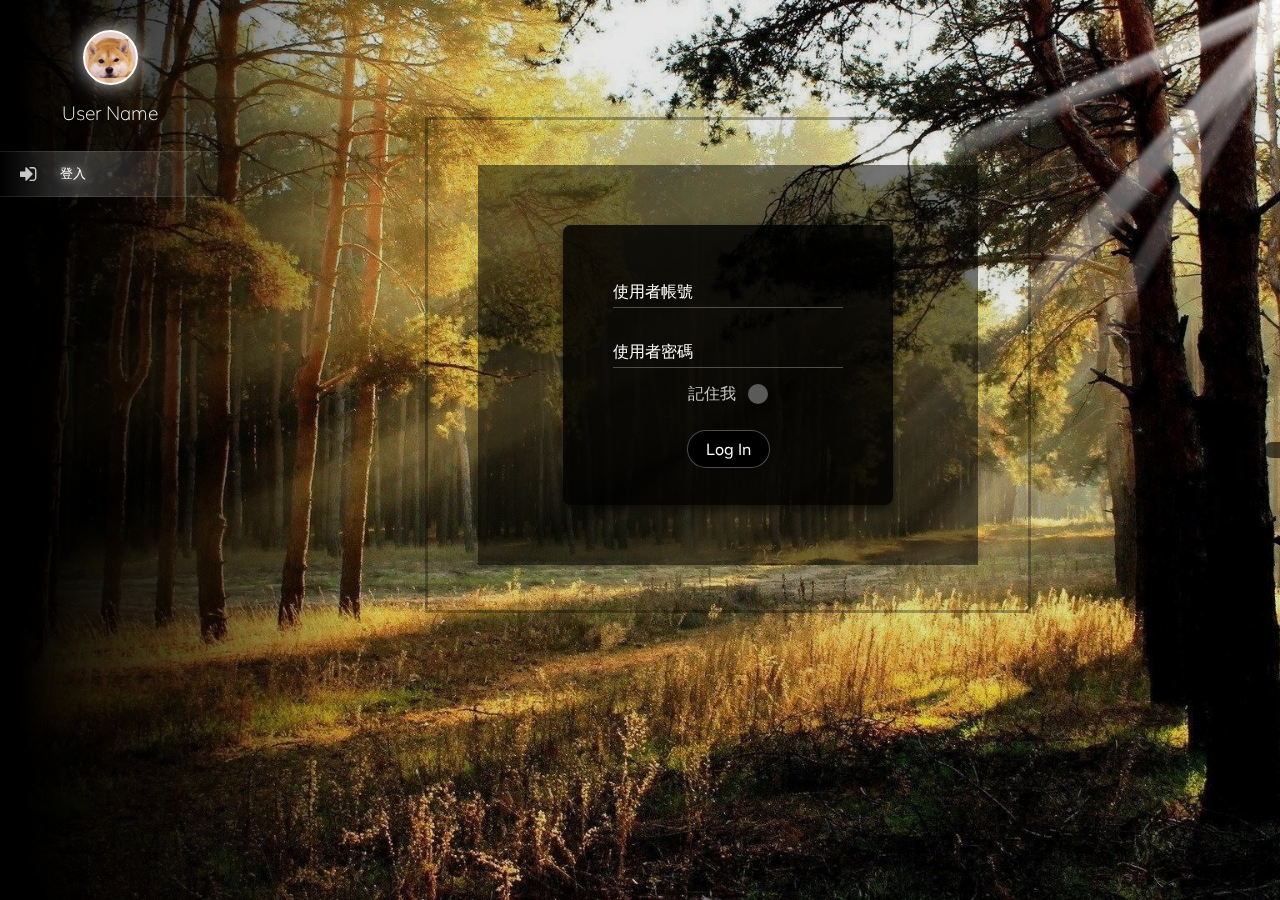
<file: index.html>
<!DOCTYPE html>
<html lang="en"></html>
<head>
  <meta charset="UTF-8"/>
  <meta name="viewport" content="width=device-width, initial-scale=1, user-scalable=0"/>
  <link rel="stylesheet" type="text/css" href="css/main.css"/>
  <link rel="stylesheet" href="https://cdnjs.cloudflare.com/ajax/libs/font-awesome/4.7.0/css/font-awesome.min.css"/>
  <script type="text/javascript" src="https://cdnjs.cloudflare.com/ajax/libs/jquery/3.2.1/jquery.min.js"></script>
  <script type="text/javascript" src="https://www.youtube.com/iframe_api"></script>
  <script type="text/javascript" src="./assets/vue@2.6.14.js"></script>
  <link rel="stylesheet" href="https://fonts.googleapis.com/css?family=Muli:200,200i,300,300i,400,400i,500,500i,600,600i,700,700i,800,800i,900,900i&amp;display=swap"/>
  <link rel="stylesheet" href="https://fonts.googleapis.com/css2?family=Lato:wght@300;400;700&amp;family=Pinyon+Script&amp;display=swap"/>
  <title>Hong-Yi Liou | Balance Sheet</title>
</head>
<body>
  <div class="mainBackground">
    <div class="mainBackgroundImg"></div>
  </div>
  <div class="screenHolderBasic"></div>
  <div class="burgerMenu"><span></span></div>
  <div class="loading">
    <div class="loadingCircle">
      <div class="border"></div>
      <p></p>
    </div>
  </div>
  <div class="brightness">
    <div class="beams">
      <div class="beam1"></div>
      <div class="beam2"></div>
      <div class="beam3"></div>
      <div class="beam4"></div>
      <div class="beam5"></div>
      <div class="beam6"></div>
    </div>
    <div class="shines">
      <div class="shine1"></div>
      <div class="shine2"></div>
      <div class="shine3"></div>
      <div class="shine4"></div>
      <div class="shine5"></div>
      <div class="shine6"></div>
      <div class="shine7"></div>
      <div class="shine8"></div>
      <div class="shine9"></div>
      <div class="shine10"></div>
    </div>
  </div>
  <article class="sidebar">
    <div class="topArea">
      <div class="photo">
        <label class="editPhoto" title="修改照片">
          <input type="file" accept="image/*" onchange="editPhoto(event)"/>
        </label>
      </div>
      <input class="name" type="text" spellcheck="false" value="User Name" onchange="onChangeUserName(value)"/>
    </div>
    <div class="sidebarContent">
      <ul></ul>
    </div>
    <div class="userSettingBtn"></div>
  </article>
  <div class="page active" id="loginPage"></div>
  <div class="page" id="homePage"></div>
  <div class="page" id="balanceSheetPage"></div>
  <div class="page" id="balanceSheetProPage"></div>
  <div class="page" id="calendarPage"></div>
  <div class="page" id="linksPage"></div>
  <div class="page" id="notesPage"></div>
  <div class="page" id="musicPage"></div>
  <div class="page" id="userSettingPage"></div>
  <div class="popupBox"></div>
  <section class="showArea_calendar">
    <header>
      <p class="week">星期六</p>
    </header>
    <div class="content">
      <p class="month">Feb</p>
      <p class="day">16</p>
      <p class="year">2020</p>
    </div>
    <div class="inputArea_calendar">
      <p class="list">行事曆清單</p>
      <ul></ul>
      <label>
        <p class="list">標題</p>
        <input class="calendar_summary" type="text" placeholder="請輸入標題"/>
      </label>
      <label>
        <p class="list">描述</p>
        <textarea class="calendar_description" type="text" placeholder="請輸入描述"></textarea>
      </label>
    </div>
    <footer>
      <button class="delete" style="display: none;">Delete</button>
      <button class="add">Add</button>
      <button class="saveAll">Save All</button>
    </footer>
    <aside class="sidebar_calendar">
      <button class="delete">刪除 Delete
        <div class="border"></div>
        <div class="brightLight">
          <div class="dot1"></div>
          <div class="dot2"></div>
          <div class="dot3"></div>
          <div class="dot4"></div>
          <div class="dot5"></div>
          <div class="dot6"></div>
          <div class="dot7"></div>
          <div class="dot8"></div>
          <div class="dot9"></div>
          <div class="dot10"></div>
          <div class="bean1"></div>
          <div class="bean2"></div>
          <div class="bean3"></div>
          <div class="bean4"></div>
          <div class="bean5"></div>
          <div class="bean6"></div>
        </div>
      </button>
      <button class="add">新增 Add
        <div class="border"></div>
        <div class="brightLight">
          <div class="dot1"></div>
          <div class="dot2"></div>
          <div class="dot3"></div>
          <div class="dot4"></div>
          <div class="dot5"></div>
          <div class="dot6"></div>
          <div class="dot7"></div>
          <div class="dot8"></div>
          <div class="dot9"></div>
          <div class="dot10"></div>
          <div class="bean1"></div>
          <div class="bean2"></div>
          <div class="bean3"></div>
          <div class="bean4"></div>
          <div class="bean5"></div>
          <div class="bean6"></div>
        </div>
      </button>
      <button class="saveAll">全部儲存 Save All
        <div class="border"></div>
        <div class="brightLight">
          <div class="dot1"></div>
          <div class="dot2"></div>
          <div class="dot3"></div>
          <div class="dot4"></div>
          <div class="dot5"></div>
          <div class="dot6"></div>
          <div class="dot7"></div>
          <div class="dot8"></div>
          <div class="dot9"></div>
          <div class="dot10"></div>
          <div class="bean1"></div>
          <div class="bean2"></div>
          <div class="bean3"></div>
          <div class="bean4"></div>
          <div class="bean5"></div>
          <div class="bean6"></div>
        </div>
      </button>
    </aside>
  </section>
  <div class="fixBottomLinks">
    <ul></ul>
  </div>
  <div class="fixRightLinks">
    <ul></ul>
  </div>
  <script type="text/javascript" src="js/common.js"></script>
  <script type="text/javascript" src="js/main.js"></script>
  <script async="async" defer="defer" src="https://apis.google.com/js/api.js"></script>
</body>
</file>
<file: css/main.css>
@charset "UTF-8";
html, body, div, span, object, iframe,
h1, h2, h3, h4, h5, h6, p, blockquote, pre,
abbr, address, cite, code,
del, dfn, em, img, ins, kbd, q, samp,
small, strong, sub, sup, var,
b, i,
dl, dt, dd, ol, ul, li,
fieldset, form, label, legend,
table, caption, tbody, tfoot, thead, tr, th, td,
article, aside, canvas, details, figcaption, figure,
footer, header, hgroup, menu, nav, section, summary,
time, mark, audio, video {
  margin: 0;
  padding: 0;
  border: 0;
  outline: 0;
  font-size: 100%;
  vertical-align: top;
  background: transparent;
}

article, aside, details, figcaption, figure,
footer, header, hgroup, menu, nav, section {
  display: block;
}

nav ul {
  list-style: none;
}

blockquote, q {
  quotes: none;
}

blockquote:before, blockquote:after,
q:before, q:after {
  content: "";
  content: none;
}

a {
  margin: 0;
  padding: 0;
  font-size: 100%;
  vertical-align: baseline;
  background: transparent;
  text-decoration: none;
}

* {
  font-family: "Muli", sans-serif, "微軟正黑體";
  box-sizing: border-box;
}

ul, li {
  list-style: none;
  margin: 0;
  padding: 0;
}

html, body {
  width: 100vw;
  height: 100%;
  padding: 0;
  margin: 0;
  overflow: hidden;
}

html {
  font-size: 16px;
}

input::-webkit-outer-spin-button,
input::-webkit-inner-spin-button {
  -webkit-appearance: none;
}

input[type=number] {
  -moz-appearance: textfield;
}

:root {
  --colorMain: #222;
}

@media screen and (max-width: 1000px) {
  html, body {
    width: 100vw !important;
    touch-action: manipulation;
    overflow-x: hidden;
    overflow-y: auto;
  }
}
.loginPageBox .userArea {
  position: absolute;
  display: flex;
  width: 330px;
  height: 280px;
  align-items: center;
  justify-content: center;
  flex-direction: column;
  top: 25%;
  left: 20%;
  background: rgba(0, 0, 0, 0.8);
  color: #fafafa;
  border-radius: 8px;
  box-shadow: 0 5px 8px rgba(0, 0, 0, 0.5);
}
.loginPageBox .userArea::before {
  position: absolute;
  content: "";
  display: block;
  width: 500px;
  height: 400px;
  background: rgba(0, 0, 0, 0.5);
  pointer-events: none;
  z-index: -1;
}
.loginPageBox .userArea::after {
  position: absolute;
  content: "";
  display: block;
  width: 600px;
  height: 490px;
  border: solid 3px rgba(0, 0, 0, 0.3);
  pointer-events: none;
  z-index: -1;
}
.loginPageBox .userArea .userInput {
  position: relative;
  margin-top: 25px;
}
.loginPageBox .userArea .userInput:first-child {
  margin-top: 10px;
}
.loginPageBox .userArea .userInput p {
  position: absolute;
  color: #fafafa;
  font-size: 100%;
  transition: 0.5s;
  bottom: 5px;
  left: 0;
}
.loginPageBox .userArea .userInput p.active {
  bottom: 32px;
  font-size: 90%;
  color: #858585;
}
.loginPageBox .userArea .userInput input {
  width: 230px;
  background: transparent !important;
  padding: 5px 8px;
  border: none;
  border-bottom: solid 1px #4e4e4e;
  border-radius: 0;
  color: #FFF;
  font-size: 120%;
  font-weight: 100;
  outline: none;
  transition: 0.3s;
}
.loginPageBox .userArea .userInput input:focus {
  border-bottom: solid 1px #c4c4c4;
}
.loginPageBox .userArea .remember {
  width: 80px;
  display: flex;
  justify-content: space-between;
  align-items: center;
  margin-top: 15px;
  -webkit-user-select: none;
          user-select: none;
  cursor: pointer;
}
.loginPageBox .userArea .remember p {
  color: #c4c4c4;
}
.loginPageBox .userArea .remember input {
  display: none;
}
.loginPageBox .userArea .remember input:checked ~ .checkHolder::before {
  display: block;
}
.loginPageBox .userArea .remember .checkHolder {
  position: relative;
  width: 20px;
  height: 20px;
  background: #5a5a5a;
  border-radius: 50%;
}
.loginPageBox .userArea .remember .checkHolder::before {
  display: none;
  content: "\f00c";
  position: absolute;
  width: 100%;
  height: 100%;
  top: 0;
  left: 0;
  font-family: FontAwesome;
  color: #000;
  text-align: center;
  line-height: 20px;
  background: #FFF;
  box-shadow: 0 0 10px #FFF;
  border-radius: 50%;
  transition: 0.3s;
  transform-origin: center center;
  animation: remember 0.3s forwards;
}
@keyframes remember {
  0% {
    opacity: 0;
    transform: scale(0.8);
  }
  60% {
    transform: scale(1.2);
  }
  100% {
    opacity: 1;
    transform: scale(1);
  }
}
.loginPageBox .userArea button {
  padding: 8px 18px;
  margin-top: 25px;
  border: solid 1px rgba(255, 255, 255, 0.3);
  font-size: 100%;
  border-radius: 100px;
  color: #FFF;
  background: #000;
  cursor: pointer;
  outline: none;
  transition: 0.3s;
}
.loginPageBox .userArea button:hover {
  background: #3a3a3a;
}
.loginPageBox .userArea button:active {
  transition: 0s;
  background: #666666;
}

.lightTheme .loginPageBox .userArea {
  background: rgba(255, 255, 255, 0.8);
  color: #000;
  box-shadow: 0 5px 8px rgba(0, 0, 0, 0.5);
}
.lightTheme .loginPageBox .userArea::before {
  background: rgba(255, 255, 255, 0.5);
}
.lightTheme .loginPageBox .userArea::after {
  border: solid 3px rgba(255, 255, 255, 0.3);
}
.lightTheme .loginPageBox .userArea .userInput p {
  color: #4e4e4e;
}
.lightTheme .loginPageBox .userArea .userInput p.active {
  bottom: 32px;
  font-size: 90%;
  color: #aaaaaa;
}
.lightTheme .loginPageBox .userArea .userInput input {
  color: #3a3a3a;
  border-bottom: solid 1px #c0c0c0;
}
.lightTheme .loginPageBox .userArea .userInput input:focus {
  border-bottom: solid 1px #4e4e4e;
}
.lightTheme .loginPageBox .userArea .remember p {
  color: #4e4e4e;
}
.lightTheme .loginPageBox .userArea .remember .checkHolder {
  background: #b3b3b3;
}
.lightTheme .loginPageBox .userArea .remember .checkHolder::before {
  font-weight: light;
  color: #FFF;
  background: #5a5a5a;
  box-shadow: none;
}
.lightTheme .loginPageBox .userArea button {
  color: #333;
  border: solid 1px rgba(0, 0, 0, 0.3);
  background: #d8d8d8;
}
.lightTheme .loginPageBox .userArea button:hover {
  background: #ececec;
}
.lightTheme .loginPageBox .userArea button:active {
  transition: 0s;
  background: #FFF;
}

@media screen and (max-width: 1000px) {
  .loginPageBox .userArea {
    position: absolute;
    left: 50%;
    top: 50%;
    transform: translate(-50%, -50%);
  }
  .loginPageBox .userArea .remember {
    width: 90px;
  }
  .loginPageBox .userArea .remember .checkHolder {
    width: 25px;
    height: 25px;
  }
  .loginPageBox .userArea .remember .checkHolder::before {
    font-size: 120%;
    line-height: 25px;
  }
}
.mainBackground {
  position: fixed;
  width: 100%;
  height: 100%;
  background: #000;
  background-size: cover;
  transition: 0.3s;
  z-index: -1;
}
.mainBackground .mainBackgroundImg {
  position: absolute;
  background: url("../images/defaultBg.jpg") 25% center no-repeat;
  background-size: cover;
  top: 0;
  left: 0;
  right: 0;
  bottom: 0;
  transition: 0.3s;
  opacity: 0.9;
}
.mainBackground .mainBackgroundImg.active {
  background-image: url(https://cdn.suwalls.com/wallpapers/digital-art/little-countryside-church-26522-1920x1080.jpg);
}

.screenHolder {
  position: fixed;
  top: 0;
  left: 0;
  right: 0;
  bottom: 0;
  opacity: 0;
  pointer-events: none;
  transition: 0.3s;
  z-index: 2;
}
.screenHolder.bgColorMain {
  background: var(--colorMain);
  opacity: 0.2;
}
.screenHolder.show {
  pointer-events: auto;
}

[class^=popupBox] {
  position: absolute;
  left: 50%;
  top: 50%;
  transform: translate(-50%, -50%);
  position: fixed;
  z-index: 3;
}

.popupBox_checkMessage, .popupBox_addMusic {
  max-width: 300px;
  padding: 25px 50px;
  background: rgba(0, 0, 0, 0.85);
  color: #fafafa;
  border-radius: 8px;
  box-shadow: 0 5px 8px rgba(0, 0, 0, 0.5);
  opacity: 0;
  transition: 0.3s;
  animation: showPopup 0.4s 0.1s forwards;
}
.popupBox_checkMessage.hide, .popupBox_addMusic.hide {
  animation: hidePopup 0.4s forwards;
}
.popupBox_checkMessage > p, .popupBox_addMusic > p {
  text-align: center;
  line-height: 25px;
}
.popupBox_checkMessage .inputArea, .popupBox_addMusic .inputArea {
  display: flex;
  width: 100%;
  justify-content: center;
  flex-wrap: wrap;
  margin-top: 10px;
}
.popupBox_checkMessage .inputArea .userInput, .popupBox_addMusic .inputArea .userInput {
  position: relative;
  margin-top: 25px;
}
.popupBox_checkMessage .inputArea .userInput:first-child, .popupBox_addMusic .inputArea .userInput:first-child {
  margin-top: 10px;
}
.popupBox_checkMessage .inputArea .userInput p, .popupBox_addMusic .inputArea .userInput p {
  position: absolute;
  color: #fafafa;
  font-size: 100%;
  transition: 0.5s;
  bottom: 5px;
  left: 0;
}
.popupBox_checkMessage .inputArea .userInput p.active, .popupBox_addMusic .inputArea .userInput p.active {
  bottom: 32px;
  font-size: 90%;
  color: #858585;
}
.popupBox_checkMessage .inputArea .userInput input, .popupBox_addMusic .inputArea .userInput input {
  width: 200px;
  background: transparent !important;
  padding: 5px 8px;
  border: none;
  border-bottom: solid 1px #4e4e4e;
  border-radius: 0;
  color: #FFF;
  font-size: 120%;
  font-weight: 100;
  outline: none;
  transition: 0.3s;
}
.popupBox_checkMessage .inputArea .userInput input:focus, .popupBox_addMusic .inputArea .userInput input:focus {
  border-bottom: solid 1px #c4c4c4;
}
.popupBox_checkMessage .buttonArea, .popupBox_addMusic .buttonArea {
  display: flex;
  align-items: center;
  justify-content: center;
  margin-top: 25px;
}
.popupBox_checkMessage .buttonArea button, .popupBox_addMusic .buttonArea button {
  padding: 8px 18px;
  margin: 0 5px;
  border: solid 1px rgba(255, 255, 255, 0.3);
  font-size: 100%;
  border-radius: 100px;
  color: #FFF;
  background: #000;
  cursor: pointer;
  white-space: nowrap;
  outline: none;
  transition: 0.1s;
}
.popupBox_checkMessage .buttonArea button:hover, .popupBox_addMusic .buttonArea button:hover {
  background: #3a3a3a;
}
.popupBox_checkMessage .buttonArea button:active, .popupBox_addMusic .buttonArea button:active {
  transition: 0s;
  background: #666666;
}

.fixBottomLinks {
  bottom: 0;
  left: 50%;
  border-radius: 35px 35px 0 0;
  transform: translateX(-50%);
  z-index: 1;
}
.fixBottomLinks ul {
  border-radius: 35px 35px 0 0;
  transform-origin: bottom center;
  animation: showLinksList_bottom 0.3s forwards;
}

.fixRightLinks {
  right: 0;
  top: 50%;
  border-radius: 35px 0 0 35px;
  transform: translateY(-50%);
  z-index: 1;
}
.fixRightLinks ul {
  border-radius: 35px 0 0 35px;
  flex-direction: column;
  transform-origin: right center;
  animation: showLinksList_right 0.3s forwards;
}
.fixRightLinks ul li:not(:first-child) {
  margin-left: unset !important;
  margin-top: 10px;
}

.fixHomeLinks {
  position: absolute !important;
  background: transparent !important;
  left: -10px;
  bottom: -100px;
}
.fixHomeLinks ul {
  background: transparent !important;
}

.fixBottomLinks, .fixRightLinks, .fixHomeLinks {
  position: fixed;
  transition: 0.3s;
}
.fixBottomLinks ul, .fixRightLinks ul, .fixHomeLinks ul {
  display: flex;
  padding: 10px;
  align-items: center;
  background: rgba(0, 0, 0, 0.6);
  transition: 0.3s;
}
.fixBottomLinks ul li, .fixRightLinks ul li, .fixHomeLinks ul li {
  position: relative;
  display: flex;
  width: 50px;
  height: 50px;
  justify-content: center;
  align-items: center;
  border-radius: 50%;
  border: solid 1px #ffffff;
  color: #FFF;
  background-color: #181818;
  background-size: 1300%;
  font-size: 150%;
  font-weight: 700;
  cursor: pointer;
  transition: 0.2s;
}
.fixBottomLinks ul li:hover::before, .fixRightLinks ul li:hover::before, .fixHomeLinks ul li:hover::before {
  opacity: 1;
}
.fixBottomLinks ul li:not(:first-child), .fixRightLinks ul li:not(:first-child), .fixHomeLinks ul li:not(:first-child) {
  margin-left: 10px;
}
.fixBottomLinks ul li::before, .fixRightLinks ul li::before, .fixHomeLinks ul li::before {
  content: "";
  display: block;
  width: 100%;
  height: 100%;
  position: absolute;
  top: 0;
  left: 0;
  border-radius: 50%;
  background: rgba(255, 255, 255, 0.5);
  opacity: 0;
  transition: 0.2s;
  pointer-events: none;
}
.fixBottomLinks ul li.facebook, .fixRightLinks ul li.facebook, .fixHomeLinks ul li.facebook {
  background-image: url("../images/linksLogo.png");
  background-position-x: 0%;
}
.fixBottomLinks ul li.instagram, .fixRightLinks ul li.instagram, .fixHomeLinks ul li.instagram {
  background-image: url("../images/linksLogo.png");
  background-position-x: 8.3333333333%;
}
.fixBottomLinks ul li.youtube, .fixRightLinks ul li.youtube, .fixHomeLinks ul li.youtube {
  background-image: url("../images/linksLogo.png");
  background-position-x: 16.6666666667%;
}
.fixBottomLinks ul li.netflix, .fixRightLinks ul li.netflix, .fixHomeLinks ul li.netflix {
  background-image: url("../images/linksLogo.png");
  background-position-x: 25%;
}
.fixBottomLinks ul li.google, .fixRightLinks ul li.google, .fixHomeLinks ul li.google {
  background-image: url("../images/linksLogo.png");
  background-position-x: 33.3333333333%;
}
.fixBottomLinks ul li.gmail, .fixRightLinks ul li.gmail, .fixHomeLinks ul li.gmail {
  background-image: url("../images/linksLogo.png");
  background-position-x: 41.6666666667%;
}
.fixBottomLinks ul li.translate, .fixRightLinks ul li.translate, .fixHomeLinks ul li.translate {
  background-image: url("../images/linksLogo.png");
  background-position-x: 50%;
}
.fixBottomLinks ul li.googleMap, .fixRightLinks ul li.googleMap, .fixHomeLinks ul li.googleMap {
  background-image: url("../images/linksLogo.png");
  background-position-x: 58.3333333333%;
}
.fixBottomLinks ul li.codepen, .fixRightLinks ul li.codepen, .fixHomeLinks ul li.codepen {
  background-image: url("../images/linksLogo.png");
  background-position-x: 66.6666666667%;
}
.fixBottomLinks ul li.github, .fixRightLinks ul li.github, .fixHomeLinks ul li.github {
  background-image: url("../images/linksLogo.png");
  background-position-x: 75%;
}
.fixBottomLinks ul li.googleDrive, .fixRightLinks ul li.googleDrive, .fixHomeLinks ul li.googleDrive {
  background-image: url("../images/linksLogo.png");
  background-position-x: 83.3333333333%;
}
.fixBottomLinks ul li.pinterest, .fixRightLinks ul li.pinterest, .fixHomeLinks ul li.pinterest {
  background-image: url("../images/linksLogo.png");
  background-position-x: 91.6666666667%;
}
.fixBottomLinks ul li.railway, .fixRightLinks ul li.railway, .fixHomeLinks ul li.railway {
  background-image: url("../images/linksLogo.png");
  background-position-x: 100%;
}
.fixBottomLinks ul li a, .fixRightLinks ul li a, .fixHomeLinks ul li a {
  position: absolute;
  width: 100%;
  height: 100%;
  border-radius: 50%;
  top: 0;
  left: 0;
}

.burgerMenu {
  display: none;
  position: fixed;
  width: 46px;
  height: 46px;
  top: 10px;
  left: 10px;
  background: rgba(0, 0, 0, 0.7);
  border-radius: 50%;
  transition: 0.3s;
  z-index: 4;
}
.burgerMenu.active span::before {
  width: 60%;
  transform: rotate(-45deg) translateX(-2px);
}
.burgerMenu.active span::after {
  width: 60%;
  transform: rotate(45deg) translateX(-2px);
}
.burgerMenu span {
  position: absolute;
  width: 28px;
  height: 2px;
  display: block;
  background: #cecece;
  box-shadow: 0 0 3px #FFF;
  transition: 0.4s;
  position: absolute;
  left: 50%;
  top: 50%;
  transform: translate(-50%, -50%);
}
.burgerMenu span::before, .burgerMenu span::after {
  position: absolute;
  content: "";
  display: block;
  width: 100%;
  height: 100%;
  background: #cecece;
  box-shadow: 0 0 3px #FFF;
  transition: 0.4s;
}
.burgerMenu span::before {
  top: -8px;
}
.burgerMenu span::after {
  bottom: -8px;
}

.loading {
  position: fixed;
  top: 0;
  left: 0;
  right: 0;
  bottom: 0;
  background: rgba(0, 0, 0, 0.7);
  z-index: 5;
  opacity: 0;
  transition: 0.3s;
  pointer-events: none;
}
.loading .loadingCircle {
  width: 150px;
  height: 150px;
  position: absolute;
  left: 50%;
  top: 50%;
  transform: translate(-50%, -50%);
  border-radius: 50%;
  box-shadow: 0 0 30px rgba(255, 255, 255, 0.7);
  transition: 0.3s;
}
.loading .loadingCircle .border {
  width: calc(100% + 5px);
  height: calc(100% + 5px);
  position: absolute;
  left: 50%;
  top: 50%;
  transform: translate(-50%, -50%);
  background: conic-gradient(#c7c7c7 0deg, #3b3b3b 270deg);
  border-radius: 50%;
  animation: loadingCircle 1s infinite linear;
  transition: 0.3s;
  z-index: -1;
}
@keyframes loadingCircle {
  0% {
    transform: translate(-50%, -50%) rotate(0deg);
  }
  100% {
    transform: translate(-50%, -50%) rotate(-360deg);
  }
}
.loading .loadingCircle p {
  text-align: center;
  display: block;
  width: 100%;
  height: 100%;
  position: absolute;
  left: 50%;
  top: 50%;
  transform: translate(-50%, -50%);
  background: #0e0e0e;
  border-radius: 50%;
  transition: 0.3s;
}
.loading .loadingCircle p::before {
  content: "Loading...";
  line-height: 150px;
  color: #FFF;
  font-size: 150%;
  font-style: italic;
  font-weight: 100;
  text-shadow: 0 0 8px #FFF;
  transition: 0.3s;
}
.loading.active {
  opacity: 1;
  pointer-events: auto;
}

.brightness {
  position: fixed;
  width: 800px;
  height: 600px;
  top: 0;
  right: 0;
  pointer-events: none;
}
.brightness .beams [class^=beam] {
  position: absolute;
  top: -10px;
  right: -10px;
  background: linear-gradient(to left, rgba(255, 255, 255, 0.4), transparent);
  border-radius: 100px;
  filter: blur(2px);
  transform-origin: top right;
  animation: beam 3s infinite;
}
.brightness .beams .beam1 {
  width: 650px;
  height: 30px;
  transform: rotate(-48deg);
  animation-delay: -0.5s;
}
@keyframes beam {
  0% {
    opacity: 0;
  }
  50% {
    opacity: 1;
  }
  100% {
    opacity: 0;
  }
}
.brightness .beams .beam2 {
  width: 550px;
  height: 15px;
  transform: rotate(-24deg);
  animation-delay: -1s;
}
@keyframes beam {
  0% {
    opacity: 0;
  }
  50% {
    opacity: 1;
  }
  100% {
    opacity: 0;
  }
}
.brightness .beams .beam3 {
  width: 500px;
  height: 25px;
  transform: rotate(-48deg);
  animation-delay: -1.5s;
}
@keyframes beam {
  0% {
    opacity: 0;
  }
  50% {
    opacity: 1;
  }
  100% {
    opacity: 0;
  }
}
.brightness .beams .beam4 {
  width: 450px;
  height: 5px;
  transform: rotate(-24deg);
  animation-delay: -2s;
}
@keyframes beam {
  0% {
    opacity: 0;
  }
  50% {
    opacity: 1;
  }
  100% {
    opacity: 0;
  }
}
.brightness .beams .beam5 {
  width: 550px;
  height: 20px;
  transform: rotate(-24deg);
  animation-delay: -2.5s;
}
@keyframes beam {
  0% {
    opacity: 0;
  }
  50% {
    opacity: 1;
  }
  100% {
    opacity: 0;
  }
}
.brightness .beams .beam6 {
  width: 550px;
  height: 20px;
  transform: rotate(-60deg);
  animation-delay: -3s;
}
@keyframes beam {
  0% {
    opacity: 0;
  }
  50% {
    opacity: 1;
  }
  100% {
    opacity: 0;
  }
}
.brightness .shines [class^=shine] {
  position: absolute;
  width: 3px;
  height: 3px;
  border-radius: 50%;
  background: rgba(255, 255, 255, 0.9);
  box-shadow: 0 0 10px rgba(255, 255, 255, 0.9);
  top: 0;
  right: 0;
  filter: blur(1px);
}
.brightness .shines .shine1 {
  animation: shine1 20s infinite;
  animation-delay: -1.5s;
}
@keyframes shine1 {
  0% {
    opacity: 0;
  }
  30% {
    opacity: 1;
    transform: translate(-120px, 60px);
  }
  60% {
    opacity: 1;
  }
  100% {
    opacity: 0;
    transform: translate(-500px, 450px);
  }
}
.brightness .shines .shine2 {
  animation: shine2 20s infinite;
  animation-delay: -3s;
}
@keyframes shine2 {
  0% {
    opacity: 0;
  }
  30% {
    opacity: 1;
    transform: translate(-150px, 300px);
  }
  60% {
    opacity: 1;
  }
  100% {
    opacity: 0;
    transform: translate(-300px, 350px);
  }
}
.brightness .shines .shine3 {
  animation: shine3 20s infinite;
  animation-delay: -4.5s;
}
@keyframes shine3 {
  0% {
    opacity: 0;
  }
  30% {
    opacity: 1;
    transform: translate(-180px, 90px);
  }
  60% {
    opacity: 1;
  }
  100% {
    opacity: 0;
    transform: translate(-150px, 250px);
  }
}
.brightness .shines .shine4 {
  animation: shine4 20s infinite;
  animation-delay: -6s;
}
@keyframes shine4 {
  0% {
    opacity: 0;
  }
  30% {
    opacity: 1;
    transform: translate(-120px, 300px);
  }
  60% {
    opacity: 1;
  }
  100% {
    opacity: 0;
    transform: translate(-300px, 150px);
  }
}
.brightness .shines .shine5 {
  animation: shine5 20s infinite;
  animation-delay: -7.5s;
}
@keyframes shine5 {
  0% {
    opacity: 0;
  }
  30% {
    opacity: 1;
    transform: translate(-30px, 90px);
  }
  60% {
    opacity: 1;
  }
  100% {
    opacity: 0;
    transform: translate(-300px, 250px);
  }
}
.brightness .shines .shine6 {
  animation: shine6 20s infinite;
  animation-delay: -9s;
}
@keyframes shine6 {
  0% {
    opacity: 0;
  }
  30% {
    opacity: 1;
    transform: translate(-150px, 90px);
  }
  60% {
    opacity: 1;
  }
  100% {
    opacity: 0;
    transform: translate(-150px, 500px);
  }
}
.brightness .shines .shine7 {
  animation: shine7 20s infinite;
  animation-delay: -10.5s;
}
@keyframes shine7 {
  0% {
    opacity: 0;
  }
  30% {
    opacity: 1;
    transform: translate(-300px, 300px);
  }
  60% {
    opacity: 1;
  }
  100% {
    opacity: 0;
    transform: translate(-100px, 200px);
  }
}
.brightness .shines .shine8 {
  animation: shine8 20s infinite;
  animation-delay: -12s;
}
@keyframes shine8 {
  0% {
    opacity: 0;
  }
  30% {
    opacity: 1;
    transform: translate(-120px, 240px);
  }
  60% {
    opacity: 1;
  }
  100% {
    opacity: 0;
    transform: translate(-350px, 50px);
  }
}
.brightness .shines .shine9 {
  animation: shine9 20s infinite;
  animation-delay: -13.5s;
}
@keyframes shine9 {
  0% {
    opacity: 0;
  }
  30% {
    opacity: 1;
    transform: translate(-90px, 90px);
  }
  60% {
    opacity: 1;
  }
  100% {
    opacity: 0;
    transform: translate(-450px, 300px);
  }
}
.brightness .shines .shine10 {
  animation: shine10 20s infinite;
  animation-delay: -15s;
}
@keyframes shine10 {
  0% {
    opacity: 0;
  }
  30% {
    opacity: 1;
    transform: translate(-90px, 270px);
  }
  60% {
    opacity: 1;
  }
  100% {
    opacity: 0;
    transform: translate(-200px, 50px);
  }
}

.page {
  position: absolute;
  width: 70%;
  height: 100%;
  top: 0;
  right: 0;
  pointer-events: none;
  opacity: 0;
  transition: 0.4s;
}
.page.active {
  pointer-events: auto;
  opacity: 1;
  z-index: 1;
}

.homePageBox {
  position: relative;
  width: 100%;
  height: 100%;
}
.homePageBox .clock {
  position: absolute;
  top: 30%;
  left: 50%;
  transform: translateX(-50%);
}
.homePageBox .clock p {
  display: inline-block;
  color: #ffffff;
  font-size: 200%;
  vertical-align: baseline;
  font-weight: 100;
}
.homePageBox .clock p.hour, .homePageBox .clock p.minute {
  text-shadow: 0px 3px 0px #b2a98f, 0px 14px 10px rgba(0, 0, 0, 0.4), 0px 24px 2px rgba(0, 0, 0, 0.3), 0px 34px 30px rgba(0, 0, 0, 0.3);
}
.homePageBox .clock p.hour, .homePageBox .clock p.minute {
  font-size: 1000%;
}
.homePageBox .clock p.second {
  position: absolute;
  bottom: 50px;
  font-size: 350%;
  text-shadow: 0px 2px 0px #b2a98f, 0px 14px 10px rgba(0, 0, 0, 0.4), 0px 24px 2px rgba(0, 0, 0, 0.3), 0px 34px 30px rgba(0, 0, 0, 0.3);
}
.homePageBox .clock span {
  color: #ffffff;
  font-size: 120%;
  font-weight: 100;
  vertical-align: baseline;
}
.homePageBox .clock .alarmClockArea {
  position: absolute;
  right: -65px;
  bottom: 0;
}
.homePageBox .clock .alarmClockArea button {
  padding: 8px 18px;
  margin: 0 0 -8px 0;
  border: solid 1px rgba(255, 255, 255, 0.3);
  font-size: 100%;
  border-radius: 100px;
  color: #FFF;
  background: #111;
  cursor: pointer;
  outline: none;
  transition: 0.1s;
}
.homePageBox .clock .alarmClockArea button:hover {
  background: #3a3a3a;
}
.homePageBox .clock .alarmClockArea button:active {
  transition: 0s;
  background: #666666;
}
.homePageBox .clock .alarmClockArea button::before {
  content: "\f0f3";
  font-family: FontAwesome;
  margin-right: 5px;
}
.homePageBox .clock .alarmClockArea .clockText {
  display: none;
  color: #FFF;
  font-size: 120%;
  cursor: pointer;
}
.homePageBox .clock .alarmClockArea .clockText::before {
  content: "\f0f3";
  font-family: FontAwesome;
  margin-right: 5px;
}

.lightTheme .mainBackground {
  background: #FFF;
}
.lightTheme .popupBox_checkMessage, .lightTheme .popupBox_addMusic {
  background: rgba(255, 255, 255, 0.9);
  color: #000;
  box-shadow: 0 5px 8px rgba(0, 0, 0, 0.5);
}
.lightTheme .popupBox_checkMessage .inputArea .userInput p, .lightTheme .popupBox_addMusic .inputArea .userInput p {
  color: #4e4e4e;
}
.lightTheme .popupBox_checkMessage .inputArea .userInput p.active, .lightTheme .popupBox_addMusic .inputArea .userInput p.active {
  color: #aaaaaa;
}
.lightTheme .popupBox_checkMessage .inputArea .userInput input, .lightTheme .popupBox_addMusic .inputArea .userInput input {
  color: #3a3a3a;
  border-bottom: solid 1px #c0c0c0;
}
.lightTheme .popupBox_checkMessage .inputArea .userInput input:focus, .lightTheme .popupBox_addMusic .inputArea .userInput input:focus {
  border-bottom: solid 1px #4e4e4e;
}
.lightTheme .popupBox_checkMessage .buttonArea button, .lightTheme .popupBox_addMusic .buttonArea button {
  color: #333;
  border: solid 1px rgba(0, 0, 0, 0.3);
  background: #d8d8d8;
}
.lightTheme .popupBox_checkMessage .buttonArea button:hover, .lightTheme .popupBox_addMusic .buttonArea button:hover {
  background: #ececec;
}
.lightTheme .popupBox_checkMessage .buttonArea button:active, .lightTheme .popupBox_addMusic .buttonArea button:active {
  transition: 0s;
  background: #FFF;
}
.lightTheme .fixBottomLinks ul, .lightTheme .fixRightLinks ul {
  background: rgba(255, 255, 255, 0.6);
}
.lightTheme .fixBottomLinks ul li, .lightTheme .fixRightLinks ul li, .lightTheme .fixHomeLinks ul li {
  color: #4e4e4e;
  box-shadow: 0 0 10px rgba(78, 78, 78, 0.7);
  background-color: #d6d6d6;
}
.lightTheme .burgerMenu {
  background: rgba(255, 255, 255, 0.7);
}
.lightTheme .burgerMenu span {
  background: #535353;
  box-shadow: 0 0 3px #535353;
}
.lightTheme .burgerMenu span::before, .lightTheme .burgerMenu span::after {
  background: #535353;
  box-shadow: 0 0 3px #535353;
}
.lightTheme .loading {
  background: rgba(255, 255, 255, 0.7);
}
.lightTheme .loading .loadingCircle {
  box-shadow: 0 0 30px rgba(0, 0, 0, 0.7);
}
.lightTheme .loading .loadingCircle .border {
  background: conic-gradient(#3b3b3b 0deg, #c7c7c7 270deg);
}
.lightTheme .loading .loadingCircle p {
  background: #FFF;
}
.lightTheme .loading .loadingCircle p::before {
  color: #000;
}
.lightTheme .homePageBox .clock .alarmClockArea button {
  color: #333;
  border: solid 1px rgba(0, 0, 0, 0.3);
  background: #d8d8d8;
}
.lightTheme .homePageBox .clock .alarmClockArea button:hover {
  background: #ececec;
}
.lightTheme .homePageBox .clock .alarmClockArea button:active {
  transition: 0s;
  background: #FFF;
}
@keyframes showPopup {
  0% {
    opacity: 0;
    transform: translate(-50%, -50%) scale(0.8);
  }
  60% {
    transform: translate(-50%, -50%) scale(1.1);
  }
  100% {
    opacity: 1;
    transform: translate(-50%, -50%) scale(1);
  }
}
@keyframes hidePopup {
  0% {
    opacity: 1;
    transform: translate(-50%, -50%) scale(1);
  }
  40% {
    transform: translate(-50%, -50%) scale(1.1);
  }
  100% {
    opacity: 0;
    transform: translate(-50%, -50%) scale(0.8);
  }
}
@keyframes showLinksList_bottom {
  0% {
    opacity: 0;
    transform: scale(0.8);
  }
  60% {
    transform: scale(1.1);
  }
  100% {
    opacity: 1;
    transform: scale(1);
  }
}
@keyframes showLinksList_right {
  0% {
    opacity: 0;
    transform: scale(0.8);
  }
  60% {
    transform: scale(1.1);
  }
  100% {
    opacity: 1;
    transform: scale(1);
  }
}
@media screen and (max-width: 1400px) {
  .popupBox {
    transform-origin: center center;
    transform: translate(-50%, -50%) scale(0.85);
  }

  .loading .loadingCircle {
    transform-origin: center center;
    transform: translate(-50%, -50%) scale(0.85);
  }

  .fixBottomLinks {
    border-radius: 28px 28px 0 0;
  }
  .fixBottomLinks ul {
    border-radius: 28px 28px 0 0;
  }

  .fixRightLinks {
    border-radius: 28px 0 0 28px;
  }
  .fixRightLinks ul {
    border-radius: 28px 0 0 28px;
  }

  .fixBottomLinks ul, .fixRightLinks ul, .fixHomeLinks ul {
    padding: 8px;
  }
  .fixBottomLinks ul li, .fixRightLinks ul li, .fixHomeLinks ul li {
    width: 40px;
    height: 40px;
  }

  .homePageBox .clock {
    width: 70%;
    left: 70%;
  }
  .homePageBox .clock p {
    font-size: 150%;
  }
  .homePageBox .clock p.hour, .homePageBox .clock p.minute {
    font-size: 750%;
  }
  .homePageBox .clock p.second {
    bottom: 40px;
    font-size: 262%;
  }
  .homePageBox .clock span {
    font-size: 90%;
  }
  .homePageBox .clock .alarmClockArea {
    left: 305px;
  }
  .homePageBox .clock .alarmClockArea button {
    margin-bottom: -16px;
    font-size: 90%;
  }
  .homePageBox .clock .alarmClockArea .clockText {
    padding-left: 23px;
    font-size: 90%;
  }
}
@media screen and (max-width: 1000px) {
  .loading .loadingCircle {
    width: 100px;
    height: 100px;
  }
  .loading .loadingCircle .border {
    width: calc(100% + 7px);
    height: calc(100% + 7px);
  }
  .loading .loadingCircle p::before {
    font-size: 100%;
    line-height: 100px;
  }

  .fixBottomLinks, .fixRightLinks, .fixHomeLinks {
    display: none;
  }

  .popupBox_checkMessage > p, .popupBox_addMusic > p {
    font-size: 80%;
  }

  .burgerMenu {
    display: block;
  }

  .page {
    width: 100%;
  }
  .page .homePageBox .clock {
    width: 100%;
    left: 50%;
    text-align: center;
  }
  .page .homePageBox .clock p {
    transform: translateX(-15px);
    font-weight: 300;
    font-size: 100%;
  }
  .page .homePageBox .clock p.hour, .page .homePageBox .clock p.minute, .page .homePageBox .clock p.second {
    font-weight: 100;
  }
  .page .homePageBox .clock p.hour, .page .homePageBox .clock p.minute {
    text-shadow: 0px 3px 0px #b2a98f, 0px 7px 10px rgba(0, 0, 0, 0.4), 0px 12px 2px rgba(0, 0, 0, 0.3), 0px 17px 30px rgba(0, 0, 0, 0.3);
  }
  .page .homePageBox .clock p.hour, .page .homePageBox .clock p.minute {
    font-size: 600%;
  }
  .page .homePageBox .clock p.second {
    bottom: 35px;
    font-size: 200%;
    text-shadow: 0px 2px 0px #b2a98f, 0px 7px 10px rgba(0, 0, 0, 0.4), 0px 12px 2px rgba(0, 0, 0, 0.3), 0px 17px 30px rgba(0, 0, 0, 0.3);
  }
  .page .homePageBox .clock span {
    font-weight: 300;
  }
  .page .homePageBox .clock .alarmClockArea {
    left: 50%;
    bottom: -60px;
    transform: translateX(-50%);
  }
  .page .homePageBox .clock .alarmClockArea button {
    margin: 0 auto -8px auto;
  }
  .page .homePageBox .clock .alarmClockArea .clockText {
    padding-left: initial;
  }
}
/** 收支表 Balance Sheet */        
.userInputArea_date {
  display: flex;
}
.userInputArea_date section {
  position: relative;
  width: 80px;
  text-align: center;
}
.userInputArea_date section input {
  width: 100%;
  text-align: center;
}
.userInputArea_date section input.userInputHidden {
  display: none;
}
.userInputArea_date section .options {
  width: 100%;
  position: absolute;
  background: #cfcfcf;
  max-height: 50vh;
  overflow: auto;
  box-shadow: 0 2px 8px rgba(5, 0, 0, 0.5);
  cursor: pointer;
  z-index: 2;
}
.userInputArea_date section .options::-webkit-scrollbar {
  display: none;
}
.userInputArea_date section .options li {
  transition: 0.2s;
}
.userInputArea_date section .options li:hover {
  background: #e7e7e7;
}

.showListArea {
  position: relative;
  padding-top: 270px;
}
.showListArea::before {
  position: absolute;
  content: "";
  display: block;
  width: 1040px;
  height: calc(100vh - 250px);
  top: 150px;
  left: -30px;
  background: rgba(0, 0, 0, 0.3);
  pointer-events: none;
}
.showListArea::after {
  position: absolute;
  content: "";
  display: block;
  width: 1045px;
  height: calc(100vh - 270px);
  top: 120px;
  left: -60px;
  border: solid 4px rgba(0, 0, 0, 0.4);
  pointer-events: none;
}
.showListArea .container {
  width: 80%;
}
.showListArea .container header {
  position: absolute;
  display: flex;
  align-items: bottom;
  top: 200px;
  width: 100%;
}
.showListArea .container header .today {
  color: #FFF;
  font-size: 220%;
  font-weight: 500;
  margin-right: 15px;
  text-shadow: 0px 2px 0px #b2a98f, 0px 7px 10px rgba(0, 0, 0, 0.4), 0px 12px 2px rgba(0, 0, 0, 0.3), 0px 17px 30px rgba(0, 0, 0, 0.3);
}
.showListArea .container header .showDate {
  background: transparent;
  border: none;
  color: #FFF;
  font-size: 150%;
  text-shadow: 0px 1px 0px #b2a98f, 0px 2px 10px rgba(0, 0, 0, 0.4), 0px 3px 2px rgba(0, 0, 0, 0.3), 0px 4px 10px rgba(0, 0, 0, 0.3);
  outline: none;
  cursor: pointer;
  transform: translateY(5px);
}
.showListArea .container header .editBtn {
  padding: 8px 18px;
  height: 40px;
  border: none;
  font-size: 100%;
  border-radius: 100px;
  background: rgba(255, 255, 255, 0.6);
  outline: none;
  white-space: nowrap;
  transition: 0.1s;
  cursor: pointer;
}
.showListArea .container header .editBtn:hover {
  background: rgba(255, 255, 255, 0.8);
}
.showListArea .container header .editBtn:active {
  transition: 0s;
  background: white;
}
.showListArea .container ul {
  width: 700px;
  padding-right: 100px;
}
.showListArea .container ul li {
  position: relative;
  display: flex;
  padding: 0 15px;
  color: #FFF;
  line-height: 40px;
  transition: 0.3s;
}
.showListArea .container ul li::before {
  content: "";
  position: absolute;
  display: block;
  width: 100%;
  height: 100%;
  top: 0;
  left: 0;
  z-index: 0;
}
.showListArea .container ul li.topFix {
  border-bottom: solid 1px rgba(255, 255, 255, 0.6);
}
.showListArea .container ul li.topFix::before {
  background: rgba(0, 0, 0, 0.8);
}
.showListArea .container ul li.total {
  display: flex;
  justify-content: space-between;
  border-top: solid 1px rgba(255, 255, 255, 0.6);
  padding: 0;
}
.showListArea .container ul li.total .allTotal {
  width: 100%;
  height: 30px;
  display: flex;
  justify-content: space-between;
  align-items: center;
  padding: 5px 15px;
  margin-top: 5px;
  background: rgba(0, 0, 0, 0.5);
  border-radius: 100px;
  font-size: 90%;
}
.showListArea .container ul li.total .allTotal span {
  line-height: initial;
  color: #FFF;
}
.showListArea .container ul li.total p {
  font-size: 180%;
  text-align: right;
}
.showListArea .container ul li p {
  text-shadow: 0 0 5px #000;
  z-index: 1;
}
.showListArea .container ul ol {
  padding-bottom: 60px;
  max-height: calc(100vh - 500px);
  overflow-y: auto;
}
.showListArea .container ul ol::-webkit-scrollbar {
  display: none;
}
.showListArea .container ul ol li::before {
  pointer-events: none;
}
.showListArea .container ul ol li:nth-child(odd)::before {
  background: linear-gradient(to right, rgba(0, 0, 0, 0.5), transparent);
}
.showListArea .container ul ol li:nth-child(even)::before {
  background: linear-gradient(to left, rgba(0, 0, 0, 0.5), transparent);
}
.showListArea .container ul ol .plusBtn {
  position: relative;
  width: 40px;
  height: 40px;
  float: right;
  background: rgba(0, 0, 0, 0.8);
  cursor: pointer;
}
.showListArea .container ul ol .plusBtn::before, .showListArea .container ul ol .plusBtn::after {
  content: "";
  position: absolute;
  width: 20px;
  height: 2px;
  background: #FFF;
  top: 50%;
  left: 50%;
  transform-origin: center center;
  transform: translate(-50%, -50%);
}
.showListArea .container ul ol .plusBtn::after {
  transform: translate(-50%, -50%) rotate(90deg);
}
.showListArea .container ul p {
  position: relative;
}
.showListArea .container ul p.item {
  width: 50%;
  padding-right: 5px;
  overflow: hidden;
  white-space: nowrap;
  text-overflow: ellipsis;
}
.showListArea .container ul p.type {
  width: 15%;
}
.showListArea .container ul p.type select {
  opacity: 0 !important;
  background: #000 !important;
}
.showListArea .container ul p.amount {
  text-align: right;
  width: 35%;
}
.showListArea .container ul p.amount input {
  text-align: right;
}
.showListArea .container ul p.isEditing {
  color: transparent !important;
  text-shadow: none !important;
}
.showListArea .container ul p.isEditing input {
  opacity: 1;
}
.showListArea .container ul input, .showListArea .container ul select {
  position: absolute;
  top: 0;
  left: 0;
  right: 0;
  bottom: 0;
  padding: 0;
  font-size: 100%;
  font-weight: 700;
  color: #FFF;
  background: transparent;
  border: none;
  outline: none;
  opacity: 0;
  cursor: pointer;
}

.editPopup {
  position: absolute;
  width: 350px;
  height: calc(100vh - 310px);
  top: 50%;
  left: 630px;
  background: rgba(0, 0, 0, 0.8);
  box-shadow: 0 5px 8px rgba(0, 0, 0, 0.5);
  border-radius: 8px;
  transform: translateY(-50%);
  opacity: 0;
  pointer-events: none;
  transition: 0.3s;
  z-index: 3;
}
.editPopup.active {
  opacity: 1;
  pointer-events: auto;
}
.editPopup .closeBtn {
  width: 28px;
  height: 28px;
  position: absolute;
  display: flex;
  justify-content: center;
  align-items: center;
  right: 2px;
  top: 2px;
  background: transparent;
  border: none;
  border-radius: 50%;
  color: #c0c0c0;
  outline: none;
  font-size: 100%;
  transition: 0.3s;
  cursor: pointer;
}
.editPopup .closeBtn:hover {
  color: #fafafa;
  background: rgba(255, 255, 255, 0.3);
}
.editPopup .closeBtn:active {
  transition: 0s;
  background: rgba(255, 255, 255, 0.5);
}
.editPopup .userInputArea_itemList {
  position: relative;
  width: 320px;
  height: calc(100vh - 400px);
  margin: 20px auto 0 auto;
  background: rgba(46, 44, 44, 0.6);
  border-radius: 35px;
  overflow: hidden;
  transition: 0.4s;
}
.editPopup .userInputArea_itemList::after {
  content: "";
  position: absolute;
  display: block;
  width: 100%;
  height: 100%;
  top: 0;
  left: 0;
  border-radius: 35px;
  pointer-events: none;
  transition: 0.4s;
  box-shadow: inset 0 0 15px #000, inset 0 0 10px #000;
}
.editPopup .userInputArea_itemList ul {
  position: relative;
  width: 100%;
  height: 100%;
  padding: 10px 0 80px 0;
  border-radius: 35px;
  overflow-y: auto;
}
.editPopup .userInputArea_itemList ul::-webkit-scrollbar {
  display: none;
}
.editPopup .userInputArea_itemList ul li {
  display: flex;
  align-items: center;
  width: 300px;
  height: 50px;
  margin: auto;
  margin-bottom: 10px;
  background: rgba(34, 34, 34, 0.9);
  border-radius: 100px;
  box-shadow: 0 2px 5px rgba(0, 0, 0, 0.6), inset 0 -1px 5px rgba(255, 255, 255, 0.3), inset 0 1px 3px rgba(0, 0, 0, 0.95);
  overflow: hidden;
  transition: 0.4s;
}
.editPopup .userInputArea_itemList ul li.fadeIn {
  animation: fadeIn 0.3s forwards;
}
.editPopup .userInputArea_itemList ul li.hide {
  animation: hide 0.3s forwards;
}
.editPopup .userInputArea_itemList ul li.translate {
  animation: translate 0.3s 0.2s forwards;
}
@keyframes fadeIn {
  0% {
    opacity: 0;
    transform: translateY(100%);
  }
  80% {
    transform: translateY(-10%);
  }
  100% {
    opacity: 1;
  }
}
@keyframes hide {
  0% {
    opacity: 1;
    transform: scale(1);
  }
  100% {
    opacity: 0;
    transform: scale(0.3);
  }
}
@keyframes translate {
  0% {
    transform: translateY(0%);
  }
  100% {
    transform: translateY(calc(-100% - 10px));
  }
}
.editPopup .userInputArea_itemList ul li .delBtn {
  width: 35px;
  height: 100%;
  border: none;
  padding: 0;
  background: transparent;
  outline: none;
  transition: 0.4s;
  cursor: pointer;
}
.editPopup .userInputArea_itemList ul li .delBtn:hover i {
  color: white;
}
.editPopup .userInputArea_itemList ul li .delBtn i {
  margin-left: 10px;
  line-height: 70%;
  font-size: 160%;
  color: rgba(255, 255, 255, 0.15);
  transition: 0.3s;
}
.editPopup .userInputArea_itemList ul li .itemInput, .editPopup .userInputArea_itemList ul li .amountInput {
  padding: 0 10px;
  margin-right: 4px;
  background: rgba(0, 0, 0, 0.6);
  color: #FFF;
  border: none;
  transition: 0.4s;
  outline: none;
}
.editPopup .userInputArea_itemList ul li .itemInput {
  width: 110px;
  height: 35px;
  border-radius: 100px 0 0 100px;
}
.editPopup .userInputArea_itemList ul li .amountInput {
  width: 90px;
  height: 35px;
  border-radius: 0 100px 100px 0;
}
.editPopup .userInputArea_itemList ul li .type {
  height: 35px;
  background: transparent;
  border: none;
  color: #FFF;
  outline: none;
}
.editPopup .userInputArea_itemList ul li .type option {
  background: #000;
}
.editPopup footer {
  display: flex;
  justify-content: flex-end;
  padding: 15px 5px;
}
.editPopup footer .controlBtn {
  padding: 8px 18px;
  border: none;
  font-size: 100%;
  border-radius: 100px;
  background: transparent;
  color: #c0c0c0;
  outline: none;
  transition: 0.3s;
  cursor: pointer;
}
.editPopup footer .controlBtn:hover {
  color: #fafafa;
  background: rgba(255, 255, 255, 0.3);
}
.editPopup footer .controlBtn:active {
  transition: 0s;
  background: rgba(255, 255, 255, 0.5);
}
.editPopup .toggleSwitch {
  position: absolute;
  display: block;
  width: 60px;
  height: 34px;
  left: 35px;
  bottom: 19px;
  border-radius: 100px;
  transform: scale(0.8);
}
.editPopup .toggleSwitch:hover::before, .editPopup .toggleSwitch:hover::after {
  color: #fafafa;
}
.editPopup .toggleSwitch::before {
  position: absolute;
  content: "\f185";
  display: block;
  left: -35px;
  top: 50%;
  font-family: FontAwesome;
  font-style: solid;
  font-size: 150%;
  font-weight: 900;
  color: #777;
  transform: translateY(-50%);
  transition: 0.4s;
}
.editPopup .toggleSwitch::after {
  position: absolute;
  content: "\f186";
  display: block;
  right: -35px;
  top: 50%;
  font-family: FontAwesome;
  font-style: solid;
  font-size: 150%;
  font-weight: 900;
  color: #777;
  transform: translateY(-50%);
  transition: 0.4s;
}
.editPopup .toggleSwitch input {
  display: none;
}
.editPopup .toggleSwitch input:checked + .slider {
  background: #555;
}
.editPopup .toggleSwitch input:checked + .slider::before {
  background: #FFF;
  transform: translateX(26px);
}
.editPopup .toggleSwitch input:focus + .slider {
  box-shadow: 0 2px 5px #000000;
}
.editPopup .toggleSwitch .slider {
  position: absolute;
  top: 0;
  left: 0;
  right: 0;
  bottom: 0;
  background: #ffffff;
  border-radius: 100px;
  transition: 0.4s;
  cursor: pointer;
}
.editPopup .toggleSwitch .slider::before {
  position: absolute;
  content: "";
  display: block;
  width: 26px;
  height: 26px;
  left: 4px;
  bottom: 4px;
  background: #bdbdbd;
  border-radius: 50%;
  transition: 0.4s;
}
.editPopup.lightTheme {
  background: rgba(255, 255, 255, 0.8);
}
.editPopup.lightTheme .closeBtn {
  color: #5c5c5c;
}
.editPopup.lightTheme .closeBtn:hover {
  background: rgba(255, 255, 255, 0.7);
  color: #000;
}
.editPopup.lightTheme .closeBtn:active {
  transition: 0s;
  background: rgba(255, 255, 255, 0.95);
}
.editPopup.lightTheme .userInputArea_itemList {
  background: rgba(182, 182, 182, 0.6);
}
.editPopup.lightTheme .userInputArea_itemList::after {
  box-shadow: inset 0 0 15px #999, inset 0 0 8px #999;
}
.editPopup.lightTheme .userInputArea_itemList ul li {
  background: rgba(255, 255, 255, 0.9);
  box-shadow: 0 2px 3px rgba(0, 0, 0, 0.3), inset 0 -1px 5px rgba(0, 0, 0, 0.3), inset 0 1px 3px rgba(0, 0, 0, 0.2);
}
.editPopup.lightTheme .userInputArea_itemList ul li .delBtn:hover i {
  color: rgba(0, 0, 0, 0.7);
}
.editPopup.lightTheme .userInputArea_itemList ul li .delBtn i {
  color: rgba(0, 0, 0, 0.2);
}
.editPopup.lightTheme .userInputArea_itemList ul li .itemInput, .editPopup.lightTheme .userInputArea_itemList ul li .amountInput {
  background: rgba(219, 219, 219, 0.6);
  color: #000;
}
.editPopup.lightTheme .userInputArea_itemList ul li .type {
  color: #000;
}
.editPopup.lightTheme .userInputArea_itemList ul li .type option {
  background: #FFF;
}
.editPopup.lightTheme footer .controlBtn {
  color: #111;
}
.editPopup.lightTheme footer .controlBtn:hover {
  color: #000;
  background: rgba(255, 255, 255, 0.7);
}
.editPopup.lightTheme footer .controlBtn:active {
  transition: 0s;
  background: rgba(255, 255, 255, 0.95);
}
.editPopup.lightTheme .toggleSwitch:hover::before, .editPopup.lightTheme .toggleSwitch:hover::after {
  color: #555;
}
.editPopup.lightTheme .toggleSwitch::before, .editPopup.lightTheme .toggleSwitch::after {
  color: #919191;
}
.editPopup.lightTheme .toggleSwitch input:checked + .slider {
  background: #555;
}
.editPopup.lightTheme .toggleSwitch input:checked + .slider::before {
  background: #FFF;
  transform: translateX(26px);
}
.editPopup.lightTheme .toggleSwitch input:focus + .slider {
  box-shadow: 0 2px 5px #000000;
}
.editPopup.lightTheme .toggleSwitch input .slider::before {
  background: #bdbdbd;
}

.lightTheme .showListArea::before {
  background: rgba(255, 255, 255, 0.3);
}
.lightTheme .showListArea::after {
  border: solid 4px rgba(255, 255, 255, 0.4);
}
.lightTheme .showListArea .container header .editBtn {
  color: #FFF;
  background: rgba(0, 0, 0, 0.6);
}
.lightTheme .showListArea .container header .editBtn:hover {
  background: rgba(66, 66, 66, 0.8);
}
.lightTheme .showListArea .container header .editBtn:active {
  transition: 0s;
  background: rgba(155, 155, 155, 0.8);
}
.lightTheme .showListArea .container ul li {
  color: #000;
}
.lightTheme .showListArea .container ul li.topFix {
  border-bottom: solid 1px rgba(0, 0, 0, 0.6);
}
.lightTheme .showListArea .container ul li.topFix::before {
  background: rgba(255, 255, 255, 0.8);
}
.lightTheme .showListArea .container ul li.total {
  border-top: solid 1px rgba(0, 0, 0, 0.6);
  padding: 0;
}
.lightTheme .showListArea .container ul li.total .allTotal {
  background: rgba(255, 255, 255, 0.5);
}
.lightTheme .showListArea .container ul li.total .allTotal span {
  color: #000;
}
.lightTheme .showListArea .container ul li p {
  color: #111;
  text-shadow: 0 0 5px #FFF;
  font-weight: 600;
}
.lightTheme .showListArea .container ul li p.type select {
  opacity: 0 !important;
  background: #FFF !important;
}
.lightTheme .showListArea .container ul ol li:nth-child(odd)::before {
  background: linear-gradient(to right, rgba(255, 255, 255, 0.5), transparent);
}
.lightTheme .showListArea .container ul ol li:nth-child(even)::before {
  background: linear-gradient(to left, rgba(255, 255, 255, 0.5), transparent);
}
.lightTheme .showListArea .container ul input, .lightTheme .showListArea .container ul select {
  color: #111;
  font-weight: 900;
}

@media screen and (max-width: 1400px) {
  .balanceSheetBox {
    transform-origin: left top;
    transform: scale(0.85);
  }
  .balanceSheetBox .showListArea {
    padding-top: 215px;
  }
  .balanceSheetBox .showListArea::before {
    width: 1040px;
    height: calc(100vh - 40px);
    top: 80px;
    left: -30px;
  }
  .balanceSheetBox .showListArea::after {
    width: 1050px;
    height: calc(100vh - 40px);
    top: 50px;
    left: -60px;
  }
  .balanceSheetBox .showListArea .container header {
    top: 150px;
  }
  .balanceSheetBox .showListArea .container ul ol {
    max-height: calc(100vh - 300px);
  }
  .balanceSheetBox .editPopup {
    width: 350px;
    height: calc(100vh - 90px);
    top: 90px;
    transform: initial;
  }
  .balanceSheetBox .editPopup .userInputArea_itemList {
    width: 320px;
    height: calc(100vh - 180px);
  }
}
@media screen and (max-width: 1000px) {
  .balanceSheetBox {
    transform: initial;
  }
  .balanceSheetBox .showListArea {
    padding-top: 160px;
  }
  .balanceSheetBox .showListArea::before {
    width: 100vw;
    height: calc(100vh - 120px);
    left: 0;
  }
  .balanceSheetBox .showListArea::after {
    width: 100vw;
    height: calc(100vh - 120px);
    left: -4px;
  }
  .balanceSheetBox .showListArea .container {
    width: 100%;
  }
  .balanceSheetBox .showListArea .container header {
    top: 100px;
    justify-content: space-between;
    padding: 0 3vw;
  }
  .balanceSheetBox .showListArea .container header .today {
    font-size: 180%;
    white-space: nowrap;
  }
  .balanceSheetBox .showListArea .container header .showDate {
    font-size: 110%;
  }
  .balanceSheetBox .showListArea .container ul {
    width: 100%;
    padding: 0 3vw;
    font-size: 95%;
  }
  .balanceSheetBox .showListArea .container ul li {
    padding: 0 15px;
  }
  .balanceSheetBox .showListArea .container ul li.total {
    justify-content: flex-end;
  }
  .balanceSheetBox .showListArea .container ul li.total .allTotal {
    position: absolute;
    width: 90vw;
    bottom: -40px;
    left: 50%;
    flex-wrap: nowrap;
    align-items: center;
    transform: translateX(-50%);
  }
  .balanceSheetBox .showListArea .container ul li.total p {
    font-size: 130%;
  }
  .balanceSheetBox .showListArea .container ul ol {
    max-height: 50vh;
  }
  .balanceSheetBox .editPopup {
    width: 350px;
    height: calc(100vh - 150px);
    top: 50%;
    left: 50%;
    transform: translate(-50%, calc(-50% + 0.5px));
  }
  .balanceSheetBox .editPopup .userInputArea_itemList {
    width: 320px;
    height: calc(100vh - 240px);
  }
  .balanceSheetBox .editPopup .userInputArea_itemList ul li .itemInput, .balanceSheetBox .editPopup .userInputArea_itemList ul li .amountInput {
    font-size: 100%;
  }
  .balanceSheetBox .editPopup .userInputArea_itemList ul li .type {
    font-size: 90%;
  }
}
.calendarPageBox {
  position: relative;
}
.calendarPageBox .selectArea {
  position: relative;
  padding: 150px 80px 200px 200px;
  margin-left: -260px;
  width: calc(125% - 150px);
  color: #FFF;
  max-height: 100vh;
}
.calendarPageBox .selectArea header {
  width: 100%;
  height: 32px;
  display: flex;
  margin-bottom: 1px;
  justify-content: center;
  background: rgba(0, 0, 0, 0.8);
}
.calendarPageBox .selectArea header .datePicker_year, .calendarPageBox .selectArea header .datePicker_month {
  position: relative;
  display: flex;
  justify-content: center;
  align-items: center;
  width: 180px;
  height: 100%;
  line-height: 40px;
}
.calendarPageBox .selectArea header .datePicker_year p, .calendarPageBox .selectArea header .datePicker_month p {
  width: 70px;
  height: 25px;
  line-height: 25px;
  text-align: center;
  border-radius: 100px;
  transition: 0.3s;
  cursor: pointer;
  -webkit-user-select: none;
          user-select: none;
}
.calendarPageBox .selectArea header .datePicker_year p:hover, .calendarPageBox .selectArea header .datePicker_month p:hover {
  background: rgba(255, 255, 255, 0.3);
}
.calendarPageBox .selectArea header .datePicker_year p:active, .calendarPageBox .selectArea header .datePicker_month p:active {
  transition: 0s;
  background: rgba(255, 255, 255, 0.5);
}
.calendarPageBox .selectArea header .datePicker_year .prev, .calendarPageBox .selectArea header .datePicker_year .next, .calendarPageBox .selectArea header .datePicker_month .prev, .calendarPageBox .selectArea header .datePicker_month .next {
  display: flex;
  position: absolute;
  width: 30px;
  height: 30px;
  top: 50%;
  align-items: center;
  justify-content: center;
  transform: translateY(-50%);
  border-radius: 100px;
  transition: 0.3s;
  cursor: pointer;
}
.calendarPageBox .selectArea header .datePicker_year .prev:hover, .calendarPageBox .selectArea header .datePicker_year .next:hover, .calendarPageBox .selectArea header .datePicker_month .prev:hover, .calendarPageBox .selectArea header .datePicker_month .next:hover {
  background: rgba(255, 255, 255, 0.3);
}
.calendarPageBox .selectArea header .datePicker_year .prev:hover i, .calendarPageBox .selectArea header .datePicker_year .next:hover i, .calendarPageBox .selectArea header .datePicker_month .prev:hover i, .calendarPageBox .selectArea header .datePicker_month .next:hover i {
  color: rgba(255, 255, 255, 0.95);
}
.calendarPageBox .selectArea header .datePicker_year .prev:active, .calendarPageBox .selectArea header .datePicker_year .next:active, .calendarPageBox .selectArea header .datePicker_month .prev:active, .calendarPageBox .selectArea header .datePicker_month .next:active {
  transition: 0s;
  background: rgba(255, 255, 255, 0.5);
}
.calendarPageBox .selectArea header .datePicker_year .prev i, .calendarPageBox .selectArea header .datePicker_year .next i, .calendarPageBox .selectArea header .datePicker_month .prev i, .calendarPageBox .selectArea header .datePicker_month .next i {
  color: rgba(255, 255, 255, 0.3);
}
.calendarPageBox .selectArea header .datePicker_year .prev, .calendarPageBox .selectArea header .datePicker_month .prev {
  left: 15px;
}
.calendarPageBox .selectArea header .datePicker_year .next, .calendarPageBox .selectArea header .datePicker_month .next {
  right: 15px;
}
.calendarPageBox .selectArea .calender {
  position: relative;
  width: 100%;
}
.calendarPageBox .selectArea .calender .userSelectArea {
  width: 100%;
  position: absolute;
  opacity: 0;
  transition: 0.5s;
  pointer-events: none;
}
.calendarPageBox .selectArea .calender .userSelectArea.active {
  opacity: 1;
  pointer-events: auto;
}
.calendarPageBox .selectArea .calender .userSelectArea .weekDays {
  display: flex;
  justify-content: space-between;
}
.calendarPageBox .selectArea .calender .userSelectArea .weekDays p {
  width: calc(14.2857142857% - 1px);
  margin: 0 1px 1px 0;
  background: rgba(0, 0, 0, 0.7);
  text-align: center;
  font-size: 90%;
  line-height: 30px;
}
.calendarPageBox .selectArea .calender .userSelectArea .weekDays p:first-child, .calendarPageBox .selectArea .calender .userSelectArea .weekDays p:last-child {
  color: #ff8f8f;
  background: rgba(99, 0, 0, 0.6);
}
.calendarPageBox .selectArea .calender .userSelectArea ul {
  display: flex;
  flex-wrap: wrap;
  justify-content: space-between;
}
.calendarPageBox .selectArea .calender .userSelectArea .datePicker_day li {
  position: relative;
  display: flex;
  padding-bottom: 8%;
  margin: 0 1px 1px 0;
  width: calc(14.2857142857% - 1px);
  align-items: center;
  justify-content: center;
  font-size: 90%;
  background: rgba(0, 0, 0, 0.6);
  transition: 0.3s;
  cursor: pointer;
  pointer-events: none;
}
.calendarPageBox .selectArea .calender .userSelectArea .datePicker_day li:hover {
  background: rgba(0, 0, 0, 0.4);
}
.calendarPageBox .selectArea .calender .userSelectArea .datePicker_day li.active {
  background: rgba(0, 0, 0, 0.8);
  color: #FFF;
}
.calendarPageBox .selectArea .calender .userSelectArea .datePicker_day li:nth-child(7n), .calendarPageBox .selectArea .calender .userSelectArea .datePicker_day li:nth-child(7n+1) {
  color: #ff8f8f;
  background: rgba(43, 13, 13, 0.6);
}
.calendarPageBox .selectArea .calender .userSelectArea .datePicker_day li:nth-child(7n):hover, .calendarPageBox .selectArea .calender .userSelectArea .datePicker_day li:nth-child(7n+1):hover {
  background: rgba(43, 13, 13, 0.4);
}
.calendarPageBox .selectArea .calender .userSelectArea .datePicker_day li:nth-child(7n).active, .calendarPageBox .selectArea .calender .userSelectArea .datePicker_day li:nth-child(7n+1).active {
  background: rgba(71, 7, 7, 0.8);
  color: #ff8f8f;
}
.calendarPageBox .selectArea .calender .userSelectArea .datePicker_day li.pointerEventAuto {
  pointer-events: auto;
}
.calendarPageBox .selectArea .calender .userSelectArea .datePicker_day li h6 {
  position: absolute;
  top: 5px;
  left: 5px;
  font-weight: normal;
  opacity: 0.7;
  -webkit-user-select: none;
          user-select: none;
}
.calendarPageBox .selectArea .calender .userSelectArea .datePicker_day li .textArea {
  width: calc(100% - 10px);
  height: calc(100% - 30px);
  top: 25px;
  left: 5px;
  position: absolute;
  overflow-x: hidden;
  overflow-y: auto;
}
.calendarPageBox .selectArea .calender .userSelectArea .datePicker_day li .textArea::-webkit-scrollbar {
  display: none;
}
.calendarPageBox .selectArea .calender .userSelectArea .datePicker_day li .textArea p {
  width: 100%;
  overflow: hidden;
  text-overflow: ellipsis;
  white-space: nowrap;
  font-size: 90%;
}
.calendarPageBox .selectArea .calender .selectYearArea, .calendarPageBox .selectArea .calender .selectMonthArea {
  position: absolute;
  width: 100%;
  opacity: 0;
  transition: 0.5s;
  pointer-events: none;
}
.calendarPageBox .selectArea .calender .selectYearArea.active, .calendarPageBox .selectArea .calender .selectMonthArea.active {
  opacity: 1;
  pointer-events: auto;
}
.calendarPageBox .selectArea .calender .selectYearArea ul, .calendarPageBox .selectArea .calender .selectMonthArea ul {
  display: flex;
  flex-wrap: wrap;
  justify-content: flex-start;
}
.calendarPageBox .selectArea .calender .selectYearArea ul li, .calendarPageBox .selectArea .calender .selectMonthArea ul li {
  width: calc(33.3333333333% - 1px);
  height: 100px;
  background: rgba(0, 0, 0, 0.65);
  color: #FFF;
  text-align: center;
  font-size: 90%;
  margin: 0 1px 1px 0;
  line-height: 100px;
  transition: 0.3s;
  cursor: pointer;
  -webkit-user-select: none;
          user-select: none;
}
.calendarPageBox .selectArea .calender .selectYearArea ul li:hover, .calendarPageBox .selectArea .calender .selectMonthArea ul li:hover {
  background: rgba(58, 58, 58, 0.5);
}
.calendarPageBox .selectArea .calender .selectYearArea ul li:active, .calendarPageBox .selectArea .calender .selectMonthArea ul li:active {
  transition: 0s;
  background: rgba(102, 102, 102, 0.8);
}
.calendarPageBox .selectArea .calender .selectYearArea ul li.active, .calendarPageBox .selectArea .calender .selectMonthArea ul li.active {
  background: rgba(0, 0, 0, 0.9);
  color: #FFF;
}

.showArea_calendar {
  position: absolute;
  display: block;
  width: 300px;
  box-shadow: 0 3px 5px rgba(0, 0, 0, 0.7);
  transition: 0.3s;
  opacity: 0;
  pointer-events: none;
  z-index: 3;
}
.showArea_calendar.active {
  opacity: 1;
  pointer-events: auto;
}
.showArea_calendar.active .sidebar_calendar {
  display: flex;
}
.showArea_calendar header {
  height: 35px;
  line-height: 35px;
  background: rgba(0, 0, 0, 0.9);
  box-shadow: 0 5px 5px -5px rgba(0, 0, 0, 0.9);
  text-align: center;
  transition: background 0.4s;
  color: #fafafa;
}
.showArea_calendar .content {
  text-align: center;
  background: rgba(0, 0, 0, 0.6);
  padding: 10px 0;
  transition: background 0.4s;
  color: #fafafa;
}
.showArea_calendar .content .month {
  font-size: 150%;
}
.showArea_calendar .content .day {
  font-size: 320%;
  font-weight: 600;
}
.showArea_calendar .content .year {
  font-size: 100%;
  opacity: 0.9;
}
.showArea_calendar .inputArea_calendar {
  padding: 10px;
  color: #fafafa;
  background: rgba(0, 0, 0, 0.8);
}
.showArea_calendar .inputArea_calendar .list {
  font-size: 90%;
  color: #b8b8b8;
}
.showArea_calendar .inputArea_calendar ul {
  width: 100%;
  height: 120px;
  padding: 5px;
  margin-top: 5px;
  overflow-y: auto;
  overflow-x: hidden;
}
.showArea_calendar .inputArea_calendar ul::-webkit-scrollbar {
  display: none;
}
.showArea_calendar .inputArea_calendar ul li {
  width: 100%;
  margin-bottom: 4px;
  padding: 2px 5px;
  font-size: 90%;
  background: rgba(255, 255, 255, 0.1);
  border-radius: 5px;
  overflow: hidden;
  text-overflow: ellipsis;
  white-space: nowrap;
  cursor: pointer;
}
.showArea_calendar .inputArea_calendar label {
  display: block;
  padding-top: 12px;
}
.showArea_calendar .inputArea_calendar label .calendar_summary {
  height: 25px;
}
.showArea_calendar .inputArea_calendar label .calendar_summary, .showArea_calendar .inputArea_calendar label .calendar_description {
  width: calc(100% - 10px);
  margin: 5px 0 0 5px;
  padding: 0 5px;
  background: transparent;
  color: #fafafa;
  border: solid 1px rgba(255, 255, 255, 0.3);
  border-radius: 5px;
  outline: none;
  resize: none;
}
.showArea_calendar footer {
  display: none;
  width: 100%;
  height: 60px;
  top: 410px;
  align-items: center;
  justify-content: center;
  background: rgba(0, 0, 0, 0.8);
}
.showArea_calendar footer button {
  padding: 8px 18px;
  margin: 0 5px;
  border: solid 1px rgba(255, 255, 255, 0.3);
  font-size: 100%;
  border-radius: 100px;
  color: #FFF;
  background: #000;
  cursor: pointer;
  white-space: nowrap;
  outline: none;
  transition: 0.3s;
}
.showArea_calendar footer button:hover {
  background: #3a3a3a;
}
.showArea_calendar footer button:active {
  transition: 0s;
  background: #666666;
}
.showArea_calendar .sidebar_calendar {
  position: absolute;
  display: none;
  right: -70%;
  bottom: 0;
  flex-direction: column;
  transform: perspective(500px) rotate3d(0, -1, 0, 45deg) translateX(0%);
  -webkit-perspective: 700;
  -webkit-perspective-origin: 100% 100%;
  -webkit-transform-style: -webkit-preserve-3d;
}
.showArea_calendar .sidebar_calendar button {
  position: relative;
  font-family: "Pinyon Script", cursive;
  font-weight: 900;
  padding: 7px 30px 3px 15px;
  margin-bottom: 20px;
  font-size: 150%;
  background: transparent;
  border: 0;
  color: #fffbe8;
  outline: none;
  cursor: pointer;
  opacity: 0;
}
.showArea_calendar .sidebar_calendar button:hover::after {
  opacity: 1;
}
.showArea_calendar .sidebar_calendar button:hover .brightLight {
  opacity: 1;
}
.showArea_calendar .sidebar_calendar button:active::after {
  transition: 0s;
  opacity: 0;
}
.showArea_calendar .sidebar_calendar button::before {
  content: "";
  position: absolute;
  width: 100%;
  height: 100%;
  top: 0;
  right: 0;
  border-radius: 0 50px 50px 0;
  border: solid 2px rgba(255, 251, 232, 0.4);
  background: linear-gradient(15deg, #020020, #242055 60%, #a9a3f5);
  z-index: -1;
}
.showArea_calendar .sidebar_calendar button::after {
  content: "";
  position: absolute;
  width: 100%;
  height: 100%;
  top: 0;
  right: 0;
  border-radius: 0 50px 50px 0;
  opacity: 0;
  border: solid 2px rgba(255, 251, 232, 0.4);
  background: linear-gradient(15deg, #020020, #242055);
  transition: 0.3s;
  z-index: -1;
}
.showArea_calendar .sidebar_calendar button.delete {
  opacity: 0;
  pointer-events: none;
  transform: perspective(1500px) rotate3d(1, 0.4, 0, -40deg) translateX(-10%);
  -webkit-perspective: 700;
  -webkit-perspective-origin: 100% 100%;
  -webkit-transform-style: -webkit-preserve-3d;
}
.showArea_calendar .sidebar_calendar button.delete::before {
  box-shadow: 0 5px 7px rgba(0, 0, 0, 0.7), inset 0 -5px 5px rgba(32, 0, 0, 0.7);
  background: linear-gradient(165deg, #200000, #552020 60%, #f5a3a3);
}
.showArea_calendar .sidebar_calendar button.delete::after {
  background: linear-gradient(165deg, #470c0c, #744242 60%, #ffd7d7);
}
.showArea_calendar .sidebar_calendar button.delete.active {
  opacity: 1;
  pointer-events: auto;
  animation: delete 0.6s 0s forwards;
}
@keyframes delete {
  0% {
    opacity: 0;
    transform: perspective(1500px) rotate3d(1, 0.4, 0, -40deg) translateX(-30%);
  }
  100% {
    opacity: 1;
    transform: perspective(1500px) rotate3d(1, 0.4, 0, -40deg) translateX(-10%);
  }
}
.showArea_calendar .sidebar_calendar button.delete .brightLight [class^=dot] {
  background: #ff8686;
}
.showArea_calendar .sidebar_calendar button.delete .brightLight [class^=bean] {
  background: linear-gradient(to right, transparent, #ff8686, transparent);
}
.showArea_calendar .sidebar_calendar button.add {
  transform: perspective(1500px) rotate3d(0, -1, 0.25, 15deg) translateX(-5%);
  -webkit-perspective: 700;
  -webkit-perspective-origin: 100% 100%;
  -webkit-transform-style: -webkit-preserve-3d;
  animation: add 0.6s 0.2s forwards;
}
.showArea_calendar .sidebar_calendar button.add::before {
  box-shadow: 0 5px 7px rgba(0, 0, 0, 0.7), inset 0 -5px 5px rgba(2, 0, 32, 0.7);
  background: linear-gradient(90deg, #020020, #242055 60%, #a9a3f5);
}
.showArea_calendar .sidebar_calendar button.add::after {
  background: linear-gradient(90deg, #151147, #4b477e 60%, #d6d3ff);
}
@keyframes add {
  0% {
    opacity: 0;
    transform: perspective(1500px) rotate3d(0, -1, 0.25, 15deg) translateX(-25%);
  }
  100% {
    opacity: 1;
    transform: perspective(1500px) rotate3d(0, -1, 0.25, 15deg) translateX(-5%);
  }
}
.showArea_calendar .sidebar_calendar button.add .brightLight [class^=dot] {
  background: #b8b1ff;
}
.showArea_calendar .sidebar_calendar button.add .brightLight [class^=bean] {
  background: linear-gradient(to right, transparent, #b8b1ff, transparent);
}
.showArea_calendar .sidebar_calendar button.saveAll {
  transform: perspective(1500px) rotate3d(0.7, -0.5, 0.2, 30deg) translateX(-12%);
  -webkit-perspective: 700;
  -webkit-perspective-origin: 100% 100%;
  -webkit-transform-style: -webkit-preserve-3d;
  animation: saveAll 0.6s 0.4s forwards;
}
.showArea_calendar .sidebar_calendar button.saveAll::before {
  box-shadow: 0 5px 7px rgba(0, 0, 0, 0.7), inset 0 -5px 5px rgba(0, 32, 27, 0.7);
  background: linear-gradient(15deg, #00201b, #205549 60%, #a3f5dc);
}
.showArea_calendar .sidebar_calendar button.saveAll::after {
  background: linear-gradient(15deg, #084138, #346d60 60%, #ccfff0);
}
@keyframes saveAll {
  0% {
    opacity: 0;
    transform: perspective(1500px) rotate3d(0.7, -0.5, 0.2, 30deg) translateX(-32%);
  }
  100% {
    opacity: 1;
    transform: perspective(1500px) rotate3d(0.7, -0.5, 0.2, 30deg) translateX(-12%);
  }
}
.showArea_calendar .sidebar_calendar button.saveAll .brightLight [class^=dot] {
  background: #85ffdb;
}
.showArea_calendar .sidebar_calendar button.saveAll .brightLight [class^=bean] {
  background: linear-gradient(to right, transparent, #85ffdb, transparent);
}
.showArea_calendar .sidebar_calendar button .border {
  width: 70%;
  height: 150%;
  position: absolute;
  background: url("../images/borderCenter.png") left bottom no-repeat;
  background-size: cover;
  transform: scale(-1, 1);
  bottom: -16px;
  right: -10px;
}
.showArea_calendar .sidebar_calendar button .brightLight {
  width: 120%;
  height: 120%;
  position: absolute;
  left: 50%;
  top: 50%;
  transform: translate(-50%, -50%);
  transition: 0.5s 0.3s;
  opacity: 0;
  pointer-events: none;
}
.showArea_calendar .sidebar_calendar button .brightLight [class^=dot] {
  position: absolute;
  width: 3px;
  height: 3px;
  border-radius: 50%;
  left: 0;
  filter: blur(1px);
}
.showArea_calendar .sidebar_calendar button .brightLight .dot1 {
  top: 6px;
  animation: dot1 8s infinite;
  animation-delay: -1.5s;
}
@keyframes dot1 {
  0% {
    opacity: 0;
  }
  30% {
    opacity: 1;
  }
  60% {
    opacity: 1;
  }
  100% {
    opacity: 0;
    transform: translate(300px, 9px);
  }
}
.showArea_calendar .sidebar_calendar button .brightLight .dot2 {
  top: 6px;
  animation: dot2 8s infinite;
  animation-delay: -3s;
}
@keyframes dot2 {
  0% {
    opacity: 0;
  }
  30% {
    opacity: 1;
  }
  60% {
    opacity: 1;
  }
  100% {
    opacity: 0;
    transform: translate(300px, 27px);
  }
}
.showArea_calendar .sidebar_calendar button .brightLight .dot3 {
  top: 15px;
  animation: dot3 8s infinite;
  animation-delay: -4.5s;
}
@keyframes dot3 {
  0% {
    opacity: 0;
  }
  30% {
    opacity: 1;
  }
  60% {
    opacity: 1;
  }
  100% {
    opacity: 0;
    transform: translate(300px, 9px);
  }
}
.showArea_calendar .sidebar_calendar button .brightLight .dot4 {
  top: 15px;
  animation: dot4 8s infinite;
  animation-delay: -6s;
}
@keyframes dot4 {
  0% {
    opacity: 0;
  }
  30% {
    opacity: 1;
  }
  60% {
    opacity: 1;
  }
  100% {
    opacity: 0;
    transform: translate(300px, 12px);
  }
}
.showArea_calendar .sidebar_calendar button .brightLight .dot5 {
  top: 9px;
  animation: dot5 8s infinite;
  animation-delay: -7.5s;
}
@keyframes dot5 {
  0% {
    opacity: 0;
  }
  30% {
    opacity: 1;
  }
  60% {
    opacity: 1;
  }
  100% {
    opacity: 0;
    transform: translate(300px, 27px);
  }
}
.showArea_calendar .sidebar_calendar button .brightLight .dot6 {
  top: 12px;
  animation: dot6 8s infinite;
  animation-delay: -9s;
}
@keyframes dot6 {
  0% {
    opacity: 0;
  }
  30% {
    opacity: 1;
  }
  60% {
    opacity: 1;
  }
  100% {
    opacity: 0;
    transform: translate(300px, 21px);
  }
}
.showArea_calendar .sidebar_calendar button .brightLight .dot7 {
  top: 3px;
  animation: dot7 8s infinite;
  animation-delay: -10.5s;
}
@keyframes dot7 {
  0% {
    opacity: 0;
  }
  30% {
    opacity: 1;
  }
  60% {
    opacity: 1;
  }
  100% {
    opacity: 0;
    transform: translate(300px, 30px);
  }
}
.showArea_calendar .sidebar_calendar button .brightLight .dot8 {
  top: 21px;
  animation: dot8 8s infinite;
  animation-delay: -12s;
}
@keyframes dot8 {
  0% {
    opacity: 0;
  }
  30% {
    opacity: 1;
  }
  60% {
    opacity: 1;
  }
  100% {
    opacity: 0;
    transform: translate(300px, 21px);
  }
}
.showArea_calendar .sidebar_calendar button .brightLight .dot9 {
  top: 18px;
  animation: dot9 8s infinite;
  animation-delay: -13.5s;
}
@keyframes dot9 {
  0% {
    opacity: 0;
  }
  30% {
    opacity: 1;
  }
  60% {
    opacity: 1;
  }
  100% {
    opacity: 0;
    transform: translate(300px, 18px);
  }
}
.showArea_calendar .sidebar_calendar button .brightLight .dot10 {
  top: 12px;
  animation: dot10 8s infinite;
  animation-delay: -15s;
}
@keyframes dot10 {
  0% {
    opacity: 0;
  }
  30% {
    opacity: 1;
  }
  60% {
    opacity: 1;
  }
  100% {
    opacity: 0;
    transform: translate(300px, 12px);
  }
}
.showArea_calendar .sidebar_calendar button .brightLight [class^=bean] {
  position: absolute;
  width: 100px;
  height: 3px;
  border-radius: 100px;
  left: 0;
  opacity: 0.5;
  filter: blur(1px);
}
.showArea_calendar .sidebar_calendar button .brightLight .bean1 {
  top: 21px;
  animation: bean1 1s infinite;
  animation-delay: -0.7s;
}
@keyframes bean1 {
  0% {
    opacity: 0;
  }
  30% {
    opacity: 0.5;
  }
  60% {
    opacity: 0.5;
  }
  100% {
    opacity: 0;
    transform: translate(200px, 6px);
  }
}
.showArea_calendar .sidebar_calendar button .brightLight .bean2 {
  top: 21px;
  animation: bean2 1s infinite;
  animation-delay: -1.4s;
}
@keyframes bean2 {
  0% {
    opacity: 0;
  }
  30% {
    opacity: 0.5;
  }
  60% {
    opacity: 0.5;
  }
  100% {
    opacity: 0;
    transform: translate(200px, 2px);
  }
}
.showArea_calendar .sidebar_calendar button .brightLight .bean3 {
  top: 14px;
  animation: bean3 1s infinite;
  animation-delay: -2.1s;
}
@keyframes bean3 {
  0% {
    opacity: 0;
  }
  30% {
    opacity: 0.5;
  }
  60% {
    opacity: 0.5;
  }
  100% {
    opacity: 0;
    transform: translate(200px, 1px);
  }
}
.showArea_calendar .sidebar_calendar button .brightLight .bean4 {
  top: 7px;
  animation: bean4 1s infinite;
  animation-delay: -2.8s;
}
@keyframes bean4 {
  0% {
    opacity: 0;
  }
  30% {
    opacity: 0.5;
  }
  60% {
    opacity: 0.5;
  }
  100% {
    opacity: 0;
    transform: translate(200px, 3px);
  }
}
.showArea_calendar .sidebar_calendar button .brightLight .bean5 {
  top: 14px;
  animation: bean5 1s infinite;
  animation-delay: -3.5s;
}
@keyframes bean5 {
  0% {
    opacity: 0;
  }
  30% {
    opacity: 0.5;
  }
  60% {
    opacity: 0.5;
  }
  100% {
    opacity: 0;
    transform: translate(200px, 5px);
  }
}
.showArea_calendar .sidebar_calendar button .brightLight .bean6 {
  top: 21px;
  animation: bean6 1s infinite;
  animation-delay: -4.2s;
}
@keyframes bean6 {
  0% {
    opacity: 0;
  }
  30% {
    opacity: 0.5;
  }
  60% {
    opacity: 0.5;
  }
  100% {
    opacity: 0;
    transform: translate(200px, 5px);
  }
}

.lightTheme .calendarPageBox .selectArea {
  color: #111;
}
.lightTheme .calendarPageBox .selectArea header {
  background: rgba(255, 255, 255, 0.9);
}
.lightTheme .calendarPageBox .selectArea header .datePicker_year p:hover, .lightTheme .calendarPageBox .selectArea header .datePicker_month p:hover {
  background: rgba(255, 255, 255, 0.6);
}
.lightTheme .calendarPageBox .selectArea header .datePicker_year p:active, .lightTheme .calendarPageBox .selectArea header .datePicker_month p:active {
  transition: 0s;
  background: white;
}
.lightTheme .calendarPageBox .selectArea header .datePicker_year .prev:hover, .lightTheme .calendarPageBox .selectArea header .datePicker_year .next:hover, .lightTheme .calendarPageBox .selectArea header .datePicker_month .prev:hover, .lightTheme .calendarPageBox .selectArea header .datePicker_month .next:hover {
  background: rgba(255, 255, 255, 0.7);
}
.lightTheme .calendarPageBox .selectArea header .datePicker_year .prev:hover i, .lightTheme .calendarPageBox .selectArea header .datePicker_year .next:hover i, .lightTheme .calendarPageBox .selectArea header .datePicker_month .prev:hover i, .lightTheme .calendarPageBox .selectArea header .datePicker_month .next:hover i {
  color: rgba(0, 0, 0, 0.95);
}
.lightTheme .calendarPageBox .selectArea header .datePicker_year .prev:active, .lightTheme .calendarPageBox .selectArea header .datePicker_year .next:active, .lightTheme .calendarPageBox .selectArea header .datePicker_month .prev:active, .lightTheme .calendarPageBox .selectArea header .datePicker_month .next:active {
  transition: 0s;
  background: white;
}
.lightTheme .calendarPageBox .selectArea header .datePicker_year .prev i, .lightTheme .calendarPageBox .selectArea header .datePicker_year .next i, .lightTheme .calendarPageBox .selectArea header .datePicker_month .prev i, .lightTheme .calendarPageBox .selectArea header .datePicker_month .next i {
  transition: 0.3s;
  color: rgba(0, 0, 0, 0.3);
}
.lightTheme .calendarPageBox .selectArea .calender .userSelectArea .weekDays p {
  background: rgba(255, 255, 255, 0.8);
}
.lightTheme .calendarPageBox .selectArea .calender .userSelectArea .weekDays p:first-child, .lightTheme .calendarPageBox .selectArea .calender .userSelectArea .weekDays p:last-child {
  color: #8a0000;
  background: rgba(211, 144, 144, 0.8);
}
.lightTheme .calendarPageBox .selectArea .calender .userSelectArea .datePicker_day li {
  background: rgba(255, 255, 255, 0.7);
}
.lightTheme .calendarPageBox .selectArea .calender .userSelectArea .datePicker_day li:hover {
  background: rgba(255, 255, 255, 0.5);
}
.lightTheme .calendarPageBox .selectArea .calender .userSelectArea .datePicker_day li.active {
  color: #111;
  background: rgba(255, 255, 255, 0.9);
}
.lightTheme .calendarPageBox .selectArea .calender .userSelectArea .datePicker_day li:nth-child(7n), .lightTheme .calendarPageBox .selectArea .calender .userSelectArea .datePicker_day li:nth-child(7n+1) {
  color: #460000;
  background: rgba(233, 183, 183, 0.65);
}
.lightTheme .calendarPageBox .selectArea .calender .userSelectArea .datePicker_day li:nth-child(7n):hover, .lightTheme .calendarPageBox .selectArea .calender .userSelectArea .datePicker_day li:nth-child(7n+1):hover {
  background: rgba(233, 183, 183, 0.5);
}
.lightTheme .calendarPageBox .selectArea .calender .userSelectArea .datePicker_day li:nth-child(7n).active, .lightTheme .calendarPageBox .selectArea .calender .userSelectArea .datePicker_day li:nth-child(7n+1).active {
  color: #830101;
  background: rgba(233, 183, 183, 0.9);
}
.lightTheme .calendarPageBox .selectArea .calender .userSelectArea .datePicker_day li .textArea p {
  color: #000;
}
.lightTheme .calendarPageBox .selectArea .calender .selectYearArea ul li, .lightTheme .calendarPageBox .selectArea .calender .selectMonthArea ul li {
  width: calc(33.3333333333% - 1px);
  height: 100px;
  background: rgba(255, 255, 255, 0.65);
  color: #111;
  text-align: center;
  font-size: 90%;
  margin: 0 1px 1px 0;
  line-height: 100px;
  transition: 0.3s;
  cursor: pointer;
  -webkit-user-select: none;
          user-select: none;
}
.lightTheme .calendarPageBox .selectArea .calender .selectYearArea ul li:hover, .lightTheme .calendarPageBox .selectArea .calender .selectMonthArea ul li:hover {
  background: rgba(255, 255, 255, 0.8);
}
.lightTheme .calendarPageBox .selectArea .calender .selectYearArea ul li:active, .lightTheme .calendarPageBox .selectArea .calender .selectMonthArea ul li:active {
  transition: 0s;
  background: white;
}
.lightTheme .calendarPageBox .selectArea .calender .selectYearArea ul li.active, .lightTheme .calendarPageBox .selectArea .calender .selectMonthArea ul li.active {
  background: rgba(255, 255, 255, 0.9);
  color: #111;
}
.lightTheme .showArea_calendar {
  position: absolute;
  display: block;
  width: 300px;
  box-shadow: 0 3px 5px rgba(0, 0, 0, 0.5);
  transition: 0.3s;
  opacity: 0;
  pointer-events: none;
  z-index: 3;
}
.lightTheme .showArea_calendar.active {
  opacity: 1;
  pointer-events: auto;
}
.lightTheme .showArea_calendar header {
  height: 35px;
  line-height: 35px;
  background: rgba(255, 255, 255, 0.9);
  text-align: center;
  transition: background 0.4s;
  color: #222;
}
.lightTheme .showArea_calendar .content {
  text-align: center;
  background: rgba(255, 255, 255, 0.6);
  padding: 10px 0;
  transition: background 0.4s;
  color: #222;
}
.lightTheme .showArea_calendar .content .month {
  font-size: 150%;
}
.lightTheme .showArea_calendar .content .day {
  font-size: 320%;
  font-weight: 600;
}
.lightTheme .showArea_calendar .content .year {
  font-size: 100%;
  opacity: 0.9;
}
.lightTheme .showArea_calendar .inputArea_calendar {
  padding: 10px;
  color: #222;
  background: rgba(255, 255, 255, 0.8);
}
.lightTheme .showArea_calendar .inputArea_calendar .list {
  font-size: 90%;
  color: #3a3a3a;
}
.lightTheme .showArea_calendar .inputArea_calendar ul {
  width: 100%;
  height: 120px;
  padding: 5px;
  margin-top: 5px;
  overflow-y: auto;
  overflow-x: hidden;
}
.lightTheme .showArea_calendar .inputArea_calendar ul::-webkit-scrollbar {
  display: none;
}
.lightTheme .showArea_calendar .inputArea_calendar ul li {
  width: 100%;
  margin-bottom: 4px;
  padding: 2px 5px;
  font-size: 90%;
  background: rgba(0, 0, 0, 0.1);
  border-radius: 5px;
  overflow: hidden;
  text-overflow: ellipsis;
  white-space: nowrap;
  cursor: pointer;
}
.lightTheme .showArea_calendar .inputArea_calendar label {
  display: block;
  padding-top: 12px;
}
.lightTheme .showArea_calendar .inputArea_calendar label .calendar_summary {
  height: 25px;
}
.lightTheme .showArea_calendar .inputArea_calendar label .calendar_summary, .lightTheme .showArea_calendar .inputArea_calendar label .calendar_description {
  width: calc(100% - 10px);
  margin: 5px 0 0 5px;
  padding: 0 5px;
  background: transparent;
  color: #222;
  border: solid 1px rgba(0, 0, 0, 0.3);
  border-radius: 5px;
  outline: none;
  resize: none;
}
.lightTheme .showArea_calendar footer {
  display: none;
  width: 100%;
  height: 60px;
  top: 410px;
  align-items: center;
  justify-content: center;
  background: rgba(255, 255, 255, 0.8);
}
.lightTheme .showArea_calendar footer button {
  color: #333;
  border: solid 1px rgba(0, 0, 0, 0.3);
  background: #d8d8d8;
}
.lightTheme .showArea_calendar footer button:hover {
  background: #ececec;
}
.lightTheme .showArea_calendar footer button:active {
  transition: 0s;
  background: #FFF;
}

@media screen and (max-width: 1000px) {
  .showArea_calendar footer {
    display: flex;
  }
  .showArea_calendar .sidebar_calendar {
    display: none;
  }
}
.linksPageBox {
  position: relative;
}
.linksPageBox .showLinksType {
  position: relative;
  display: flex;
  width: fit-content;
  margin-top: 200px;
  padding: 8px 10px;
  flex-wrap: nowrap;
  align-items: center;
  border-radius: 100px;
  background: rgba(0, 0, 0, 0.6);
}
.linksPageBox .showLinksType label {
  display: flex;
  align-items: center;
  cursor: pointer;
}
.linksPageBox .showLinksType label:not(:first-child) {
  margin-left: 25px;
}
.linksPageBox .showLinksType label input {
  display: none;
}
.linksPageBox .showLinksType label input:checked ~ .selectedHolder::before {
  display: block;
}
.linksPageBox .showLinksType label .selectedHolder {
  position: relative;
  width: 20px;
  height: 20px;
  background: #5a5a5a;
  border-radius: 50%;
  margin-right: 8px;
}
.linksPageBox .showLinksType label .selectedHolder::before {
  display: none;
  content: "\f00c";
  position: absolute;
  width: 100%;
  height: 100%;
  top: 0;
  left: 0;
  font-family: FontAwesome;
  color: #000;
  text-align: center;
  line-height: 20px;
  background: #FFF;
  box-shadow: 0 0 10px #FFF;
  border-radius: 50%;
  transition: 0.3s;
  transform-origin: center center;
  animation: remember 0.3s forwards;
}
@keyframes remember {
  0% {
    opacity: 0;
    transform: scale(0.8);
  }
  60% {
    transform: scale(1.2);
  }
  100% {
    opacity: 1;
    transform: scale(1);
  }
}
.linksPageBox .showLinksType label p {
  color: #FFF;
  vertical-align: top;
}
.linksPageBox .links {
  position: relative;
  display: flex;
  flex-wrap: wrap;
  align-content: flex-start;
  width: 80%;
  max-height: calc(100vh - 300px);
  margin-top: 20px;
  overflow: auto;
}
.linksPageBox .links::-webkit-scrollbar {
  display: none;
}
.linksPageBox .links li {
  position: relative;
  width: 120px;
  height: 140px;
  background: rgba(0, 0, 0, 0.6);
  border-radius: 8px;
  margin: 0 20px 20px 0;
  transition: 0.3s;
  cursor: pointer;
}
.linksPageBox .links li:hover {
  background: rgba(0, 0, 0, 0.8);
}
.linksPageBox .links li.addLinkBtn {
  display: flex;
  justify-content: center;
  align-items: center;
}
.linksPageBox .links li.addLinkBtn span {
  width: 50px;
  height: 50px;
  display: block;
  text-align: center;
  font-size: 400%;
  line-height: 40px;
  color: #FFF;
  font-weight: 100;
}
.linksPageBox .links li .delete {
  position: absolute;
  width: 20px;
  height: 20px;
  right: 2px;
  top: 2px;
  text-align: center;
  background: transparent;
  border-radius: 50%;
  border: none;
  transition: 0.3s;
  outline: none;
  cursor: pointer;
}
.linksPageBox .links li .delete:hover::before {
  color: rgba(255, 255, 255, 0.9);
}
.linksPageBox .links li .delete::before {
  content: "✖";
  display: block;
  position: absolute;
  left: 50%;
  top: 50%;
  transform: translate(-50%, -50%);
  width: 100%;
  height: 100%;
  font-size: 110%;
  color: rgba(255, 255, 255, 0.3);
  transition: 0.3s;
}
.linksPageBox .links li a {
  width: 100%;
  height: 100%;
  display: flex;
  flex-direction: column;
  align-items: center;
  padding-top: 20px;
}
.linksPageBox .links li a .logo {
  width: 60px;
  height: 60px;
  border-radius: 50%;
  border: solid 1px #ffffff;
  box-shadow: 0 0 10px rgba(255, 255, 255, 0.7);
  color: #FFF;
  text-align: center;
  font-size: 180%;
  font-weight: 700;
  line-height: 60px;
  background-color: #181818;
  background-size: 1300%;
}
.linksPageBox .links li a .logo.facebook {
  background-image: url("../images/linksLogo.png");
  background-position-x: 0%;
}
.linksPageBox .links li a .logo.instagram {
  background-image: url("../images/linksLogo.png");
  background-position-x: 8.3333333333%;
}
.linksPageBox .links li a .logo.youtube {
  background-image: url("../images/linksLogo.png");
  background-position-x: 16.6666666667%;
}
.linksPageBox .links li a .logo.netflix {
  background-image: url("../images/linksLogo.png");
  background-position-x: 25%;
}
.linksPageBox .links li a .logo.google {
  background-image: url("../images/linksLogo.png");
  background-position-x: 33.3333333333%;
}
.linksPageBox .links li a .logo.gmail {
  background-image: url("../images/linksLogo.png");
  background-position-x: 41.6666666667%;
}
.linksPageBox .links li a .logo.translate {
  background-image: url("../images/linksLogo.png");
  background-position-x: 50%;
}
.linksPageBox .links li a .logo.googleMap {
  background-image: url("../images/linksLogo.png");
  background-position-x: 58.3333333333%;
}
.linksPageBox .links li a .logo.codepen {
  background-image: url("../images/linksLogo.png");
  background-position-x: 66.6666666667%;
}
.linksPageBox .links li a .logo.github {
  background-image: url("../images/linksLogo.png");
  background-position-x: 75%;
}
.linksPageBox .links li a .logo.googleDrive {
  background-image: url("../images/linksLogo.png");
  background-position-x: 83.3333333333%;
}
.linksPageBox .links li a .logo.pinterest {
  background-image: url("../images/linksLogo.png");
  background-position-x: 91.6666666667%;
}
.linksPageBox .links li a .logo.railway {
  background-image: url("../images/linksLogo.png");
  background-position-x: 100%;
}
.linksPageBox .links li a p {
  width: 100%;
  max-height: 30%;
  margin-top: 10px;
  color: #FFF;
  text-align: center;
  overflow: hidden;
  text-overflow: ellipsis;
}

.lightTheme .linksPageBox .showLinksType {
  background: rgba(255, 255, 255, 0.6);
}
.lightTheme .linksPageBox .showLinksType label .selectedHolder {
  background: #b3b3b3;
}
.lightTheme .linksPageBox .showLinksType label .selectedHolder::before {
  color: #FFF;
  background: #4e4e4e;
  box-shadow: 0 0 10px #FFF;
}
.lightTheme .linksPageBox .showLinksType p {
  color: #303030;
}
.lightTheme .linksPageBox .links li {
  background: rgba(255, 255, 255, 0.6);
}
.lightTheme .linksPageBox .links li:hover {
  background: rgba(255, 255, 255, 0.8);
}
.lightTheme .linksPageBox .links li.addLinkBtn span {
  color: #4e4e4e;
}
.lightTheme .linksPageBox .links li .delete::before {
  color: rgba(0, 0, 0, 0.3);
}
.lightTheme .linksPageBox .links li .delete:hover::before {
  color: rgba(0, 0, 0, 0.8);
}
.lightTheme .linksPageBox .links li a .logo {
  box-shadow: 0 0 10px rgba(78, 78, 78, 0.7);
  color: #4e4e4e;
  background-color: #d6d6d6;
}
.lightTheme .linksPageBox .links li a p {
  color: #303030;
}

@media screen and (max-width: 1400px) {
  .linksPageBox {
    transform-origin: top left;
    transform: scale(0.8);
  }
  .linksPageBox .showLinksType {
    margin-top: 100px;
  }
  .linksPageBox .links {
    max-height: calc(100vh - 100px);
  }
}
@media screen and (max-width: 1000px) {
  .linksPageBox {
    transform: initial;
  }
  .linksPageBox .showLinksType {
    display: none;
  }
  .linksPageBox .links {
    width: 330px;
    margin: auto;
    margin-top: 100px;
    max-height: calc(100vh - 100px);
  }
  .linksPageBox .links li {
    width: 100px;
    height: 115px;
    margin: 0 15px 10px 0;
  }
  .linksPageBox .links li:nth-child(3n) {
    margin: 0 0px 10px 0 !important;
  }
  .linksPageBox .links li a .logo {
    width: 50px;
    height: 50px;
    line-height: 50px;
  }
  .linksPageBox .links li a p {
    font-size: 85%;
  }
}
.notesPageBox {
  position: relative;
}
.notesPageBox .noteList {
  padding: 200px 80px 200px 140px;
  margin-left: -200px;
  width: calc(125% - 150px);
  max-height: 100vh;
  overflow: auto;
  opacity: 1;
  pointer-events: auto;
  transition: 0.5s;
}
.notesPageBox .noteList::-webkit-scrollbar {
  display: none;
}
.notesPageBox .noteList.hide {
  opacity: 0;
  pointer-events: none;
}
.notesPageBox .noteList ul {
  display: flex;
  flex-wrap: wrap;
  width: 100%;
}
.notesPageBox .noteList ul li {
  width: 20%;
  padding: 20px 60px;
  margin-bottom: 100px;
}
.notesPageBox .noteList ul li .book {
  width: 130px;
  height: 180px;
  margin: auto;
  transform: perspective(1500px) rotate3d(1, -0.5, 0.33, 30deg) translateX(0%);
  -webkit-perspective: 700;
  -webkit-perspective-origin: 100% 100%;
  -webkit-transform-style: -webkit-preserve-3d;
  transition: 0.3s;
  border-radius: 5px 8px 8px 5px;
  cursor: pointer;
}
.notesPageBox .noteList ul li .book:hover {
  box-shadow: 0 0 15px #FFF;
  transform: rotate3d(0, 1, 0, 0deg);
}
.notesPageBox .noteList ul li .book:hover .backPages {
  box-shadow: 0px 0px #111, 0px 0px #111, 0px 0px #111, 0px 0px #111, 0px 0px #111, 0px 0px #111, 0px 0px #111;
}
.notesPageBox .noteList ul li .book.active {
  transform: perspective(1500px) rotate3d(1, -1, 0.5, 15deg) translateX(50%);
  animation: bookFloat 5s 0.5s infinite;
}
.notesPageBox .noteList ul li .book.active:hover {
  box-shadow: unset;
}
.notesPageBox .noteList ul li .book.active .firstPage {
  box-shadow: 0px 1px #000, 0px 2px #000, 0 2px 15px #FFF, 2px 0 60px #FFF;
  transition: 0.4s;
  transform: rotate3d(0, 1, 0, -160deg);
}
.notesPageBox .noteList ul li .book.active .firstPage::before {
  transition: 0.3s;
  opacity: 1;
  box-shadow: 0 1px rgba(95, 62, 0, 0.5), 0 2px rgba(95, 62, 0, 0.5), -2px 4px 5px rgba(0, 0, 0, 0.7), 2px 0 30px #FFF;
}
.notesPageBox .noteList ul li .book.active .firstPage::after {
  transition: 0.3s;
  opacity: 0.5;
}
.notesPageBox .noteList ul li .book.active .firstPage .bookTitle {
  transition: 0.2s;
  opacity: 0;
}
.notesPageBox .noteList ul li .book.active .backPages {
  box-shadow: 1px 1px #000, 1px 2px #000, 1px 3px #000, 2px 4px #000, 3px 7px #000, 0 5px 15px #FFF, 2px 0 60px #FFF;
}
.notesPageBox .noteList ul li .book.active .backPages::before {
  box-shadow: 0 1px rgba(95, 62, 0, 0.5), 0 2px rgba(95, 62, 0, 0.5), 2px 4px 5px rgba(0, 0, 0, 0.7), 2px 0 30px #FFF;
}
.notesPageBox .noteList ul li .book.back {
  animation: bookBack 0.5s forwards;
}
.notesPageBox .noteList ul li .book.addNew {
  opacity: 0.7;
}
.notesPageBox .noteList ul li .book.addNew .firstPage::after, .notesPageBox .noteList ul li .book.addNew .backPages::after {
  display: none;
}
.notesPageBox .noteList ul li .book .firstPage {
  position: absolute;
  width: 100%;
  height: 100%;
  top: 0;
  left: 0;
  padding: 0 8px 0 5px;
  background: #222;
  border-radius: 5px 8px 8px 5px;
  box-shadow: inset -2px -2px 5px rgba(0, 0, 0, 0.7), inset 8px 0 rgba(0, 0, 0, 0.2);
  transform-origin: left center;
  transition: 0.3s 0.2s;
  z-index: 1;
}
.notesPageBox .noteList ul li .book .firstPage::before {
  content: "";
  position: absolute;
  width: calc(100% - 8px);
  height: calc(100% - 16px);
  top: 6px;
  left: 0px;
  background: url(../images/paper.jpg) left center no-repeat;
  background-size: cover;
  box-shadow: 1px 1px 5px #000;
  opacity: 0;
  transition: 0.3s 0.2s;
  transform: rotateY(-180deg);
  z-index: -1;
}
.notesPageBox .noteList ul li .book .firstPage::after {
  content: "";
  position: absolute;
  width: calc(100% - 40px);
  height: calc(100% - 40px);
  top: 20px;
  right: 25px;
  background: url(../images/noteText.png) center left repeat space;
  background-size: 150%;
  opacity: 0;
  transition: 0.3s 0.2s;
  transform: rotateY(-180deg);
  z-index: -1;
}
.notesPageBox .noteList ul li .book .firstPage .bookTitle {
  display: block;
  width: fit-content;
  margin: auto;
  margin-top: 25px;
  padding: 2px 5px;
  color: #FFF;
  background: #000;
  text-align: center;
  font-size: 90%;
  font-weight: 900;
  transition: 0.3s 0.3s;
  -webkit-user-select: none;
          user-select: none;
}
.notesPageBox .noteList ul li .book .backPages {
  position: relative;
  width: 100%;
  height: 100%;
  background: #111;
  border-radius: 5px 8px 8px 5px;
  box-shadow: 1px 1px #111, 2px 2px #111, 3px 3px #111, 4px 4px #111, 5px 5px #111, 6px 6px #111, 7px 7px #111;
  transition: 0.3s;
  z-index: 0;
}
.notesPageBox .noteList ul li .book .backPages::before {
  content: "";
  position: absolute;
  width: calc(100% - 8px);
  height: calc(100% - 16px);
  top: 6px;
  left: 0px;
  background: url(../images/paper.jpg) right center no-repeat;
  background-size: cover;
  box-shadow: 1px 1px 5px #000;
}
.notesPageBox .noteList ul li .book .backPages::after {
  content: "";
  position: absolute;
  width: calc(100% - 40px);
  height: calc(100% - 80px);
  top: 20px;
  left: 20px;
  opacity: 0.5;
  background: url(../images/noteText.png) top center repeat;
  background-size: 150%;
  transition: 0.3s 0.2s;
}
.notesPageBox .noteList ul li .noteTitle {
  position: relative;
  max-width: 100%;
  width: max-content;
  color: #FFF;
  margin: auto;
  margin-top: 25px;
  padding: 5px 10px;
  border-radius: 100px;
  text-align: center;
  font-size: 90%;
  background: rgba(0, 0, 0, 0.6);
  overflow: hidden;
  text-overflow: ellipsis;
  white-space: nowrap;
}
.notesPageBox .noteList ul li .noteTitle.addNew {
  padding: 5px 25px 5px 10px;
}
.notesPageBox .noteList ul li .noteTitle.addNew::after {
  position: absolute;
  content: "\f067";
  width: 20px;
  height: 20px;
  display: flex;
  top: 50%;
  right: 5px;
  justify-content: center;
  align-items: center;
  font-family: FontAwesome;
  border-radius: 50%;
  background: rgba(255, 255, 255, 0.3);
  color: #FFF;
  transform: translateY(-50%);
}
.notesPageBox .editNoteArea {
  position: absolute;
  top: 200px;
  left: 0;
  width: calc(100% - 150px);
  opacity: 1;
  pointer-events: auto;
  transition: 0.5s;
}
.notesPageBox .editNoteArea::-webkit-scrollbar {
  display: none;
}
.notesPageBox .editNoteArea.hide {
  opacity: 0;
  pointer-events: none;
}
.notesPageBox .editNoteArea .noteNo {
  display: none;
}
.notesPageBox .editNoteArea .editNoteBackground {
  position: relative;
  width: 100%;
  height: calc(100vh - 250px);
}
.notesPageBox .editNoteArea .editNoteBackground::before {
  position: absolute;
  content: "";
  display: block;
  width: 100%;
  height: calc(100vh - 230px);
  top: -60px;
  left: -30px;
  background: rgba(0, 0, 0, 0.3);
  pointer-events: none;
  z-index: -1;
}
.notesPageBox .editNoteArea .editNoteBackground::after {
  position: absolute;
  content: "";
  display: block;
  width: calc(100% - 5px);
  height: calc(100vh - 235px);
  top: -30px;
  left: -60px;
  border: solid 4px rgba(0, 0, 0, 0.4);
  pointer-events: none;
  z-index: -1;
}
.notesPageBox .editNoteArea .editNoteBackground .top {
  display: flex;
}
.notesPageBox .editNoteArea .editNoteBackground .top .noteTitleInput {
  width: 300px;
  margin-right: 10px;
  letter-spacing: 1px;
}
.notesPageBox .editNoteArea .editNoteBackground .top .noteTitleInput, .notesPageBox .editNoteArea .editNoteBackground .top .noteColorSelect {
  padding: 8px 20px;
  font-size: 110%;
  color: #FFF;
  background: rgba(24, 24, 24, 0.4);
  border: solid 1px rgba(255, 255, 255, 0.4);
  box-shadow: inset 0 0 15px #000;
  border-radius: 100px;
  outline: none;
}
.notesPageBox .editNoteArea .editNoteBackground .top .noteColorSelect {
  cursor: pointer;
}
.notesPageBox .editNoteArea .editNoteBackground .top .book {
  position: absolute;
  width: 130px;
  height: 180px;
  right: 80px;
  -webkit-perspective: 700;
  -webkit-perspective-origin: 100% 100%;
  -webkit-transform-style: -webkit-preserve-3d;
  transition: 0.3s;
  border-radius: 5px 8px 8px 5px;
  transform: perspective(1500px) rotate3d(1, -1, 0.5, 15deg) translateX(50%);
  animation: bookFloat 5s 0.5s infinite;
  -webkit-user-select: none;
          user-select: none;
}
.notesPageBox .editNoteArea .editNoteBackground .top .book .firstPage {
  position: absolute;
  width: 100%;
  height: 100%;
  top: 0;
  left: 0;
  background: #222;
  border-radius: 5px 8px 8px 5px;
  transform-origin: left center;
  box-shadow: 0px 1px #000, 0px 2px #000, 0 2px 15px #FFF, 2px 0 60px #FFF;
  transition: 0.4s;
  transform: rotate3d(0, 1, 0, -160deg);
  z-index: 1;
}
.notesPageBox .editNoteArea .editNoteBackground .top .book .firstPage::before {
  content: "";
  position: absolute;
  width: calc(100% - 8px);
  height: calc(100% - 16px);
  top: 6px;
  left: 0px;
  background: url(../images/paper.jpg) left center no-repeat;
  background-size: cover;
  box-shadow: 0 1px rgba(95, 62, 0, 0.5), 0 2px rgba(95, 62, 0, 0.5), -2px 4px 5px rgba(0, 0, 0, 0.7), 2px 0 30px #FFF;
  transform: rotateY(-180deg);
  z-index: -1;
}
.notesPageBox .editNoteArea .editNoteBackground .top .book .firstPage::after {
  content: "";
  position: absolute;
  width: calc(100% - 40px);
  height: calc(100% - 40px);
  top: 20px;
  right: 25px;
  opacity: 0.5;
  background: url(../images/noteText.png) center left repeat space;
  background-size: 150%;
  transform: rotateY(-180deg);
  z-index: -1;
}
.notesPageBox .editNoteArea .editNoteBackground .top .book .backPages {
  position: relative;
  width: 100%;
  height: 100%;
  background: #111;
  border-radius: 5px 8px 8px 5px;
  box-shadow: 1px 1px #000, 1px 2px #000, 1px 3px #000, 2px 4px #000, 3px 7px #000, 0 5px 15px #FFF, 2px 0 60px #FFF;
  transition: 0.3s;
  z-index: 0;
}
.notesPageBox .editNoteArea .editNoteBackground .top .book .backPages::before {
  content: "";
  position: absolute;
  width: calc(100% - 8px);
  height: calc(100% - 16px);
  top: 6px;
  left: 0px;
  background: url(../images/paper.jpg) right center no-repeat;
  background-size: cover;
  box-shadow: 0 1px rgba(95, 62, 0, 0.5), 0 2px rgba(95, 62, 0, 0.5), 2px 4px 5px rgba(0, 0, 0, 0.7), 2px 0 30px #FFF;
}
.notesPageBox .editNoteArea .editNoteBackground .top .book .backPages::after {
  content: "";
  position: absolute;
  width: calc(100% - 40px);
  height: calc(100% - 80px);
  top: 20px;
  left: 20px;
  opacity: 0.5;
  background: url(../images/noteText.png) top center repeat;
  background-size: 150%;
  transition: 0.3s 0.2s;
}
.notesPageBox .editNoteArea .editNoteBackground .noteContentTextArea {
  width: 70%;
  height: calc(100vh - 450px);
  margin-top: 30px;
  padding: 8px 20px;
  font-size: 90%;
  color: #d4d4d4;
  background: linear-gradient(transparent 98%, rgba(255, 255, 255, 0.1) 0);
  background-color: rgba(29, 29, 29, 0.5);
  background-attachment: local;
  line-height: 2rem;
  background-size: 100% 2rem;
  border: solid 1px rgba(255, 255, 255, 0.4);
  box-shadow: inset 0 0 15px #000;
  border-radius: 20px;
  outline: none;
  resize: none;
}
.notesPageBox .editNoteArea .editNoteBackground .noteContentTextArea::-webkit-scrollbar {
  display: none;
}
.notesPageBox .editNoteArea .editNoteBackground .buttons {
  width: 70%;
  display: flex;
  align-items: center;
  justify-content: center;
  margin-top: 25px;
}
.notesPageBox .editNoteArea .editNoteBackground .buttons button {
  padding: 8px 18px;
  margin: 0 5px;
  border: solid 1px rgba(255, 255, 255, 0.3);
  font-size: 100%;
  border-radius: 100px;
  color: #FFF;
  background: #000;
  cursor: pointer;
  outline: none;
  transition: 0.3s;
}
.notesPageBox .editNoteArea .editNoteBackground .buttons button:hover {
  background: #3a3a3a;
}
.notesPageBox .editNoteArea .editNoteBackground .buttons button:active {
  transition: 0s;
  background: #666666;
}

.book.red:hover .backPages {
  box-shadow: 0px 0px #2b0707, 0px 0px #2b0707, 0px 0px #2b0707, 0px 0px #2b0707, 0px 0px #2b0707, 0px 0px #2b0707, 0px 0px #2b0707 !important;
}
.book.red.active .firstPage {
  box-shadow: 0px 1px #3f0b0b, 0px 2px #3f0b0b, 0 2px 15px #FFF, 2px 0 60px #FFF !important;
}
.book.red.active .backPages {
  box-shadow: 1px 1px #3f0b0b, 1px 2px #3f0b0b, 1px 3px #3f0b0b, 2px 4px #3f0b0b, 3px 7px #3f0b0b, 0 5px 15px #FFF, 2px 0 60px #FFF !important;
}
.book.red .firstPage {
  background: #832323 !important;
  box-shadow: inset -2px -2px 5px rgba(29, 0, 0, 0.9), inset 8px 0 rgba(0, 0, 0, 0.2) !important;
}
.book.red .firstPage .bookTitle {
  color: #fff2f2 !important;
  background: #641919 !important;
}
.book.red .backPages {
  background: #641414 !important;
  box-shadow: 1px 1px #2b0707, 2px 2px #2b0707, 3px 3px #2b0707, 4px 4px #2b0707, 5px 5px #2b0707, 6px 6px #2b0707, 7px 7px #2b0707 !important;
}
.book.blue:hover .backPages {
  box-shadow: 0px 0px #071d2b, 0px 0px #071d2b, 0px 0px #071d2b, 0px 0px #071d2b, 0px 0px #071d2b, 0px 0px #071d2b, 0px 0px #071d2b !important;
}
.book.blue.active .firstPage {
  box-shadow: 0px 1px #0b283f, 0px 2px #0b283f, 0 2px 15px #FFF, 2px 0 60px #FFF !important;
}
.book.blue.active .backPages {
  box-shadow: 1px 1px #0b283f, 1px 2px #0b283f, 1px 3px #0b283f, 2px 4px #0b283f, 3px 7px #0b283f, 0 5px 15px #FFF, 2px 0 60px #FFF !important;
}
.book.blue .firstPage {
  background: #237083 !important;
  box-shadow: inset -2px -2px 5px rgba(0, 16, 29, 0.9), inset 8px 0 rgba(0, 0, 0, 0.2) !important;
}
.book.blue .firstPage .bookTitle {
  color: #d1edfd !important;
  background: #194c64 !important;
}
.book.blue .backPages {
  background: #144b64 !important;
  box-shadow: 1px 1px #071d2b, 2px 2px #071d2b, 3px 3px #071d2b, 4px 4px #071d2b, 5px 5px #071d2b, 6px 6px #071d2b, 7px 7px #071d2b !important;
}
.book.green:hover .backPages {
  box-shadow: 0px 0px #072b0f, 0px 0px #072b0f, 0px 0px #072b0f, 0px 0px #072b0f, 0px 0px #072b0f, 0px 0px #072b0f, 0px 0px #072b0f !important;
}
.book.green.active .firstPage {
  box-shadow: 0px 1px #0b3f1c, 0px 2px #0b3f1c, 0 2px 15px #FFF, 2px 0 60px #FFF !important;
}
.book.green.active .backPages {
  box-shadow: 1px 1px #0b3f1c, 1px 2px #0b3f1c, 1px 3px #0b3f1c, 2px 4px #0b3f1c, 3px 7px #0b3f1c, 0 5px 15px #FFF, 2px 0 60px #FFF !important;
}
.book.green .firstPage {
  background: #238340 !important;
  box-shadow: inset -2px -2px 5px rgba(0, 16, 29, 0.9), inset 8px 0 rgba(0, 0, 0, 0.2) !important;
}
.book.green .firstPage .bookTitle {
  color: #d1fdeb !important;
  background: #196436 !important;
}
.book.green .backPages {
  background: #146438 !important;
  box-shadow: 1px 1px #072b0f, 2px 2px #072b0f, 3px 3px #072b0f, 4px 4px #072b0f, 5px 5px #072b0f, 6px 6px #072b0f, 7px 7px #072b0f !important;
}
.book.greenBlue:hover .backPages {
  box-shadow: 0px 0px #072b22, 0px 0px #072b22, 0px 0px #072b22, 0px 0px #072b22, 0px 0px #072b22, 0px 0px #072b22, 0px 0px #072b22 !important;
}
.book.greenBlue.active .firstPage {
  box-shadow: 0px 1px #0b3f32, 0px 2px #0b3f32, 0 2px 15px #FFF, 2px 0 60px #FFF !important;
}
.book.greenBlue.active .backPages {
  box-shadow: 1px 1px #0b3f32, 1px 2px #0b3f32, 1px 3px #0b3f32, 2px 4px #0b3f32, 3px 7px #0b3f32, 0 5px 15px #FFF, 2px 0 60px #FFF !important;
}
.book.greenBlue .firstPage {
  background: #23837e !important;
  box-shadow: inset -2px -2px 5px rgba(0, 29, 27, 0.9), inset 8px 0 rgba(0, 0, 0, 0.2) !important;
}
.book.greenBlue .firstPage .bookTitle {
  color: #d1fdf7 !important;
  background: #196460 !important;
}
.book.greenBlue .backPages {
  background: #14645d !important;
  box-shadow: 1px 1px #072b22, 2px 2px #072b22, 3px 3px #072b22, 4px 4px #072b22, 5px 5px #072b22, 6px 6px #072b22, 7px 7px #072b22 !important;
}
.book.tiffiny:hover .backPages {
  box-shadow: 0px 0px #065050, 0px 0px #065050, 0px 0px #065050, 0px 0px #065050, 0px 0px #065050, 0px 0px #065050, 0px 0px #065050 !important;
}
.book.tiffiny.active .firstPage {
  box-shadow: 0px 1px #0b3f3f, 0px 2px #0b3f3f, 0 2px 15px #FFF, 2px 0 60px #FFF !important;
}
.book.tiffiny.active .backPages {
  box-shadow: 1px 1px #0b3f3f, 1px 2px #0b3f3f, 1px 3px #0b3f3f, 2px 4px #0b3f3f, 3px 7px #0b3f3f, 0 5px 15px #FFF, 2px 0 60px #FFF !important;
}
.book.tiffiny .firstPage {
  background: #7ddbd7 !important;
  box-shadow: inset -2px -2px 5px rgba(0, 27, 29, 0.9), inset 8px 0 rgba(0, 0, 0, 0.2) !important;
}
.book.tiffiny .firstPage .bookTitle {
  color: #d1fdf7 !important;
  background: #3f7e7b !important;
}
.book.tiffiny .backPages {
  background: #54c0bb !important;
  box-shadow: 1px 1px #065050, 2px 2px #065050, 3px 3px #065050, 4px 4px #065050, 5px 5px #065050, 6px 6px #065050, 7px 7px #065050 !important;
}
.book.yellow:hover .backPages {
  box-shadow: 0px 0px #53502d, 0px 0px #53502d, 0px 0px #53502d, 0px 0px #53502d, 0px 0px #53502d, 0px 0px #53502d, 0px 0px #53502d !important;
}
.book.yellow.active .firstPage {
  box-shadow: 0px 1px #3f3a0b, 0px 2px #3f3a0b, 0 2px 15px #FFF, 2px 0 60px #FFF !important;
}
.book.yellow.active .backPages {
  box-shadow: 1px 1px #3f3a0b, 1px 2px #3f3a0b, 1px 3px #3f3a0b, 2px 4px #3f3a0b, 3px 7px #3f3a0b, 0 5px 15px #FFF, 2px 0 60px #FFF !important;
}
.book.yellow .firstPage {
  background: #f1f081 !important;
  box-shadow: inset -2px -2px 5px rgba(29, 25, 0, 0.9), inset 8px 0 rgba(0, 0, 0, 0.2) !important;
}
.book.yellow .firstPage .bookTitle {
  color: #fdfad1 !important;
  background: #918b59 !important;
}
.book.yellow .backPages {
  background: #f1f083 !important;
  box-shadow: 1px 1px #53502d, 2px 2px #53502d, 3px 3px #53502d, 4px 4px #53502d, 5px 5px #53502d, 6px 6px #53502d, 7px 7px #53502d !important;
}
.book.orange:hover .backPages {
  box-shadow: 0px 0px #492106, 0px 0px #492106, 0px 0px #492106, 0px 0px #492106, 0px 0px #492106, 0px 0px #492106, 0px 0px #492106 !important;
}
.book.orange.active .firstPage {
  box-shadow: 0px 1px #3f2a0b, 0px 2px #3f2a0b, 0 2px 15px #FFF, 2px 0 60px #FFF !important;
}
.book.orange.active .backPages {
  box-shadow: 1px 1px #3f2a0b, 1px 2px #3f2a0b, 1px 3px #3f2a0b, 2px 4px #3f2a0b, 3px 7px #3f2a0b, 0 5px 15px #FFF, 2px 0 60px #FFF !important;
}
.book.orange .firstPage {
  background: #c9743b !important;
  box-shadow: inset -2px -2px 5px rgba(29, 12, 0, 0.9), inset 8px 0 rgba(0, 0, 0, 0.2) !important;
}
.book.orange .firstPage .bookTitle {
  color: #fde6d1 !important;
  background: #8d4706 !important;
}
.book.orange .backPages {
  background: #c9743b !important;
  box-shadow: 1px 1px #492106, 2px 2px #492106, 3px 3px #492106, 4px 4px #492106, 5px 5px #492106, 6px 6px #492106, 7px 7px #492106 !important;
}
.book.purple:hover .backPages {
  box-shadow: 0px 0px #411b5a, 0px 0px #411b5a, 0px 0px #411b5a, 0px 0px #411b5a, 0px 0px #411b5a, 0px 0px #411b5a, 0px 0px #411b5a !important;
}
.book.purple.active .firstPage {
  box-shadow: 0px 1px #280b3f, 0px 2px #280b3f, 0 2px 15px #FFF, 2px 0 60px #FFF !important;
}
.book.purple.active .backPages {
  box-shadow: 1px 1px #280b3f, 1px 2px #280b3f, 1px 3px #280b3f, 2px 4px #280b3f, 3px 7px #280b3f, 0 5px 15px #FFF, 2px 0 60px #FFF !important;
}
.book.purple .firstPage {
  background: #9662eb !important;
  box-shadow: inset -2px -2px 5px rgba(18, 0, 29, 0.9), inset 8px 0 rgba(0, 0, 0, 0.2) !important;
}
.book.purple .firstPage .bookTitle {
  color: #e2d1fd !important;
  background: #5b2c99 !important;
}
.book.purple .backPages {
  background: #9662eb !important;
  box-shadow: 1px 1px #411b5a, 2px 2px #411b5a, 3px 3px #411b5a, 4px 4px #411b5a, 5px 5px #411b5a, 6px 6px #411b5a, 7px 7px #411b5a !important;
}
.book.pink:hover .backPages {
  box-shadow: 0px 0px #752d57, 0px 0px #752d57, 0px 0px #752d57, 0px 0px #752d57, 0px 0px #752d57, 0px 0px #752d57, 0px 0px #752d57 !important;
}
.book.pink.active .firstPage {
  box-shadow: 0px 1px #691d5f, 0px 2px #691d5f, 0 2px 15px #FFF, 2px 0 60px #FFF !important;
}
.book.pink.active .backPages {
  box-shadow: 1px 1px #691d5f, 1px 2px #691d5f, 1px 3px #691d5f, 2px 4px #691d5f, 3px 7px #691d5f, 0 5px 15px #FFF, 2px 0 60px #FFF !important;
}
.book.pink .firstPage {
  background: #e595db !important;
  box-shadow: inset -2px -2px 5px rgba(29, 0, 25, 0.9), inset 8px 0 rgba(0, 0, 0, 0.2) !important;
}
.book.pink .firstPage .bookTitle {
  color: #fff6fe !important;
  background: #703a64 !important;
}
.book.pink .backPages {
  background: #e595db !important;
  box-shadow: 1px 1px #752d57, 2px 2px #752d57, 3px 3px #752d57, 4px 4px #752d57, 5px 5px #752d57, 6px 6px #752d57, 7px 7px #752d57 !important;
}
.book.black:hover .backPages {
  box-shadow: 0px 0px #111, 0px 0px #111, 0px 0px #111, 0px 0px #111, 0px 0px #111, 0px 0px #111, 0px 0px #111 !important;
}
.book.black.active .firstPage {
  box-shadow: 0px 1px #000, 0px 2px #000, 0 2px 15px #FFF, 2px 0 60px #FFF !important;
}
.book.black.active .backPages {
  box-shadow: 1px 1px #000, 1px 2px #000, 1px 3px #000, 2px 4px #000, 3px 7px #000, 0 5px 15px #FFF, 2px 0 60px #FFF !important;
}
.book.black .firstPage {
  background: #222 !important;
  box-shadow: inset -2px -2px 5px rgba(0, 0, 0, 0.7), inset 8px 0 rgba(0, 0, 0, 0.2) !important;
}
.book.black .firstPage .bookTitle {
  color: #FFF !important;
  background: #000 !important;
}
.book.black .backPages {
  background: #111 !important;
  box-shadow: 1px 1px #111, 2px 2px #111, 3px 3px #111, 4px 4px #111, 5px 5px #111, 6px 6px #111, 7px 7px #111 !important;
}
.book.white:hover .backPages {
  box-shadow: 0px 0px #746f61, 0px 0px #746f61, 0px 0px #746f61, 0px 0px #746f61, 0px 0px #746f61, 0px 0px #746f61, 0px 0px #746f61 !important;
}
.book.white.active .firstPage {
  box-shadow: 0px 1px #746f61, 0px 2px #746f61, 0 2px 15px #FFF, 2px 0 60px #FFF !important;
}
.book.white.active .backPages {
  box-shadow: 1px 1px #746f61, 1px 2px #746f61, 1px 3px #746f61, 2px 4px #746f61, 3px 7px #746f61, 0 5px 15px #FFF, 2px 0 60px #FFF !important;
}
.book.white .firstPage {
  background: #e2e0d9 !important;
  box-shadow: inset -2px -2px 5px rgba(56, 36, 0, 0.9), inset 8px 0 rgba(0, 0, 0, 0.2) !important;
}
.book.white .firstPage .bookTitle {
  color: #222 !important;
  background: #bebab6 !important;
}
.book.white .backPages {
  background: #e2e0d9 !important;
  box-shadow: 1px 1px #746f61, 2px 2px #746f61, 3px 3px #746f61, 4px 4px #746f61, 5px 5px #746f61, 6px 6px #746f61, 7px 7px #746f61 !important;
}
.book.gray:hover .backPages {
  box-shadow: 0px 0px #2c2c2c, 0px 0px #2c2c2c, 0px 0px #2c2c2c, 0px 0px #2c2c2c, 0px 0px #2c2c2c, 0px 0px #2c2c2c, 0px 0px #2c2c2c !important;
}
.book.gray.active .firstPage {
  box-shadow: 0px 1px #444444, 0px 2px #444444, 0 2px 15px #FFF, 2px 0 60px #FFF !important;
}
.book.gray.active .backPages {
  box-shadow: 1px 1px #444444, 1px 2px #444444, 1px 3px #444444, 2px 4px #444444, 3px 7px #444444, 0 5px 15px #FFF, 2px 0 60px #FFF !important;
}
.book.gray .firstPage {
  background: #646464 !important;
  box-shadow: inset -2px -2px 5px rgba(0, 0, 0, 0.7), inset 8px 0 rgba(0, 0, 0, 0.2) !important;
}
.book.gray .firstPage .bookTitle {
  color: #FFF !important;
  background: #4e4e4e !important;
}
.book.gray .backPages {
  background: #646464 !important;
  box-shadow: 1px 1px #2c2c2c, 2px 2px #2c2c2c, 3px 3px #2c2c2c, 4px 4px #2c2c2c, 5px 5px #2c2c2c, 6px 6px #2c2c2c, 7px 7px #2c2c2c !important;
}

.lightTheme .notesPageBox .noteList ul li .book:hover .backPages {
  box-shadow: 0px 0px #746f61, 0px 0px #746f61, 0px 0px #746f61, 0px 0px #746f61, 0px 0px #746f61, 0px 0px #746f61, 0px 0px #746f61;
}
.lightTheme .notesPageBox .noteList ul li .book.active .firstPage {
  box-shadow: 0px 1px #746f61, 0px 2px #746f61, 0 2px 15px #FFF, 2px 0 60px #FFF;
}
.lightTheme .notesPageBox .noteList ul li .book.active .backPages {
  box-shadow: 1px 1px #746f61, 1px 2px #746f61, 1px 3px #746f61, 2px 4px #746f61, 3px 7px #746f61, 0 5px 15px #FFF, 2px 0 60px #FFF;
}
.lightTheme .notesPageBox .noteList ul li .book .firstPage {
  background: #e2e0d9;
  box-shadow: inset -2px -2px 5px rgba(56, 36, 0, 0.9), inset 8px 0 rgba(0, 0, 0, 0.2);
}
.lightTheme .notesPageBox .noteList ul li .book .firstPage .bookTitle {
  color: #222;
  background: #bebab6;
}
.lightTheme .notesPageBox .noteList ul li .book .backPages {
  background: #e2e0d9;
  box-shadow: 1px 1px #746f61, 2px 2px #746f61, 3px 3px #746f61, 4px 4px #746f61, 5px 5px #746f61, 6px 6px #746f61, 7px 7px #746f61;
}
.lightTheme .notesPageBox .noteList ul li .noteTitle {
  color: #222;
  background: rgba(255, 255, 255, 0.6);
}
.lightTheme .notesPageBox .noteList ul li .noteTitle.addNew::after {
  background: rgba(0, 0, 0, 0.3);
  color: #FFF;
}
.lightTheme .notesPageBox .editNoteArea .editNoteBackground::before {
  background: rgba(255, 255, 255, 0.3);
}
.lightTheme .notesPageBox .editNoteArea .editNoteBackground::after {
  border: solid 4px rgba(255, 255, 255, 0.4);
}
.lightTheme .notesPageBox .editNoteArea .editNoteBackground .top .noteTitleInput, .lightTheme .notesPageBox .editNoteArea .editNoteBackground .top .noteColorSelect {
  color: #222;
  background: rgba(255, 255, 255, 0.7);
  border: solid 1px rgba(255, 255, 255, 0.6);
  box-shadow: inset 0 0 15px #818181;
}
.lightTheme .notesPageBox .editNoteArea .editNoteBackground .top .book .firstPage {
  background: #e2e0d9;
  box-shadow: 0px 1px #746f61, 0px 2px #746f61, 0 2px 15px #FFF, 2px 0 60px #FFF;
}
.lightTheme .notesPageBox .editNoteArea .editNoteBackground .top .book .backPages {
  background: #e2e0d9;
  box-shadow: 1px 1px #746f61, 1px 2px #746f61, 1px 3px #746f61, 2px 4px #746f61, 3px 7px #746f61, 0 5px 15px #FFF, 2px 0 60px #FFF;
}
.lightTheme .notesPageBox .editNoteArea .editNoteBackground .noteContentTextArea {
  color: #555;
  background: linear-gradient(transparent 98%, rgba(0, 0, 0, 0.1) 0);
  background-color: rgba(255, 255, 255, 0.7);
  box-shadow: inset 0 0 15px #818181;
}
.lightTheme .notesPageBox .editNoteArea .editNoteBackground .buttons button {
  color: #333;
  border: solid 1px rgba(0, 0, 0, 0.3);
  background: #d8d8d8;
}
.lightTheme .notesPageBox .editNoteArea .editNoteBackground .buttons button:hover {
  background: #ececec;
}
.lightTheme .notesPageBox .editNoteArea .editNoteBackground .buttons button:active {
  transition: 0s;
  background: #FFF;
}
@keyframes bookFloat {
  0% {
    transform: perspective(1500px) rotate3d(1, -1, 0.5, 15deg) translateX(50%) translateY(0px);
  }
  60% {
    transform: perspective(1500px) rotate3d(1, -1, 0.5, 15deg) translateX(48%) translateY(-20px);
  }
  100% {
    transform: perspective(1500px) rotate3d(1, -1, 0.5, 15deg) translateX(50%) translateY(0px);
  }
}
@keyframes bookBack {
  0% {
    transform: perspective(1500px) rotate3d(1, -1, 0.5, 15deg) translateX(50%);
  }
  100% {
    transform: perspective(1500px) rotate3d(1, -0.5, 0.33, 30deg) translateX(0%);
  }
}
@media screen and (max-width: 1400px) {
  .notesPageBox .noteList {
    margin-left: 0;
    padding: 80px 60px 100px 60px;
    width: calc(100% - 150px);
  }
  .notesPageBox .noteList ul li {
    width: 33.3%;
    margin-bottom: 40px;
  }
  .notesPageBox .noteList ul li .book {
    width: 100px;
    height: 135px;
  }
  .notesPageBox .noteList ul li .book.active .firstPage {
    animation: innerPage_RWD 5s infinite;
  }
  .notesPageBox .noteList ul li .book.active .firstPage::before {
    animation: innerPage_RWD 5s infinite;
  }
  .notesPageBox .noteList ul li .book.active .backPages {
    animation: innerPage_RWD 5s infinite;
  }
  .notesPageBox .noteList ul li .book.active .backPages::before {
    animation: innerPage_RWD 5s infinite;
  }
  .notesPageBox .noteList ul li .book .firstPage .bookTitle {
    margin-top: 20px;
    font-size: 80%;
  }
  .notesPageBox .noteList ul li .book .backPages {
    box-shadow: 1px 1px #111, 2px 2px #111, 3px 3px #111, 4px 4px #111, 5px 5px #111;
  }
  .notesPageBox .noteList ul li .noteTitle {
    font-size: 80%;
  }
  .notesPageBox .noteList ul li .noteTitle.addNew::after {
    font-size: 80%;
  }
  .notesPageBox .editNoteArea {
    top: 80px;
  }
  .notesPageBox .editNoteArea .editNoteBackground {
    width: 100%;
    height: calc(100vh - 130px);
  }
  .notesPageBox .editNoteArea .editNoteBackground::before {
    width: 100%;
    height: calc(100vh - 110px);
  }
  .notesPageBox .editNoteArea .editNoteBackground::after {
    width: calc(100% - 5px);
    height: calc(100vh - 115px);
  }
  .notesPageBox .editNoteArea .editNoteBackground .top .noteTitleInput, .notesPageBox .editNoteArea .editNoteBackground .top .noteColorSelect {
    font-size: 90%;
  }
  .notesPageBox .editNoteArea .editNoteBackground .top .book {
    width: 100px;
    height: 135px;
    right: 40px;
  }
  .notesPageBox .editNoteArea .editNoteBackground .noteContentTextArea {
    width: 70%;
    height: calc(100vh - 330px);
    font-size: 80%;
  }
}
@media screen and (max-width: 1000px) {
  .notesPageBox .noteList {
    padding: 80px 0;
    width: 100%;
  }
  .notesPageBox .noteList ul li {
    width: 50%;
    padding: 20px 10px;
  }
  .notesPageBox .noteList ul li .book {
    width: 80px;
    height: 110px;
  }
  .notesPageBox .noteList ul li .book .firstPage::before {
    width: calc(100% - 8px);
    height: calc(100% - 12px);
    top: 4px;
  }
  .notesPageBox .noteList ul li .book .backPages::before {
    width: calc(100% - 8px);
    height: calc(100% - 12px);
    top: 4px;
  }
  .notesPageBox .editNoteArea {
    width: 100%;
  }
  .notesPageBox .editNoteArea .editNoteBackground {
    width: 100%;
    height: calc(100vh - 90px);
  }
  .notesPageBox .editNoteArea .editNoteBackground::before {
    left: 0;
    width: 100%;
    height: calc(100vh - 70px);
  }
  .notesPageBox .editNoteArea .editNoteBackground::after {
    left: -5px;
    width: calc(100% + 5px);
    height: calc(100vh - 75px);
  }
  .notesPageBox .editNoteArea .editNoteBackground .top {
    padding: 150px 5% 0 5%;
    justify-content: space-between;
  }
  .notesPageBox .editNoteArea .editNoteBackground .top .noteTitleInput, .notesPageBox .editNoteArea .editNoteBackground .top .noteColorSelect {
    font-size: 90%;
  }
  .notesPageBox .editNoteArea .editNoteBackground .top .noteTitleInput {
    width: 200px;
    margin-right: 0;
  }
  .notesPageBox .editNoteArea .editNoteBackground .top .book {
    width: 80px;
    height: 110px;
    top: 10px;
    left: calc(50% - 40px);
  }
  .notesPageBox .editNoteArea .editNoteBackground .noteContentTextArea {
    margin-left: 5%;
    width: 90%;
    height: calc(100vh - 450px);
    font-size: 80%;
  }
  .notesPageBox .editNoteArea .editNoteBackground .buttons {
    width: 100%;
  }
}
.musicPageBox {
  position: relative;
  width: 100%;
  height: 100%;
}
.musicPageBox .addMusic {
  position: absolute;
  top: 150px;
  left: -60px;
  padding: 8px 18px;
  border: solid 1px rgba(255, 255, 255, 0.6);
  font-size: 100%;
  border-radius: 100px;
  color: #FFF;
  background: #000;
  cursor: pointer;
  white-space: nowrap;
  outline: none;
  transition: 0.3s;
  z-index: 1;
}
.musicPageBox .addMusic:hover {
  background: #3a3a3a;
}
.musicPageBox .addMusic:active {
  transition: 0s;
  background: #666666;
}
.musicPageBox .controler {
  position: absolute;
  display: flex;
  padding: 10px;
  bottom: 110px;
  left: -60px;
  height: 80px;
  align-items: center;
  background: rgba(0, 0, 0, 0.9);
  box-shadow: 0 2px 5px #000;
  transition: 0.3s;
  z-index: 1;
}
.musicPageBox .controler .albumPhoto {
  width: 60px;
  height: 60px;
  margin-right: 15px;
  background: url("https://via.placeholder.com/200/444/444.png") center center no-repeat;
  background-size: cover;
  transition: 0.5s;
}
.musicPageBox .controler .mobileMessage {
  display: none;
  position: absolute;
  left: 110px;
  top: 5px;
  padding-right: 3px;
  color: #FFF;
  font-size: 65%;
}
.musicPageBox .controler .buttons {
  display: flex;
  margin-right: 10px;
  align-items: center;
}
.musicPageBox .controler .buttons button {
  position: relative;
  width: 35px;
  height: 35px;
  margin-right: 8px;
  border-radius: 50%;
  border: solid 1px rgba(255, 255, 255, 0.7);
  background: transparent;
  color: rgba(255, 255, 255, 0.7);
  outline: none;
  transition: 0.3s;
  cursor: pointer;
}
.musicPageBox .controler .buttons button:hover {
  border: solid 1px white;
  color: white;
  background: rgba(255, 255, 255, 0.3);
}
.musicPageBox .controler .buttons button:active {
  transition: 0s;
  border: solid 1px white;
  color: white;
  background: rgba(255, 255, 255, 0.8);
}
.musicPageBox .controler .buttons button.play {
  overflow: hidden;
  position: relative;
}
.musicPageBox .controler .buttons button.play .youtube-player {
  position: absolute;
  left: 50%;
  top: 50%;
  transform: translate(-50%, -50%);
  overflow: hidden;
  width: 100%;
  height: 100%;
  opacity: 0;
}
.musicPageBox .controler .buttons button.pause {
  display: none;
}
.musicPageBox .controler .buttons button.mute {
  display: none;
}
.musicPageBox .controler .buttons button.mute i {
  font-size: 160%;
}
.musicPageBox .controler .buttons button.mute::before {
  position: absolute;
  content: "｜";
  top: 32%;
  left: 10%;
  width: 10px;
  height: 1px;
  font-size: 150%;
  transform-origin: center center;
  transform: translate(-50%, -50%) rotate(-50deg);
}
.musicPageBox .controler .buttons button i {
  position: absolute;
  left: 50%;
  top: 50%;
  transform: translate(-50%, -50%);
  display: block;
  font-size: 120%;
}
.musicPageBox .controler .buttons .volumebar {
  position: relative;
  width: 100px;
  height: 100%;
  margin: 0 15px;
  cursor: pointer;
}
.musicPageBox .controler .buttons .volumebar:hover .barHolder::before {
  transform: translateY(-50%) scale(1.5);
}
.musicPageBox .controler .buttons .volumebar::before {
  content: "";
  position: absolute;
  width: 100px;
  height: 6px;
  top: calc(50% - 3px);
  left: 0;
  background: #5a5a5a;
  border-radius: 100px;
}
.musicPageBox .controler .buttons .volumebar .barHolder {
  position: absolute;
  width: 100%;
  height: 6px;
  top: calc(50% - 3px);
  left: 0;
  border-radius: 100px;
  background: #dfdfdf;
}
.musicPageBox .controler .buttons .volumebar .barHolder::before {
  position: absolute;
  content: "";
  width: 15px;
  height: 15px;
  right: -5px;
  top: 50%;
  border-radius: 50%;
  background: #FFF;
  transform-origin: center center;
  transform: translateY(-50%);
  transition: 0.3s;
}
.musicPageBox .controler .viewer {
  display: flex;
  align-items: center;
  -webkit-user-select: none;
          user-select: none;
}
.musicPageBox .controler .viewer p {
  color: #FFF;
}
.musicPageBox .controler .viewer .songName {
  width: 300px;
  margin-right: 10px;
  overflow: hidden;
}
.musicPageBox .controler .viewer .songName span {
  display: block;
  color: #FFF;
  white-space: nowrap;
  animation: songName 10s -5s linear infinite;
}
@keyframes songName {
  0% {
    transform: translateX(100%);
  }
  100% {
    transform: translateX(-100%);
  }
}
.musicPageBox .controler .viewer .visual {
  position: relative;
  width: 150px;
  height: 60px;
  background: rgba(255, 255, 255, 0.1);
  transition: 0.5s;
  overflow: hidden;
}
.musicPageBox .controler .viewer .visual::before {
  content: "";
  position: absolute;
  top: 0;
  left: 0;
  display: block;
  width: 500%;
  height: 100%;
  background: url("../images/visualTop.png") left top no-repeat;
  background-size: 100%;
  opacity: 0;
  transition: 0.5s;
  z-index: -1;
}
.musicPageBox .controler .viewer .visual::after {
  content: "";
  position: absolute;
  bottom: 0;
  left: 0;
  display: block;
  width: 500%;
  height: 100%;
  background: url("../images/visualBottom.png") left -130% no-repeat;
  background-size: 100%;
  opacity: 0;
  transition: 0.5s;
  z-index: -1;
}
.musicPageBox .controler .viewer .visual.active {
  animation: visual 30s linear infinite;
}
.musicPageBox .controler .viewer .visual.active::before {
  animation: visualContent 15s linear infinite;
}
.musicPageBox .controler .viewer .visual.active::after {
  animation: visualContent 25s linear infinite;
}
.musicPageBox .controler .viewer .visual.paused {
  animation-play-state: paused;
}
.musicPageBox .controler .viewer .visual.paused::before, .musicPageBox .controler .viewer .visual.paused::after {
  animation-play-state: paused;
}
.musicPageBox .controler .viewer .mobileDisplayMode {
  position: relative;
  display: none;
  width: 150px;
  height: 60px;
}
.musicPageBox .controler .viewer .mobileDisplayMode button {
  display: flex;
  width: 50%;
  justify-content: center;
  align-items: center;
  outline: none;
  font-size: 150%;
  color: #FFF;
  background: transparent;
  border: none;
  opacity: 0.6;
  transition: 0.3s;
}
.musicPageBox .controler .viewer .mobileDisplayMode button.active {
  opacity: 1;
}
.musicPageBox .controler .setting {
  position: absolute;
  display: flex;
  width: fit-content;
  bottom: -37px;
  left: 8px;
  padding: 8px;
  flex-wrap: nowrap;
  align-items: center;
  border-radius: 0 0 16px 16px;
  background: rgba(0, 0, 0, 0.6);
  box-shadow: 0 2px 5px #000;
}
.musicPageBox .controler .setting label {
  display: flex;
  align-items: center;
  cursor: pointer;
}
.musicPageBox .controler .setting label:not(:first-child) {
  margin-left: 25px;
}
.musicPageBox .controler .setting label input {
  display: none;
}
.musicPageBox .controler .setting label input:checked ~ .selectedHolder::before {
  display: block;
}
.musicPageBox .controler .setting label .selectedHolder {
  position: relative;
  width: 20px;
  height: 20px;
  background: #5a5a5a;
  border-radius: 50%;
  margin-right: 8px;
}
.musicPageBox .controler .setting label .selectedHolder::before {
  display: none;
  content: "\f00c";
  position: absolute;
  width: 100%;
  height: 100%;
  top: 0;
  left: 0;
  font-family: FontAwesome;
  color: #000;
  text-align: center;
  line-height: 20px;
  background: #FFF;
  box-shadow: 0 0 10px #FFF;
  border-radius: 50%;
  transition: 0.3s;
  transform-origin: center center;
  animation: remember 0.3s forwards;
}
@keyframes remember {
  0% {
    opacity: 0;
    transform: scale(0.8);
  }
  60% {
    transform: scale(1.2);
  }
  100% {
    opacity: 1;
    transform: scale(1);
  }
}
.musicPageBox .controler .setting label p {
  color: #FFF;
  vertical-align: top;
}
.musicPageBox .albumList {
  display: none;
  padding: 200px 80px 200px 140px;
  margin-left: -200px;
  width: calc(125% - 150px);
  max-height: 100vh;
  overflow: auto;
  opacity: 1;
  pointer-events: auto;
  transition: 0.5s;
  animation: appear 0.5s forwards;
}
.musicPageBox .albumList::-webkit-scrollbar {
  display: none;
}
.musicPageBox .albumList.hide {
  animation: disappear 0.5s forwards;
  pointer-events: none;
}
.musicPageBox .albumList ul {
  display: flex;
  flex-wrap: wrap;
  width: 100%;
}
.musicPageBox .albumList ul li {
  position: relative;
  width: 20%;
  padding: 20px 60px;
  margin-bottom: 30px;
}
.musicPageBox .albumList ul li .album {
  position: relative;
  width: 170px;
  height: 170px;
  margin-left: 50%;
  border-radius: 50%;
  background: radial-gradient(circle, #000 5%, #111 10%, #000 15%, #111 20%, #000 25%, #111 27%, #000 30%, #000 35%, #111 37%, #111 38%, #000 39%, #111 50%, #000 52%, #111 53%, #000 55%, #000 60%, #111 61%, #111 65%, #000 66%, #000 100%);
  box-shadow: 0 10px 15px rgba(0, 0, 0, 0.7);
  transition: 0.5s;
  transform: translateX(-50%);
  cursor: pointer;
}
.musicPageBox .albumList ul li .album::before {
  content: "";
  position: absolute;
  width: 100%;
  height: 100%;
  top: 0;
  left: 0;
  opacity: 0.4;
  border-radius: 50%;
  background: conic-gradient(#000 0deg, #FFF 15deg, #FFF 45deg, #000 60deg, #000 120deg, #FFF 135deg, #FFF 150deg, #000 165deg, #000 200deg, #333 215deg, #333 230deg, #000 245deg, #333 260deg, #333 280deg, #FFF 295deg, #FFF 305deg, #000 320deg, #000 360deg);
  transition: 0.5s;
  z-index: -1;
}
.musicPageBox .albumList ul li .album.active {
  width: 168px;
  height: 168px;
  box-shadow: 0 5px 5px rgba(0, 0, 0, 0.7);
}
.musicPageBox .albumList ul li .album.active::before {
  animation: album 5s 0.5s infinite;
}
.musicPageBox .albumList ul li .album.active .albumBg {
  opacity: 0.3;
  animation: albumPhoto 10s 0.5s linear infinite;
}
.musicPageBox .albumList ul li .album.active .albumPhoto {
  animation: albumPhoto 10s 0.5s linear infinite;
}
.musicPageBox .albumList ul li .album.paused::before {
  animation-play-state: paused;
}
.musicPageBox .albumList ul li .album.paused .albumBg {
  animation-play-state: paused;
}
.musicPageBox .albumList ul li .album.paused .albumPhoto {
  animation-play-state: paused;
}
.musicPageBox .albumList ul li .album .albumBg {
  position: absolute;
  left: 50%;
  top: 50%;
  transform: translate(-50%, -50%);
  width: 100%;
  height: 100%;
  border-radius: 50%;
  background: url("https://i.imgur.com/9A4Mx75.jpg") center center no-repeat;
  background-size: cover;
  opacity: 0;
  transition: 0.5s;
}
.musicPageBox .albumList ul li .album .albumPhoto {
  position: absolute;
  left: 50%;
  top: 50%;
  transform: translate(-50%, -50%);
  width: 105px;
  height: 105px;
  border-radius: 50%;
  background: url("https://i.imgur.com/9A4Mx75.jpg") center center no-repeat;
  background-size: cover;
  border: solid 6px #111;
  transition: 0.5s;
}
.musicPageBox .albumList ul li .setting {
  position: absolute;
  display: flex;
  width: 40px;
  height: 40px;
  padding: 2px 0;
  right: 40px;
  bottom: 55px;
  flex-wrap: wrap;
  justify-content: center;
  border-radius: 50%;
  background: rgba(0, 0, 0, 0.5);
  overflow: hidden;
  transition: 0.3s;
}
.musicPageBox .albumList ul li .setting:hover {
  height: 82px;
  border-radius: 100px;
}
.musicPageBox .albumList ul li .setting:hover::before {
  opacity: 0;
}
.musicPageBox .albumList ul li .setting:hover button {
  opacity: 1;
}
.musicPageBox .albumList ul li .setting::before {
  content: "\f142";
  width: 36px;
  height: 36px;
  position: absolute;
  left: 50%;
  top: 50%;
  transform: translate(-50%, -50%);
  display: flex;
  justify-content: center;
  align-items: center;
  border-radius: 50%;
  background: #222;
  font-family: FontAwesome;
  color: #FFF;
  font-size: 150%;
  transition: 0.3s;
  pointer-events: none;
}
.musicPageBox .albumList ul li .setting button {
  width: 36px;
  height: 36px;
  border-radius: 50%;
  border: none;
  background: #750707;
  cursor: pointer;
  opacity: 0;
  outline: none;
  transition: 0.3s;
}
.musicPageBox .albumList ul li .setting button:hover {
  background: #a50a0a;
}
.musicPageBox .albumList ul li .setting button::before {
  content: "\f1f8";
  font-family: FontAwesome;
  color: #FFF;
  text-align: center;
  line-height: 26px;
  font-size: 150%;
}
.musicPageBox .albumList ul li .setting button.edit {
  background: #075f75;
  margin-bottom: 5px;
}
.musicPageBox .albumList ul li .setting button.edit:hover {
  background: #0a86a5;
}
.musicPageBox .albumList ul li .setting button.edit::before {
  content: "\f040";
}
.musicPageBox .albumList ul li p {
  position: relative;
  max-width: 100%;
  width: max-content;
  color: #FFF;
  margin: auto;
  margin-top: 25px;
  padding: 5px 10px;
  border-radius: 100px;
  text-align: center;
  font-size: 90%;
  background: rgba(0, 0, 0, 0.6);
  overflow: hidden;
  text-overflow: ellipsis;
  white-space: nowrap;
}
.musicPageBox .playList {
  position: relative;
  display: flex;
  margin-left: -200px;
  width: calc(125% - 150px);
  opacity: 1;
  pointer-events: auto;
  transition: 0.5s;
  animation: appear 0.5s forwards;
}
.musicPageBox .playList.hide {
  animation: disappear 0.5s forwards;
  pointer-events: none;
}
.musicPageBox .playList ul {
  display: flex;
  width: 570px;
  height: calc(100vh - 395px);
  margin-top: 200px;
  padding: 0 5px 0 140px;
  flex-shrink: 0;
  align-content: flex-start;
  flex-wrap: wrap;
  overflow: auto;
}
.musicPageBox .playList ul::-webkit-scrollbar {
  display: none;
}
.musicPageBox .playList ul li {
  display: flex;
  position: relative;
  width: 100%;
  height: 68px;
  margin-bottom: 1px;
  background: rgba(0, 0, 0, 0.6);
}
.musicPageBox .playList ul li .list {
  width: calc(100% - 125px);
  height: 100%;
  display: flex;
  padding: 6px;
  align-items: center;
}
.musicPageBox .playList ul li .list .albumPhoto {
  width: 54px;
  height: 54px;
  flex-shrink: 0;
  margin-right: 15px;
  background: url("https://i.imgur.com/9A4Mx75.jpg") center center no-repeat;
  background-size: cover;
}
.musicPageBox .playList ul li .list p {
  color: #FFF;
}
.musicPageBox .playList ul li .setting {
  position: absolute;
  display: flex;
  align-items: center;
  right: 15px;
  top: 50%;
  transform: translateY(-50%);
}
.musicPageBox .playList ul li .setting button {
  position: relative;
  display: flex;
  width: 30px;
  height: 30px;
  margin-left: 5px;
  align-items: center;
  justify-content: center;
  border-radius: 50%;
  border: none;
  background: transparent;
  outline: none;
  transition: 0.3s;
  cursor: pointer;
}
.musicPageBox .playList ul li .setting button:hover::before {
  color: rgba(255, 255, 255, 0.8);
}
.musicPageBox .playList ul li .setting button:active::before {
  transition: 0s;
  color: white;
}
.musicPageBox .playList ul li .setting button::before {
  font-size: 140%;
  font-family: FontAwesome;
  color: rgba(255, 255, 255, 0.5);
  transition: 0.3s;
}
.musicPageBox .playList ul li .setting button.play::before {
  content: "\f04b";
}
.musicPageBox .playList ul li .setting button.edit::before {
  content: "\f040";
}
.musicPageBox .playList ul li .setting button.delete::before {
  content: "\f1f8";
}
.musicPageBox .playList .rightArea {
  position: relative;
  width: 700px;
  height: calc(100vh - 395px);
  display: block;
  flex-shrink: 0;
  margin-top: 200px;
  background: rgba(0, 0, 0, 0.8);
  overflow: hidden;
}
.musicPageBox .playList .rightArea .albumBox {
  position: relative;
  display: flex;
  width: fit-content;
  padding: 20px 0 300px 0;
  margin-top: 100px;
  padding-left: 50%;
  padding-right: 50%;
  align-items: center;
  flex-wrap: nowrap;
  transition: 0.8s;
  transform: translateX(-75px);
  -webkit-user-select: none;
          user-select: none;
}
.musicPageBox .playList .rightArea .albumBox .album {
  width: 150px;
  height: 150px;
  background: rgba(255, 255, 255, 0.5);
  background: url("https://i.imgur.com/9A4Mx75.jpg") center center no-repeat;
  background-size: cover;
  transform-origin: center center;
  flex-shrink: 0;
  box-shadow: 0 2px 5px rgba(0, 0, 0, 0.7);
  opacity: 0;
  transition: 0.8s;
  cursor: pointer;
  z-index: 0;
}
.musicPageBox .playList .rightArea .albumBox .album.left {
  opacity: 1;
  z-index: 1;
  transform: scale(1.3);
}
.musicPageBox .playList .rightArea .albumBox .album.right {
  opacity: 1;
  z-index: 1;
  transform: scale(1.3);
}
.musicPageBox .playList .rightArea .albumBox .album.center {
  opacity: 1;
  z-index: 2;
  transform: scale(1.8);
}
.musicPageBox .playList .rightArea .albumBox .album.visableLeft, .musicPageBox .playList .rightArea .albumBox .album.visableRight {
  opacity: 1;
}
.musicPageBox .playList .rightArea .albumBox .album.visableLeft {
  transform: translateX(65px);
}
.musicPageBox .playList .rightArea .albumBox .album.visableRight {
  transform: translateX(-65px);
}
.musicPageBox .playList .rightArea p {
  position: absolute;
  width: 100%;
  top: 380px;
  color: #FFF;
  text-align: center;
  font-size: 150%;
  -webkit-user-select: none;
          user-select: none;
  transition: 0.3s;
}
.musicPageBox .playList .rightArea .buttonArea {
  position: absolute;
  display: flex;
  width: 100%;
  top: 410px;
  align-items: center;
  justify-content: center;
  margin-top: 45px;
}
.musicPageBox .playList .rightArea .buttonArea button {
  padding: 8px 18px;
  margin: 0 5px;
  border: solid 1px rgba(255, 255, 255, 0.3);
  font-size: 100%;
  border-radius: 100px;
  color: #FFF;
  background: #000;
  cursor: pointer;
  white-space: nowrap;
  outline: none;
  transition: 0.3s;
}
.musicPageBox .playList .rightArea .buttonArea button:hover {
  background: #3a3a3a;
}
.musicPageBox .playList .rightArea .buttonArea button:active {
  transition: 0s;
  background: #666666;
}

.lightTheme .musicPageBox .addMusic {
  color: #333;
  border: solid 1px rgba(0, 0, 0, 0.5);
  background: #d8d8d8;
}
.lightTheme .musicPageBox .addMusic:hover {
  background: #ececec;
}
.lightTheme .musicPageBox .addMusic:active {
  transition: 0s;
  background: #FFF;
}
.lightTheme .musicPageBox .controler {
  background: rgba(255, 255, 255, 0.9);
  box-shadow: 0 2px 5px #000;
}
.lightTheme .musicPageBox .controler .albumPhoto {
  background: url("https://via.placeholder.com/200/c4c4c4/c4c4c4.png") center center no-repeat;
  background-size: cover;
}
.lightTheme .musicPageBox .controler .mobileMessage {
  color: #555;
}
.lightTheme .musicPageBox .controler .buttons button {
  border: solid 1px rgba(34, 34, 34, 0.7);
  color: rgba(34, 34, 34, 0.7);
  background: rgba(34, 34, 34, 0.1);
}
.lightTheme .musicPageBox .controler .buttons button:hover {
  border: solid 1px #222222;
  color: #222222;
  background: rgba(34, 34, 34, 0.3);
}
.lightTheme .musicPageBox .controler .buttons button:active {
  transition: 0s;
  border: solid 1px #222222;
  color: #222222;
  background: rgba(255, 255, 255, 0.8);
}
.lightTheme .musicPageBox .controler .buttons .volumebar::before {
  background: #b9b9b9;
}
.lightTheme .musicPageBox .controler .buttons .volumebar .barHolder {
  background: #5a5a5a;
}
.lightTheme .musicPageBox .controler .buttons .volumebar .barHolder::before {
  background: #5a5a5a;
}
.lightTheme .musicPageBox .controler .viewer p {
  color: #555;
  font-weight: 700;
}
.lightTheme .musicPageBox .controler .viewer .songName span {
  color: #555;
  font-weight: 700;
}
.lightTheme .musicPageBox .controler .viewer .visual {
  border: solid 1px #bbbbbb;
}
.lightTheme .musicPageBox .controler .viewer .visual.active {
  animation: visual_light 30s linear infinite;
}
.lightTheme .musicPageBox .controler .viewer .visual.active::before {
  animation: visualContent_light 15s linear infinite;
}
.lightTheme .musicPageBox .controler .viewer .visual.active::after {
  animation: visualContent_light 25s linear infinite;
}
.lightTheme .musicPageBox .controler .viewer .mobileDisplayMode button {
  color: #555;
  opacity: 0.5;
}
.lightTheme .musicPageBox .controler .viewer .mobileDisplayMode button.active {
  opacity: 1;
}
.lightTheme .musicPageBox .controler .setting {
  background: rgba(255, 255, 255, 0.8);
}
.lightTheme .musicPageBox .controler .setting label {
  color: #303030;
}
.lightTheme .musicPageBox .controler .setting label .selectedHolder {
  background: #b3b3b3;
}
.lightTheme .musicPageBox .controler .setting label .selectedHolder::before {
  color: #FFF;
  background: #4e4e4e;
  box-shadow: 0 0 10px #FFF;
}
.lightTheme .musicPageBox .controler .setting label p {
  color: #303030;
}
.lightTheme .musicPageBox .albumList ul li .setting {
  background: rgba(255, 255, 255, 0.5);
}
.lightTheme .musicPageBox .albumList ul li .setting::before {
  background: #FFF;
  color: #666;
}
.lightTheme .musicPageBox .albumList ul li p {
  color: #222;
  background: rgba(255, 255, 255, 0.6);
}
.lightTheme .musicPageBox .playList ul li {
  background: rgba(255, 255, 255, 0.6);
}
.lightTheme .musicPageBox .playList ul li .list p {
  color: #555;
  font-weight: 700;
}
.lightTheme .musicPageBox .playList ul li .setting button:hover::before {
  color: rgba(85, 85, 85, 0.8);
}
.lightTheme .musicPageBox .playList ul li .setting button:active::before {
  transition: 0s;
  color: #555555;
}
.lightTheme .musicPageBox .playList ul li .setting button::before {
  font-size: 140%;
  font-family: FontAwesome;
  color: rgba(85, 85, 85, 0.5);
  transition: 0.3s;
}
.lightTheme .musicPageBox .playList .rightArea {
  background: rgba(255, 255, 255, 0.8);
}
.lightTheme .musicPageBox .playList .rightArea .albumBox .album {
  box-shadow: 0 2px 3px rgba(0, 0, 0, 0.6);
}
.lightTheme .musicPageBox .playList .rightArea p {
  color: #555;
  font-weight: 700;
}
.lightTheme .musicPageBox .playList .rightArea .buttonArea button {
  color: #333;
  border: solid 1px rgba(0, 0, 0, 0.3);
  background: #d8d8d8;
}
.lightTheme .musicPageBox .playList .rightArea .buttonArea button:hover {
  background: #ececec;
}
.lightTheme .musicPageBox .playList .rightArea .buttonArea button:active {
  transition: 0s;
  background: #FFF;
}
@keyframes albumPhoto {
  0% {
    transform: translate(-50%, -50%) rotate(0deg);
  }
  100% {
    transform: translate(-50%, -50%) rotate(360deg);
  }
}
@keyframes album {
  0% {
    transform: rotate(0deg);
  }
  60% {
    transform: rotate(30deg);
  }
  100% {
    transform: rotate(0deg);
  }
}
@keyframes visual {
  0%, 100% {
    background: rgba(255, 253, 126, 0.5);
  }
  10% {
    background: rgba(126, 255, 147, 0.5);
  }
  20% {
    background: rgba(126, 255, 190, 0.5);
  }
  30% {
    background: rgba(126, 240, 255, 0.5);
  }
  40% {
    background: rgba(126, 186, 255, 0.5);
  }
  50% {
    background: rgba(126, 135, 255, 0.5);
  }
  60% {
    background: rgba(186, 126, 255, 0.5);
  }
  70% {
    background: rgba(255, 126, 216, 0.5);
  }
  80% {
    background: rgba(255, 126, 126, 0.5);
  }
  90% {
    background: rgba(255, 178, 126, 0.5);
  }
}
@keyframes visual_light {
  0%, 100% {
    background: rgba(255, 253, 126, 0.15);
  }
  10% {
    background: rgba(126, 255, 146, 0.15);
  }
  20% {
    background: rgba(126, 255, 190, 0.15);
  }
  20% {
    background: rgba(126, 240, 255, 0.15);
  }
  40% {
    background: rgba(126, 186, 255, 0.15);
  }
  50% {
    background: rgba(126, 135, 255, 0.15);
  }
  60% {
    background: rgba(186, 126, 255, 0.15);
  }
  70% {
    background: rgba(255, 126, 216, 0.15);
  }
  80% {
    background: rgba(255, 126, 126, 0.15);
  }
  90% {
    background: rgba(255, 178, 126, 0.15);
  }
}
@keyframes visualContent {
  0% {
    opacity: 0;
    transform: translateX(0%);
  }
  5%, 90% {
    opacity: 1;
  }
  100% {
    opacity: 0;
    transform: translateX(-80%);
  }
}
@keyframes visualContent_light {
  0% {
    opacity: 1;
    transform: translateX(0%);
  }
  5%, 90% {
    opacity: 1;
  }
  100% {
    opacity: 1;
    transform: translateX(-80%);
  }
}
@keyframes appear {
  0% {
    opacity: 0;
  }
  100% {
    opacity: 1;
  }
}
@keyframes disappear {
  0% {
    opacity: 1;
  }
  100% {
    opacity: 0;
  }
}
@media screen and (max-width: 1400px) {
  .musicPageBox .addMusic {
    top: 40px;
    font-size: 90%;
    padding: 6px 12px;
  }
  .musicPageBox .controler {
    height: 60px;
    bottom: 80px;
    padding: 8px;
  }
  .musicPageBox .controler .albumPhoto {
    width: 45px;
    height: 45px;
    margin-right: 10px;
  }
  .musicPageBox .controler .buttons {
    margin-right: 8px;
  }
  .musicPageBox .controler .buttons button {
    width: 30px;
    height: 30px;
    margin-right: 5px;
  }
  .musicPageBox .controler .buttons button i {
    font-size: 100%;
  }
  .musicPageBox .controler .buttons button.mute::before {
    position: absolute;
    content: "｜";
    top: 32%;
    left: 5%;
    width: 8px;
    height: 1px;
    font-size: 130%;
    transform-origin: center center;
    transform: translate(-50%, -50%) rotate(-50deg);
  }
  .musicPageBox .controler .buttons .volumebar::bofore {
    width: 100px;
    height: 3px;
  }
  .musicPageBox .controler .viewer p {
    font-size: 90%;
  }
  .musicPageBox .controler .viewer .songName {
    font-size: 90%;
    width: 200px;
    margin-right: 8px;
  }
  @keyframes songName {
    0% {
      transform: translateX(100%);
    }
    100% {
      transform: translateX(-100%);
    }
  }
  .musicPageBox .controler .viewer .visual {
    width: 100px;
    height: 45px;
  }
  .musicPageBox .controler .setting {
    padding: 5px 8px;
    bottom: -29px;
  }
  .musicPageBox .controler .setting label .selectedHolder {
    width: 18px;
    height: 18px;
  }
  .musicPageBox .controler .setting label .selectedHolder::before {
    font-size: 80%;
  }
  .musicPageBox .controler .setting label p {
    font-size: 90%;
  }
  .musicPageBox .albumList {
    padding: 80px 60px 140px 60px;
  }
  .musicPageBox .albumList ul li {
    width: 25%;
    margin-bottom: 20px;
  }
  .musicPageBox .albumList ul li .album {
    width: 140px;
    height: 140px;
  }
  .musicPageBox .albumList ul li .album.active {
    width: 138px;
    height: 138px;
  }
  .musicPageBox .albumList ul li .album .albumPhoto {
    width: 90px;
    height: 90px;
    border: solid 4px #111;
  }
  .musicPageBox .albumList ul li .setting {
    width: 30px;
    height: 30px;
  }
  .musicPageBox .albumList ul li .setting:hover {
    height: 62px;
  }
  .musicPageBox .albumList ul li .setting::before {
    width: 26px;
    height: 26px;
    font-size: 100%;
  }
  .musicPageBox .albumList ul li .setting button {
    width: 26px;
    height: 26px;
    font-size: 65%;
  }
  .musicPageBox .albumList ul li p {
    font-size: 80%;
  }
  .musicPageBox .playList ul {
    margin-top: 80px;
    width: 450px;
    height: calc(100vh - 225px);
  }
  .musicPageBox .playList ul li {
    width: 100%;
    height: 54px;
  }
  .musicPageBox .playList ul li .list {
    padding: 4px;
    width: calc(100% - 95px);
    height: 100%;
  }
  .musicPageBox .playList ul li .list .albumPhoto {
    width: 46px;
    height: 46px;
    margin-right: 8px;
  }
  .musicPageBox .playList ul li .list p {
    font-size: 85%;
  }
  .musicPageBox .playList ul li .setting {
    right: 8px;
  }
  .musicPageBox .playList ul li .setting button {
    width: 22px;
    height: 22px;
    font-size: 80%;
  }
  .musicPageBox .playList .rightArea {
    width: 580px;
    height: calc(100vh - 225px);
    margin-top: 80px;
  }
  .musicPageBox .playList .rightArea .albumBox {
    padding-top: 0px;
    transform: translateX(-60px);
  }
  .musicPageBox .playList .rightArea .albumBox .album {
    width: 120px;
    height: 120px;
  }
  .musicPageBox .playList .rightArea p {
    top: 300px;
    font-size: 130%;
  }
  .musicPageBox .playList .rightArea .buttonArea {
    top: 300px;
  }
  .musicPageBox .playList .rightArea .buttonArea button {
    padding: 6px 12px;
    font-size: 90%;
  }
}
@media screen and (max-width: 1000px) {
  .musicPageBox .addMusic {
    left: initial;
    right: 10px;
    top: 20px;
    font-size: 90%;
    padding: 6px 12px;
  }
  .musicPageBox .controler {
    position: fixed;
    height: auto;
    left: 0;
    bottom: 0;
    flex-wrap: wrap;
    justify-content: space-between;
    align-items: flex-end;
  }
  .musicPageBox .controler .albumPhoto {
    width: 90px;
    height: 90px;
    margin-bottom: 4px;
  }
  .musicPageBox .controler .mobileMessage {
    display: block;
  }
  .musicPageBox .controler .buttons {
    margin-bottom: 15px;
  }
  .musicPageBox .controler .buttons button {
    width: 35px;
    height: 35px;
  }
  .musicPageBox .controler .buttons button i {
    font-size: 120%;
  }
  .musicPageBox .controler .buttons button.mute::before {
    position: absolute;
    content: "｜";
    top: 32%;
    left: 5%;
    width: 10px;
    height: 1px;
    font-size: 150%;
    transform-origin: center center;
    transform: translate(-50%, -50%) rotate(-50deg);
  }
  .musicPageBox .controler .viewer {
    width: 100%;
    justify-content: space-between;
  }
  .musicPageBox .controler .viewer p {
    white-space: nowrap;
  }
  .musicPageBox .controler .viewer .visual {
    display: none;
  }
  .musicPageBox .controler .viewer .mobileDisplayMode {
    display: flex;
    width: 80px;
    height: 45px;
  }
  .musicPageBox .controler .setting {
    display: none;
  }
  .musicPageBox .albumList {
    display: none;
  }
  .musicPageBox .playList {
    position: fixed;
    width: calc(100vw - 6px);
    right: 3px;
    bottom: 155px;
  }
  .musicPageBox .playList ul, .musicPageBox .playList .rightArea {
    animation: appear 0.5s forwards;
  }
  .musicPageBox .playList ul.hide, .musicPageBox .playList .rightArea.hide {
    animation: disappear 0.5s forwards;
    pointer-events: none;
  }
  .musicPageBox .playList ul {
    display: none;
    width: calc(100vw - 6px);
    height: calc(100vh - 280px);
    padding: 0;
    transition: 0.5s;
  }
  .musicPageBox .playList .rightArea {
    width: calc(100vw - 6px);
    height: calc(100vh - 280px);
    display: block;
    transition: 0.5s;
  }
  .musicPageBox .playList .rightArea .albumBox {
    padding-top: 0px;
    transform: translateX(-50px);
  }
  .musicPageBox .playList .rightArea .albumBox .album {
    width: 100px;
    height: 100px;
  }
  .musicPageBox .playList .rightArea p {
    top: 270px;
    font-size: 130%;
  }
  .musicPageBox .playList .rightArea .buttonArea {
    top: 300px;
  }
  .musicPageBox .playList .rightArea .buttonArea button {
    padding: 6px 12px;
    font-size: 90%;
  }
}
.userSettingPageBox {
  position: relative;
  width: 100%;
  height: 100%;
}
.userSettingPageBox .container {
  padding-top: 180px;
}
.userSettingPageBox .container h1 {
  position: fixed;
  top: 120px;
  font-size: 220%;
  color: #FFF;
  font-weight: 500;
  text-shadow: 0px 2px 0px #b2a98f, 0px 7px 10px rgba(0, 0, 0, 0.4), 0px 12px 2px rgba(0, 0, 0, 0.3), 0px 17px 30px rgba(0, 0, 0, 0.3);
  transition: 0.3s;
}
.userSettingPageBox .container hr {
  position: fixed;
  top: 170px;
  width: 60%;
  border: solid 1px rgba(255, 255, 255, 0.5);
  transition: 0.3s;
}
.userSettingPageBox .container .content {
  height: calc(100vh - 180px);
  padding-top: 40px;
  overflow-y: scroll;
  -webkit-user-select: none;
          user-select: none;
}
.userSettingPageBox .container .content::-webkit-scrollbar {
  display: none;
}
.userSettingPageBox .container .content .settingProject {
  padding-left: 20px;
}
.userSettingPageBox .container .content .settingProject:not(:first-child) {
  margin-top: 50px;
}
.userSettingPageBox .container .content .settingProject h4 {
  width: 300px;
  padding: 2px 8px;
  color: #FFF;
  background: linear-gradient(45deg, rgba(0, 0, 0, 0.7), transparent 70%);
  font-size: 120%;
  font-weight: 500;
  margin-bottom: 20px;
  text-shadow: 0 0 5px #000;
  transition: 0.3s;
}
.userSettingPageBox .container .content .settingProject h4 span {
  font-size: 70%;
  vertical-align: baseline;
  font-weight: 300;
  margin-left: 10px;
}
.userSettingPageBox .container .content .settingProject .toggleSwitch {
  display: block;
  width: 60px;
  height: 34px;
  border-radius: 100px;
  transform: translateX(50%);
  margin-left: 50px;
}
.userSettingPageBox .container .content .settingProject .toggleSwitch p {
  position: absolute;
  color: #FFF;
  font-size: 110%;
  line-height: 34px;
  transition: 0.3s;
}
.userSettingPageBox .container .content .settingProject .toggleSwitch p:first-child {
  left: -50px;
}
.userSettingPageBox .container .content .settingProject .toggleSwitch p:last-child {
  right: -50px;
}
.userSettingPageBox .container .content .settingProject .toggleSwitch input {
  display: none;
}
.userSettingPageBox .container .content .settingProject .toggleSwitch input:checked + .slider {
  background: #555;
}
.userSettingPageBox .container .content .settingProject .toggleSwitch input:checked + .slider::before {
  background: #FFF;
  transform: translateX(26px);
}
.userSettingPageBox .container .content .settingProject .toggleSwitch input:focus + .slider {
  box-shadow: 0 2px 5px #000000;
}
.userSettingPageBox .container .content .settingProject .toggleSwitch .slider {
  position: absolute;
  top: 0;
  left: 0;
  right: 0;
  bottom: 0;
  background: #ffffff;
  border-radius: 100px;
  transition: 0.4s;
  cursor: pointer;
}
.userSettingPageBox .container .content .settingProject .toggleSwitch .slider::before {
  position: absolute;
  content: "";
  display: block;
  width: 26px;
  height: 26px;
  left: 4px;
  bottom: 4px;
  background: #bdbdbd;
  border-radius: 50%;
  transition: 0.4s;
}
.userSettingPageBox .container .content .settingProject .backgroundList {
  width: 80%;
  display: flex;
  flex-wrap: wrap;
}
.userSettingPageBox .container .content .settingProject .backgroundList li {
  position: relative;
  width: 320px;
  height: 180px;
  margin: 0 10px 10px 0;
  background: rgba(0, 0, 0, 0.5);
  background: url("../images/defaultBg.jpg") center center no-repeat;
  background-size: cover;
  border: solid 5px #1d1d1d;
  overflow: hidden;
  cursor: pointer;
  transition: 0.3s;
}
.userSettingPageBox .container .content .settingProject .backgroundList li:hover::before, .userSettingPageBox .container .content .settingProject .backgroundList li:hover::after {
  opacity: 1;
  transform: translateX(100%) rotate(30deg);
}
.userSettingPageBox .container .content .settingProject .backgroundList li::before {
  position: absolute;
  content: "";
  display: flex;
  align-items: center;
  justify-content: center;
  top: -50%;
  left: 0%;
  width: 200%;
  height: 100%;
  color: #FFF;
  background: linear-gradient(45deg, #FFF, rgba(255, 255, 255, 0));
  filter: blur(5px);
  opacity: 0;
  transform: translateX(-100%) rotate(30deg);
  transition: 0.5s;
  pointer-events: none;
}

.lightTheme .userSettingPageBox .container .content .settingProject h4 {
  color: #0f0f0f;
  background: linear-gradient(45deg, rgba(255, 255, 255, 0.7), transparent 70%);
  text-shadow: 0 0 5px #FFF;
  font-weight: 600;
}
.lightTheme .userSettingPageBox .container .content .settingProject .backgroundList li {
  background: rgba(255, 255, 255, 0.5);
  background: url("../images/defaultBg.jpg") center center no-repeat;
  background-size: cover;
  border: solid 5px #d6d6d6;
}

@media screen and (max-width: 1400px) {
  .userSettingPageBox {
    transform-origin: top left;
    transform: scale(0.8);
    width: 110%;
  }
  .userSettingPageBox .container h1 {
    font-size: 200%;
  }
  .userSettingPageBox .container hr {
    width: 100%;
    top: 165px;
  }
  .userSettingPageBox .container .content {
    height: calc((100vh - 180px) * 1.3);
    padding-top: 35px;
  }
  .userSettingPageBox .container .content .settingProject h4 {
    font-size: 140%;
  }
  .userSettingPageBox .container .content .settingProject .toggleSwitch p {
    font-size: 100%;
  }
  .userSettingPageBox .container .content .settingProject .backgroundList {
    width: 100%;
  }
}
@media screen and (max-width: 1000px) {
  .userSettingPageBox {
    transform: initial;
    width: 100%;
  }
  .userSettingPageBox .container {
    padding-top: 110px;
  }
  .userSettingPageBox .container h1 {
    top: 60px;
    left: 60px;
    font-size: 180%;
  }
  .userSettingPageBox .container hr {
    width: 80%;
    top: 100px;
    left: 50%;
    transform: translateX(-50%);
  }
  .userSettingPageBox .container .content {
    height: calc(100vh - 180px);
  }
  .userSettingPageBox .container .content .settingProject {
    padding: 0 40px;
  }
  .userSettingPageBox .container .content .settingProject h4 {
    font-size: 110%;
  }
  .userSettingPageBox .container .content .settingProject .backgroundList {
    width: 100%;
  }
  .userSettingPageBox .container .content .settingProject .backgroundList li {
    margin: 0 10px 10px 10px;
  }
}
.sidebar {
  position: fixed;
  width: 30%;
  height: 100%;
  min-width: 250px;
  top: 0;
  left: 0;
  background: linear-gradient(to right, black 5%, rgba(0, 0, 0, 0.7) 40%, transparent);
  transition: 0.4s;
  z-index: 1;
}
.sidebar .topArea {
  width: 250px;
  padding: 40px 0 20px 0;
}
.sidebar .topArea .photo {
  position: relative;
  width: 70px;
  height: 70px;
  background: url("../images/pictureHolder.png") center center no-repeat;
  background-size: cover;
  margin: auto;
  border-radius: 50%;
  border: solid 2px #FFF;
  box-shadow: 0 0 20px rgba(255, 255, 255, 0.8);
  transition: 0.4s;
}
.sidebar .topArea .photo .editPhoto {
  position: absolute;
  width: 32px;
  height: 32px;
  display: none;
  bottom: -8px;
  right: -8px;
  border-radius: 50%;
  border: solid 1px #FFF;
  background: #222;
  outline: none;
  cursor: pointer;
  transition: 0.2s;
}
.sidebar .topArea .photo .editPhoto:hover {
  background: #555;
}
.sidebar .topArea .photo .editPhoto:active {
  transition: 0s;
  background: #777;
}
.sidebar .topArea .photo .editPhoto::before {
  content: "\f030";
  display: flex;
  position: absolute;
  width: 100%;
  height: 100%;
  justify-content: center;
  align-items: center;
  top: 0;
  left: 0;
  font-family: FontAwesome;
  font-size: 120%;
  color: #FFF;
  border-radius: 50%;
}
.sidebar .topArea .photo .editPhoto input {
  display: none;
}
.sidebar .topArea .name {
  width: 100%;
  color: #FFF;
  text-align: center;
  margin-top: 15px;
  font-size: 150%;
  background: transparent;
  font-weight: 100;
  border: none;
  outline: none;
  transition: 0.4s;
}
.sidebar .sidebarContent {
  width: 250px;
  height: 100%;
}
.sidebar .sidebarContent ul {
  max-height: 500px;
  overflow: auto;
  padding: 10px 0;
}
.sidebar .sidebarContent ul::-webkit-scrollbar {
  display: none;
}
.sidebar .sidebarContent ul li {
  position: relative;
  padding: 18px 0 18px 80px;
  box-sizing: border-box;
  overflow: hidden;
  transition: 0.3s;
  cursor: pointer;
}
.sidebar .sidebarContent ul li:hover::before {
  opacity: 1;
}
.sidebar .sidebarContent ul li:hover .hoverCircle {
  opacity: 0.15;
}
.sidebar .sidebarContent ul li:hover p {
  color: #FFF;
  text-shadow: 0 0 10px rgba(255, 255, 255, 0.8);
}
.sidebar .sidebarContent ul li:hover p::before {
  text-shadow: none;
  color: #9e9e9e;
}
.sidebar .sidebarContent ul li::before {
  content: "";
  display: block;
  position: absolute;
  top: 0;
  left: 0;
  right: 0;
  bottom: 0;
  border-top: solid 1px rgba(255, 255, 255, 0.07);
  border-bottom: solid 1px rgba(255, 255, 255, 0.07);
  background: linear-gradient(to right, transparent, rgba(255, 255, 255, 0.15) 35%, transparent);
  opacity: 0;
  transition: 0.3s;
  pointer-events: none;
}
@keyframes btnBorder {
  0% {
    border-top: solid 1px rgba(255, 255, 255, 0.1);
    border-bottom: solid 1px rgba(255, 255, 255, 0.1);
  }
  20% {
    border-top: solid 1px rgba(255, 255, 255, 0.15);
    border-bottom: solid 1px rgba(255, 255, 255, 0.15);
  }
  100% {
    border-top: solid 1px rgba(255, 255, 255, 0.1);
    border-bottom: solid 1px rgba(255, 255, 255, 0.1);
  }
}
.sidebar .sidebarContent ul li.active::before {
  opacity: 1;
  background: linear-gradient(to right, transparent, rgba(255, 255, 255, 0.2) 35%, transparent);
  border-top: solid 1px rgba(255, 255, 255, 0.1);
  border-bottom: solid 1px rgba(255, 255, 255, 0.1);
  animation: btnBorder 0.8s forwards;
}
.sidebar .sidebarContent ul li.active .clickCircle {
  display: block;
}
.sidebar .sidebarContent ul li.active p {
  color: #FFF;
  text-shadow: 0 0 10px white;
}
.sidebar .sidebarContent ul li.active p::before {
  text-shadow: none;
  color: #c9c9c9;
}
.sidebar .sidebarContent ul li.hide {
  display: none;
  pointer-events: none;
}
.sidebar .sidebarContent ul li p {
  position: relative;
  font-size: 90%;
  color: #adadad;
  pointer-events: none;
  transition: 0.3s;
}
.sidebar .sidebarContent ul li p::before {
  position: absolute;
  display: block;
  top: 50%;
  left: -40px;
  font-family: FontAwesome;
  font-size: 150%;
  color: #5c5c5c;
  transform: translateY(-50%);
  transition: 0.3s;
}
.sidebar .sidebarContent ul li p.login::before {
  content: "\f090";
}
.sidebar .sidebarContent ul li p.logOut::before {
  content: "\f08b";
}
.sidebar .sidebarContent ul li p.home::before {
  content: "\f015";
}
.sidebar .sidebarContent ul li p.balanceSheet::before {
  content: "\f200";
}
.sidebar .sidebarContent ul li p.balanceSheetPro::before {
  content: "\f200";
}
.sidebar .sidebarContent ul li p.calendar::before {
  content: "\f073";
}
.sidebar .sidebarContent ul li p.links::before {
  content: "\f0c1";
}
.sidebar .sidebarContent ul li p.notes::before {
  content: "\f02d";
}
.sidebar .sidebarContent ul li p.music::before {
  content: "\f001";
}
.sidebar .sidebarContent ul li .clickCircle {
  width: 5px;
  height: 5px;
  position: absolute;
  left: 50%;
  top: 50%;
  transform: translate(-50%, -50%);
  display: none;
  border-radius: 50%;
  background: rgba(255, 255, 255, 0.1);
  pointer-events: none;
  animation: clickCircle 0.8s forwards;
}
@keyframes clickCircle {
  0% {
    opacity: 0;
    transform: translate(-50%, -50%) scale(1);
  }
  20% {
    opacity: 1;
  }
  100% {
    opacity: 0;
    transform: translate(-50%, -50%) scale(50);
  }
}
.sidebar .sidebarContent ul li .hoverCircle {
  width: 250px;
  height: 250px;
  position: absolute;
  left: 50%;
  top: 50%;
  transform: translate(-50%, -50%);
  border-radius: 50%;
  background: radial-gradient(circle, #FFF, transparent, transparent);
  filter: blur(10px);
  opacity: 0;
  transition: opacity 1s;
  pointer-events: none;
}
.sidebar .userSettingBtn {
  position: absolute;
  width: 35px;
  height: 35px;
  bottom: 60px;
  left: 30px;
  border-radius: 50%;
  cursor: pointer;
  transform-origin: center center;
  transition: 0.3s;
}
.sidebar .userSettingBtn:hover {
  transform: rotate(0.5turn);
}
.sidebar .userSettingBtn:hover::before {
  color: #FFF;
  text-shadow: 0 0 10px rgba(255, 255, 255, 0.7);
}
.sidebar .userSettingBtn::before {
  position: absolute;
  content: "\f013";
  display: block;
  position: absolute;
  left: 50%;
  top: 50%;
  transform: translate(-50%, -50%);
  font-family: FontAwesome;
  font-size: 200%;
  color: #adadad;
  transition: 0.3s;
}
.sidebar .userSettingBtn.active {
  animation: userSettingBtn 5s infinite linear;
}
.sidebar .userSettingBtn.active::before {
  color: #FFF;
  text-shadow: 0 0 10px rgba(255, 255, 255, 0.7);
}
@keyframes userSettingBtn {
  0% {
    transform: rotate(0deg);
  }
  100% {
    transform: rotate(360deg);
  }
}
.sidebar .userSettingBtn.hide {
  display: none;
  pointer-events: none;
}
.sidebar .changeWidthBtn {
  position: absolute;
  width: 35px;
  height: 22px;
  bottom: 20px;
  left: 30px;
  background: #adadad;
  cursor: pointer;
  transform-origin: center center;
  transition: 0.3s;
}
.sidebar .changeWidthBtn:hover {
  background: #FFF;
}
.sidebar .changeWidthBtn::before {
  content: "";
  position: absolute;
  display: block;
  width: 20px;
  height: 22px;
  top: 0;
  left: 0;
  background: linear-gradient(to right, #181818, transparent);
  transition: 0.3s;
}
.sidebar .changeWidthBtn.active::before {
  width: 10px;
}

.lightTheme .sidebar {
  background: linear-gradient(to right, white 5%, rgba(255, 255, 255, 0.7) 40%, transparent);
}
.lightTheme .sidebar .topArea .photo {
  border: solid 2px #999;
  box-shadow: 0 0 20px rgba(85, 85, 85, 0.8);
}
.lightTheme .sidebar .topArea .photo .editPhoto {
  border: solid 1px #999;
  background: #eee;
}
.lightTheme .sidebar .topArea .photo .editPhoto:hover {
  background: #eee;
}
.lightTheme .sidebar .topArea .photo .editPhoto:hover::before {
  color: #111;
}
.lightTheme .sidebar .topArea .photo .editPhoto:active {
  transition: 0s;
  background: #FFF;
}
.lightTheme .sidebar .topArea .photo .editPhoto::before {
  color: #555;
  transition: 0.2s;
}
.lightTheme .sidebar .topArea .name {
  color: #000;
}
.lightTheme .sidebar .sidebarContent ul li:hover p {
  color: #000;
}
.lightTheme .sidebar .sidebarContent ul li:hover p::before {
  color: #535353;
}
.lightTheme .sidebar .sidebarContent ul li::before {
  border-top: solid 1px rgba(0, 0, 0, 0.2);
  border-bottom: solid 1px rgba(0, 0, 0, 0.2);
  background: linear-gradient(to right, transparent, rgba(0, 0, 0, 0.15) 35%, transparent);
}
@keyframes btnBorder_lightTheme {
  0% {
    border-top: solid 1px rgba(0, 0, 0, 0.1);
    border-bottom: solid 1px rgba(0, 0, 0, 0.1);
  }
  20% {
    border-top: solid 1px rgba(0, 0, 0, 0.15);
    border-bottom: solid 1px rgba(0, 0, 0, 0.15);
  }
  100% {
    border-top: solid 1px rgba(0, 0, 0, 0.1);
    border-bottom: solid 1px rgba(0, 0, 0, 0.1);
  }
}
.lightTheme .sidebar .sidebarContent ul li.active::before {
  opacity: 1;
  background: linear-gradient(to right, transparent, rgba(0, 0, 0, 0.2) 35%, transparent);
  border-top: solid 1px rgba(0, 0, 0, 0.1);
  border-bottom: solid 1px rgba(0, 0, 0, 0.1);
  animation: btnBorder_lightTheme 0.8s forwards;
}
.lightTheme .sidebar .sidebarContent ul li.active .clickCircle {
  display: block;
}
.lightTheme .sidebar .sidebarContent ul li.active p {
  color: #000;
}
.lightTheme .sidebar .sidebarContent ul li.active p::before {
  text-shadow: none;
  color: #585858;
}
.lightTheme .sidebar .sidebarContent ul li p {
  color: #999999;
}
.lightTheme .sidebar .sidebarContent ul li p::before {
  color: #c9c9c9;
}
.lightTheme .sidebar .sidebarContent ul li .clickCircle {
  background: rgba(0, 0, 0, 0.1);
}
.lightTheme .sidebar .sidebarContent ul li .hoverCircle {
  background: radial-gradient(circle, #000, transparent, transparent);
}
.lightTheme .sidebar .userSettingBtn:hover::before {
  color: #535353;
}
.lightTheme .sidebar .userSettingBtn::before {
  color: #adadad;
}
.lightTheme .sidebar .userSettingBtn.active::before {
  color: #535353;
}

@media screen and (max-width: 1400px) {
  .sidebar .topArea {
    width: 220px;
    padding: 30px 0 15px 0;
  }
  .sidebar .topArea .photo {
    width: 55px;
    height: 55px;
  }
  .sidebar .topArea .photo .editPhoto {
    width: 25px;
    height: 25px;
  }
  .sidebar .topArea .photo .editPhoto::before {
    font-size: 90%;
  }
  .sidebar .topArea .name {
    font-size: 120%;
  }
  .sidebar .sidebarContent {
    width: 220px;
  }
  .sidebar .sidebarContent ul {
    max-height: 300px;
  }
  .sidebar .sidebarContent ul li {
    padding: 14px 0 14px 60px;
  }
  .sidebar .sidebarContent ul li p {
    font-size: 80%;
  }
  .sidebar .userSettingBtn {
    width: 30px;
    height: 30px;
    left: 20px;
  }
  .sidebar .userSettingBtn::before {
    font-size: 180%;
  }
}
@media screen and (max-width: 1000px) {
  .sidebar {
    width: 80%;
    pointer-events: none;
    opacity: 0;
    background: linear-gradient(to right, black 15%, rgba(0, 0, 0, 0.8) 50%, rgba(0, 0, 0, 0.6) 70%, transparent);
    z-index: 3;
  }
  .sidebar.active {
    pointer-events: auto;
    opacity: 1;
  }
  .sidebar .topArea {
    width: 70%;
    padding: 50px 0 15px 0;
  }
  .sidebar .topArea .photo {
    width: 55px;
    height: 55px;
  }
  .sidebar .topArea .name {
    font-size: 110%;
  }
  .sidebar .sidebarContent {
    width: 70%;
  }
  .sidebar .sidebarContent ul {
    max-height: 300px;
  }
  .sidebar .sidebarContent ul li {
    padding: 14px 0 14px 60px;
  }
  .sidebar .sidebarContent ul li.active::before {
    background: linear-gradient(to right, rgba(255, 255, 255, 0.05) 0%, rgba(255, 255, 255, 0.15) 30%, transparent);
  }
  .sidebar .sidebarContent ul li p {
    font-size: 80%;
  }
  .sidebar .userSettingBtn {
    bottom: 20px;
  }

  .lightTheme .sidebar {
    background: linear-gradient(to right, white 15%, rgba(255, 255, 255, 0.8) 40%, rgba(255, 255, 255, 0.3) 75%, transparent);
  }
  .lightTheme .sidebar .sidebarContent ul li.active::before {
    background: linear-gradient(to right, rgba(0, 0, 0, 0.05) 0%, rgba(0, 0, 0, 0.15) 30%, transparent);
  }
}
/** 日期選取器 Date-Picker */
.datePickerBox {
  display: flex;
  width: 600px;
  height: 330px;
  background: rgba(255, 255, 255, 0.8);
  color: #222222;
  overflow: hidden;
  border-radius: 8px;
  opacity: 0;
  box-shadow: 0 5px 5px rgba(0, 0, 0, 0.5);
  transition: background 0.4s;
  animation: showDatePicker 0.4s 0.1s forwards;
  -webkit-user-select: none;
          user-select: none;
}
.datePickerBox.hide {
  animation: hideDatePicker 0.4s forwards;
  pointer-events: none;
}
.datePickerBox .showArea {
  width: 45%;
}
.datePickerBox .showArea header {
  height: 35px;
  line-height: 35px;
  background: rgba(255, 255, 255, 0.95);
  box-shadow: 0 5px 5px -5px rgba(0, 0, 0, 0.7);
  text-align: center;
  transition: background 0.4s;
}
.datePickerBox .showArea .content {
  text-align: center;
  background: rgba(255, 255, 255, 0.6);
  padding: 40px 0;
  transition: background 0.4s;
}
.datePickerBox .showArea .content .month {
  font-size: 150%;
}
.datePickerBox .showArea .content .day {
  font-size: 450%;
  font-weight: 600;
}
.datePickerBox .showArea .content .year {
  font-size: 120%;
  opacity: 0.6;
}
.datePickerBox .selectArea {
  position: relative;
  width: 55%;
  color: #000;
}
.datePickerBox .selectArea header {
  width: 100%;
  height: 40px;
  display: flex;
  padding: 0 5px;
}
.datePickerBox .selectArea header .datePicker_year, .datePickerBox .selectArea header .datePicker_month {
  position: relative;
  display: flex;
  justify-content: center;
  align-items: center;
  width: 50%;
  height: 100%;
  line-height: 40px;
}
.datePickerBox .selectArea header .datePicker_year p, .datePickerBox .selectArea header .datePicker_month p {
  width: 70px;
  height: 25px;
  line-height: 25px;
  text-align: center;
  border-radius: 100px;
  transition: 0.3s;
  cursor: pointer;
}
.datePickerBox .selectArea header .datePicker_year p:hover, .datePickerBox .selectArea header .datePicker_month p:hover {
  background: rgba(255, 255, 255, 0.6);
}
.datePickerBox .selectArea header .datePicker_year p:active, .datePickerBox .selectArea header .datePicker_month p:active {
  transition: 0s;
  background: white;
}
.datePickerBox .selectArea header .datePicker_year .prev, .datePickerBox .selectArea header .datePicker_year .next, .datePickerBox .selectArea header .datePicker_month .prev, .datePickerBox .selectArea header .datePicker_month .next {
  display: flex;
  position: absolute;
  width: 30px;
  height: 30px;
  top: 50%;
  align-items: center;
  justify-content: center;
  transform: translateY(-50%);
  border-radius: 100px;
  transition: 0.3s;
  cursor: pointer;
}
.datePickerBox .selectArea header .datePicker_year .prev:hover, .datePickerBox .selectArea header .datePicker_year .next:hover, .datePickerBox .selectArea header .datePicker_month .prev:hover, .datePickerBox .selectArea header .datePicker_month .next:hover {
  background: rgba(255, 255, 255, 0.7);
}
.datePickerBox .selectArea header .datePicker_year .prev:hover i, .datePickerBox .selectArea header .datePicker_year .next:hover i, .datePickerBox .selectArea header .datePicker_month .prev:hover i, .datePickerBox .selectArea header .datePicker_month .next:hover i {
  color: rgba(0, 0, 0, 0.95);
}
.datePickerBox .selectArea header .datePicker_year .prev:active, .datePickerBox .selectArea header .datePicker_year .next:active, .datePickerBox .selectArea header .datePicker_month .prev:active, .datePickerBox .selectArea header .datePicker_month .next:active {
  transition: 0s;
  background: white;
}
.datePickerBox .selectArea header .datePicker_year .prev i, .datePickerBox .selectArea header .datePicker_year .next i, .datePickerBox .selectArea header .datePicker_month .prev i, .datePickerBox .selectArea header .datePicker_month .next i {
  transition: 0.3s;
  color: rgba(0, 0, 0, 0.3);
}
.datePickerBox .selectArea header .datePicker_year .prev, .datePickerBox .selectArea header .datePicker_month .prev {
  left: 15px;
}
.datePickerBox .selectArea header .datePicker_year .next, .datePickerBox .selectArea header .datePicker_month .next {
  right: 15px;
}
.datePickerBox .selectArea .calender .userSelectArea {
  position: absolute;
  opacity: 0;
  transition: 0.5s;
  pointer-events: none;
}
.datePickerBox .selectArea .calender .userSelectArea.active {
  opacity: 1;
  pointer-events: auto;
}
.datePickerBox .selectArea .calender .userSelectArea .weekDays {
  display: flex;
  justify-content: space-between;
  padding: 0 25px;
}
.datePickerBox .selectArea .calender .userSelectArea .weekDays p {
  width: 30px;
  height: 30px;
  text-align: center;
  font-size: 90%;
  line-height: 30px;
}
.datePickerBox .selectArea .calender .userSelectArea .weekDays p:first-child, .datePickerBox .selectArea .calender .userSelectArea .weekDays p:last-child {
  color: #f36565;
}
.datePickerBox .selectArea .calender .userSelectArea ul {
  display: flex;
  flex-wrap: wrap;
  justify-content: space-between;
  padding: 0 21px;
}
.datePickerBox .selectArea .calender .userSelectArea .datePicker_day li {
  display: flex;
  width: 34px;
  height: 34px;
  align-items: center;
  justify-content: center;
  font-size: 90%;
  color: #000;
  margin: 1px 2px;
  border-radius: 100px;
  pointer-events: none;
  transition: 0.3s;
  cursor: pointer;
}
.datePickerBox .selectArea .calender .userSelectArea .datePicker_day li:hover {
  background: rgba(255, 255, 255, 0.7);
}
.datePickerBox .selectArea .calender .userSelectArea .datePicker_day li.active {
  background: rgba(0, 0, 0, 0.6);
  border: solid 2px rgba(134, 134, 134, 0.6);
  color: #FFF;
}
.datePickerBox .selectArea .calender .userSelectArea .datePicker_day li.pointerEventAuto {
  pointer-events: auto;
}
.datePickerBox .selectArea .calender .selectYearArea, .datePickerBox .selectArea .calender .selectMonthArea {
  position: absolute;
  opacity: 0;
  transition: 0.5s;
  pointer-events: none;
}
.datePickerBox .selectArea .calender .selectYearArea.active, .datePickerBox .selectArea .calender .selectMonthArea.active {
  opacity: 1;
  pointer-events: auto;
}
.datePickerBox .selectArea .calender .selectYearArea ul, .datePickerBox .selectArea .calender .selectMonthArea ul {
  display: flex;
  flex-wrap: wrap;
  justify-content: space-between;
  padding: 0 21px;
}
.datePickerBox .selectArea .calender .selectYearArea ul li, .datePickerBox .selectArea .calender .selectMonthArea ul li {
  width: 60px;
  height: 35px;
  background: rgba(255, 255, 255, 0.3);
  text-align: center;
  font-size: 90%;
  margin: 1px 2px;
  line-height: 35px;
  border-radius: 100px;
  transition: 0.3s;
  cursor: pointer;
}
.datePickerBox .selectArea .calender .selectYearArea ul li:hover, .datePickerBox .selectArea .calender .selectMonthArea ul li:hover {
  background: rgba(255, 255, 255, 0.7);
}
.datePickerBox .selectArea .calender .selectYearArea ul li:active, .datePickerBox .selectArea .calender .selectMonthArea ul li:active {
  transition: 0s;
  background: white;
}
.datePickerBox .selectArea .calender .selectYearArea ul li.active, .datePickerBox .selectArea .calender .selectMonthArea ul li.active {
  background: rgba(0, 0, 0, 0.6);
  color: #FFF;
}
.datePickerBox .selectArea footer {
  position: absolute;
  right: 21px;
  bottom: 10px;
}
.datePickerBox .selectArea footer button {
  padding: 8px 18px;
  border: none;
  font-size: 100%;
  border-radius: 100px;
  background: transparent;
  outline: none;
  transition: 0.3s;
  cursor: pointer;
}
.datePickerBox .selectArea footer button:hover {
  background: rgba(255, 255, 255, 0.7);
}
.datePickerBox .selectArea footer button:active {
  transition: 0s;
  background: rgba(255, 255, 255, 0.95);
}
.datePickerBox .toggleSwitch {
  position: absolute;
  display: block;
  width: 60px;
  height: 34px;
  left: 22.5%;
  bottom: 16px;
  border-radius: 100px;
  transform: translateX(-50%);
}
.datePickerBox .toggleSwitch:hover::before, .datePickerBox .toggleSwitch:hover::after {
  color: #555;
}
.datePickerBox .toggleSwitch::before {
  position: absolute;
  content: "\f185";
  display: block;
  left: -35px;
  top: 50%;
  font-family: FontAwesome;
  font-style: solid;
  font-size: 150%;
  font-weight: 900;
  color: #919191;
  transform: translateY(-50%);
  transition: 0.4s;
}
.datePickerBox .toggleSwitch::after {
  position: absolute;
  content: "\f186";
  display: block;
  right: -35px;
  top: 50%;
  font-family: FontAwesome;
  font-style: solid;
  font-size: 150%;
  font-weight: 900;
  color: #919191;
  transform: translateY(-50%);
  transition: 0.4s;
}
.datePickerBox .toggleSwitch input {
  display: none;
}
.datePickerBox .toggleSwitch input:checked + .slider {
  background: #555;
}
.datePickerBox .toggleSwitch input:checked + .slider::before {
  background: #FFF;
  transform: translateX(26px);
}
.datePickerBox .toggleSwitch input:focus + .slider {
  box-shadow: 0 2px 5px #000000;
}
.datePickerBox .toggleSwitch .slider {
  position: absolute;
  top: 0;
  left: 0;
  right: 0;
  bottom: 0;
  background: #ffffff;
  border-radius: 100px;
  transition: 0.4s;
  cursor: pointer;
}
.datePickerBox .toggleSwitch .slider::before {
  position: absolute;
  content: "";
  display: block;
  width: 26px;
  height: 26px;
  left: 4px;
  bottom: 4px;
  background: #bdbdbd;
  border-radius: 50%;
  transition: 0.4s;
}

.darkTheme {
  background: rgba(24, 23, 23, 0.9);
  color: #fafafa;
}
.darkTheme .showArea header {
  background: rgba(0, 0, 0, 0.9);
}
.darkTheme .showArea .content {
  background: rgba(0, 0, 0, 0.5);
}
.darkTheme .selectArea {
  color: #fafafa;
}
.darkTheme .selectArea header .datePicker_year p:hover, .darkTheme .selectArea header .datePicker_month p:hover {
  background: rgba(255, 255, 255, 0.3);
}
.darkTheme .selectArea header .datePicker_year p:active, .darkTheme .selectArea header .datePicker_month p:active {
  transition: 0s;
  background: rgba(255, 255, 255, 0.5);
}
.darkTheme .selectArea header .datePicker_year .prev:hover, .darkTheme .selectArea header .datePicker_year .next:hover, .darkTheme .selectArea header .datePicker_month .prev:hover, .darkTheme .selectArea header .datePicker_month .next:hover {
  background: rgba(255, 255, 255, 0.3);
}
.darkTheme .selectArea header .datePicker_year .prev:hover i, .darkTheme .selectArea header .datePicker_year .next:hover i, .darkTheme .selectArea header .datePicker_month .prev:hover i, .darkTheme .selectArea header .datePicker_month .next:hover i {
  color: rgba(255, 255, 255, 0.95);
}
.darkTheme .selectArea header .datePicker_year .prev:active, .darkTheme .selectArea header .datePicker_year .next:active, .darkTheme .selectArea header .datePicker_month .prev:active, .darkTheme .selectArea header .datePicker_month .next:active {
  transition: 0s;
  background: rgba(255, 255, 255, 0.5);
}
.darkTheme .selectArea header .datePicker_year .prev i, .darkTheme .selectArea header .datePicker_year .next i, .darkTheme .selectArea header .datePicker_month .prev i, .darkTheme .selectArea header .datePicker_month .next i {
  color: rgba(255, 255, 255, 0.3);
}
.darkTheme .selectArea .calender .userSelectArea .datePicker_day:hover li {
  color: #ececec;
}
.darkTheme .selectArea .calender .userSelectArea .datePicker_day li {
  color: #a5a5a5;
}
.darkTheme .selectArea .calender .userSelectArea .datePicker_day li:hover {
  background: rgba(255, 255, 255, 0.3);
}
.darkTheme .selectArea .calender .userSelectArea .datePicker_day li.active {
  background: rgba(255, 255, 255, 0.9);
  border: solid 2px rgba(102, 102, 102, 0.3);
  color: #000 !important;
  font-weight: 800;
}
.darkTheme .selectArea .calender .selectYearArea ul li, .darkTheme .selectArea .calender .selectMonthArea ul li {
  background: rgba(0, 0, 0, 0.6);
}
.darkTheme .selectArea .calender .selectYearArea ul li:hover, .darkTheme .selectArea .calender .selectMonthArea ul li:hover {
  background: rgba(255, 255, 255, 0.3);
}
.darkTheme .selectArea .calender .selectYearArea ul li:active, .darkTheme .selectArea .calender .selectMonthArea ul li:active {
  transition: 0s;
  background: rgba(255, 255, 255, 0.5);
}
.darkTheme .selectArea .calender .selectYearArea ul li.active, .darkTheme .selectArea .calender .selectMonthArea ul li.active {
  background: rgba(255, 255, 255, 0.6);
  color: #FFF;
}
.darkTheme .selectArea footer button {
  color: #c0c0c0;
}
.darkTheme .selectArea footer button:hover {
  color: #fafafa;
  background: rgba(255, 255, 255, 0.3);
}
.darkTheme .selectArea footer button:active {
  transition: 0s;
  background: rgba(255, 255, 255, 0.5);
}
.darkTheme .selectArea .calender .userSelectArea .datePicker_day:hover li {
  color: #a5a5a5;
}
.darkTheme .toggleSwitch:hover::before, .darkTheme .toggleSwitch:hover::after {
  color: #fafafa;
}
.darkTheme .toggleSwitch::before, .darkTheme .toggleSwitch::after {
  color: #777;
}
@keyframes showDatePicker {
  0% {
    opacity: 0;
    transform: scale(0.8);
  }
  60% {
    transform: scale(1.1);
  }
  100% {
    opacity: 1;
    transform: scale(1);
  }
}
@keyframes hideDatePicker {
  0% {
    opacity: 1;
    transform: scale(1);
  }
  40% {
    transform: scale(1.1);
  }
  100% {
    opacity: 0;
    transform: scale(0.8);
  }
}
@media screen and (max-width: 1000px) {
  .datePickerBox {
    width: 340px;
    height: 570px;
    flex-wrap: wrap;
  }
  .datePickerBox .showArea {
    width: 100%;
    height: 20px;
  }
  .datePickerBox .showArea .content {
    padding: 15px 0;
  }
  .datePickerBox .selectArea {
    top: 95px;
    width: 100%;
    height: 340px;
  }
  .datePickerBox .selectArea footer {
    right: 20px !important;
    bottom: 7px !important;
    font-size: 85% !important;
  }
  .datePickerBox .selectArea footer button {
    padding: 8px 10px !important;
  }
  .datePickerBox .toggleSwitch {
    bottom: 20px !important;
    transform: translateX(-50%) scale(0.8) !important;
  }
}
</file>
